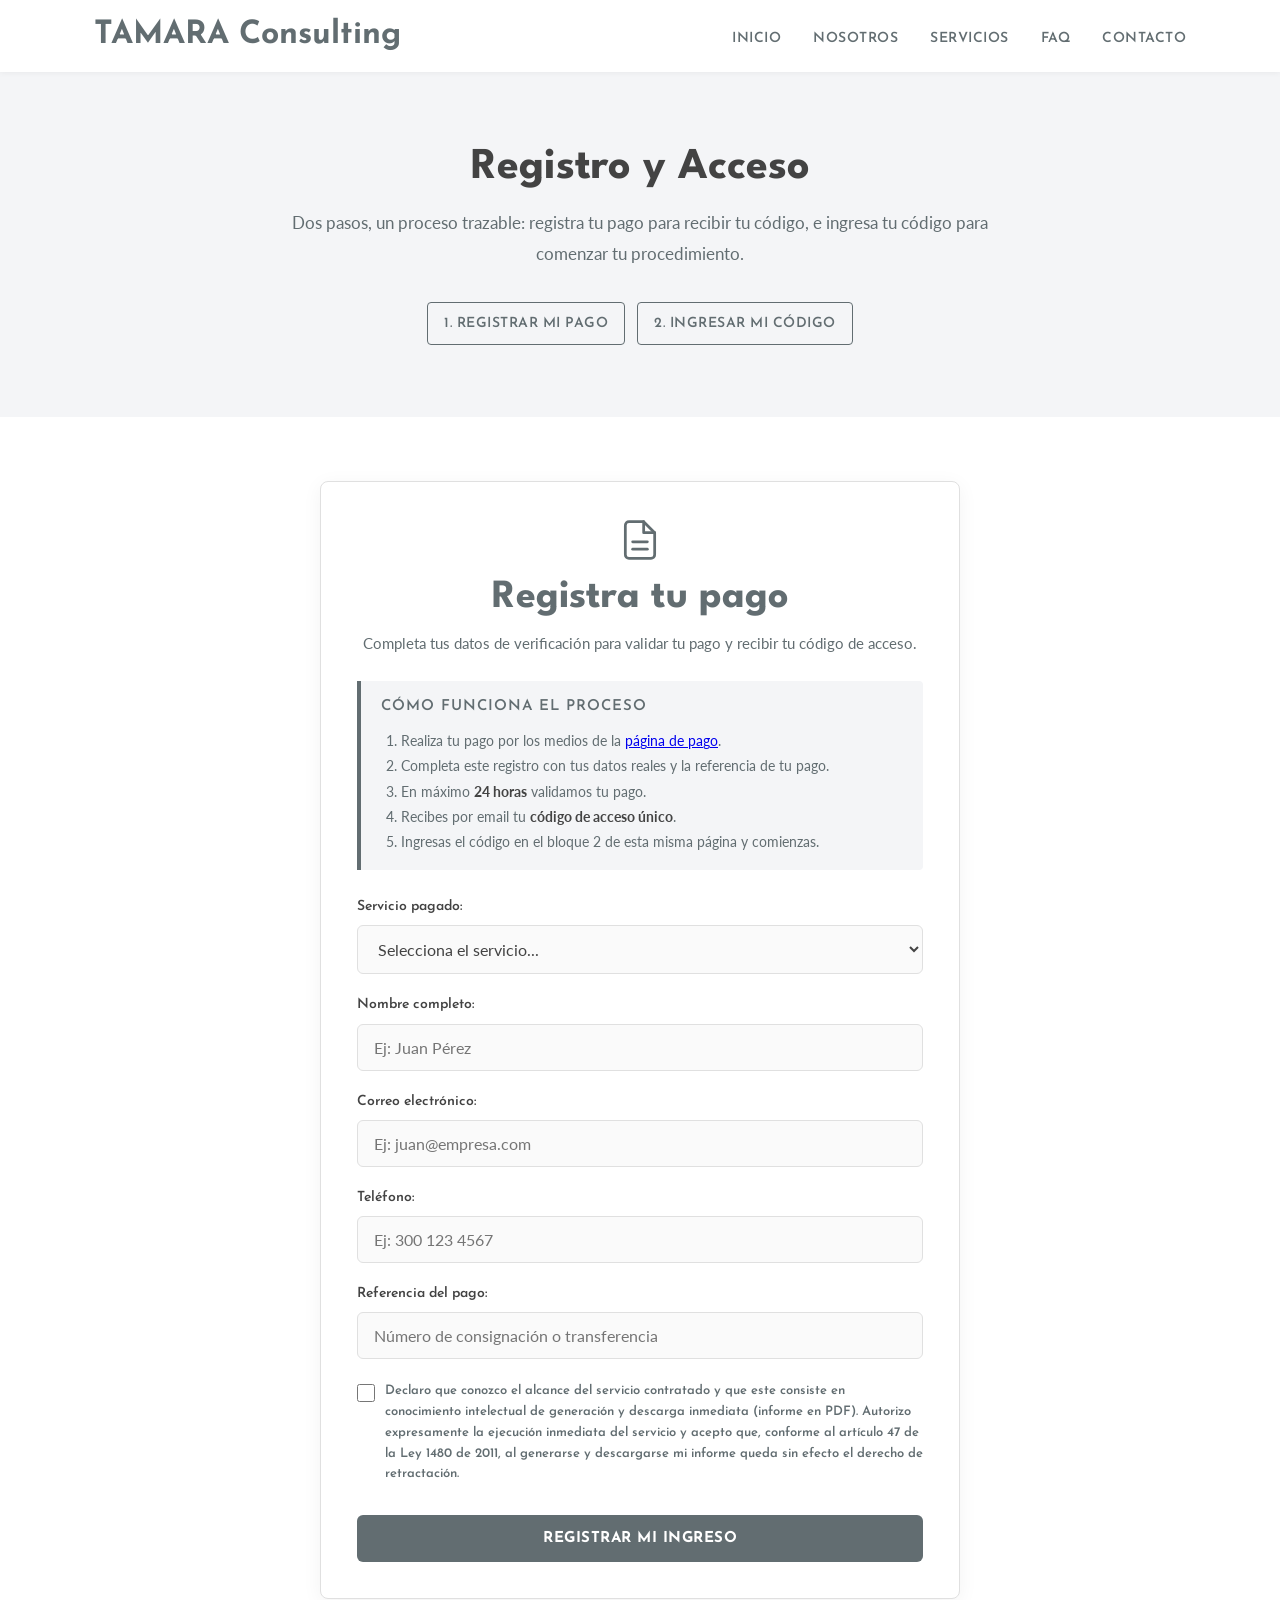
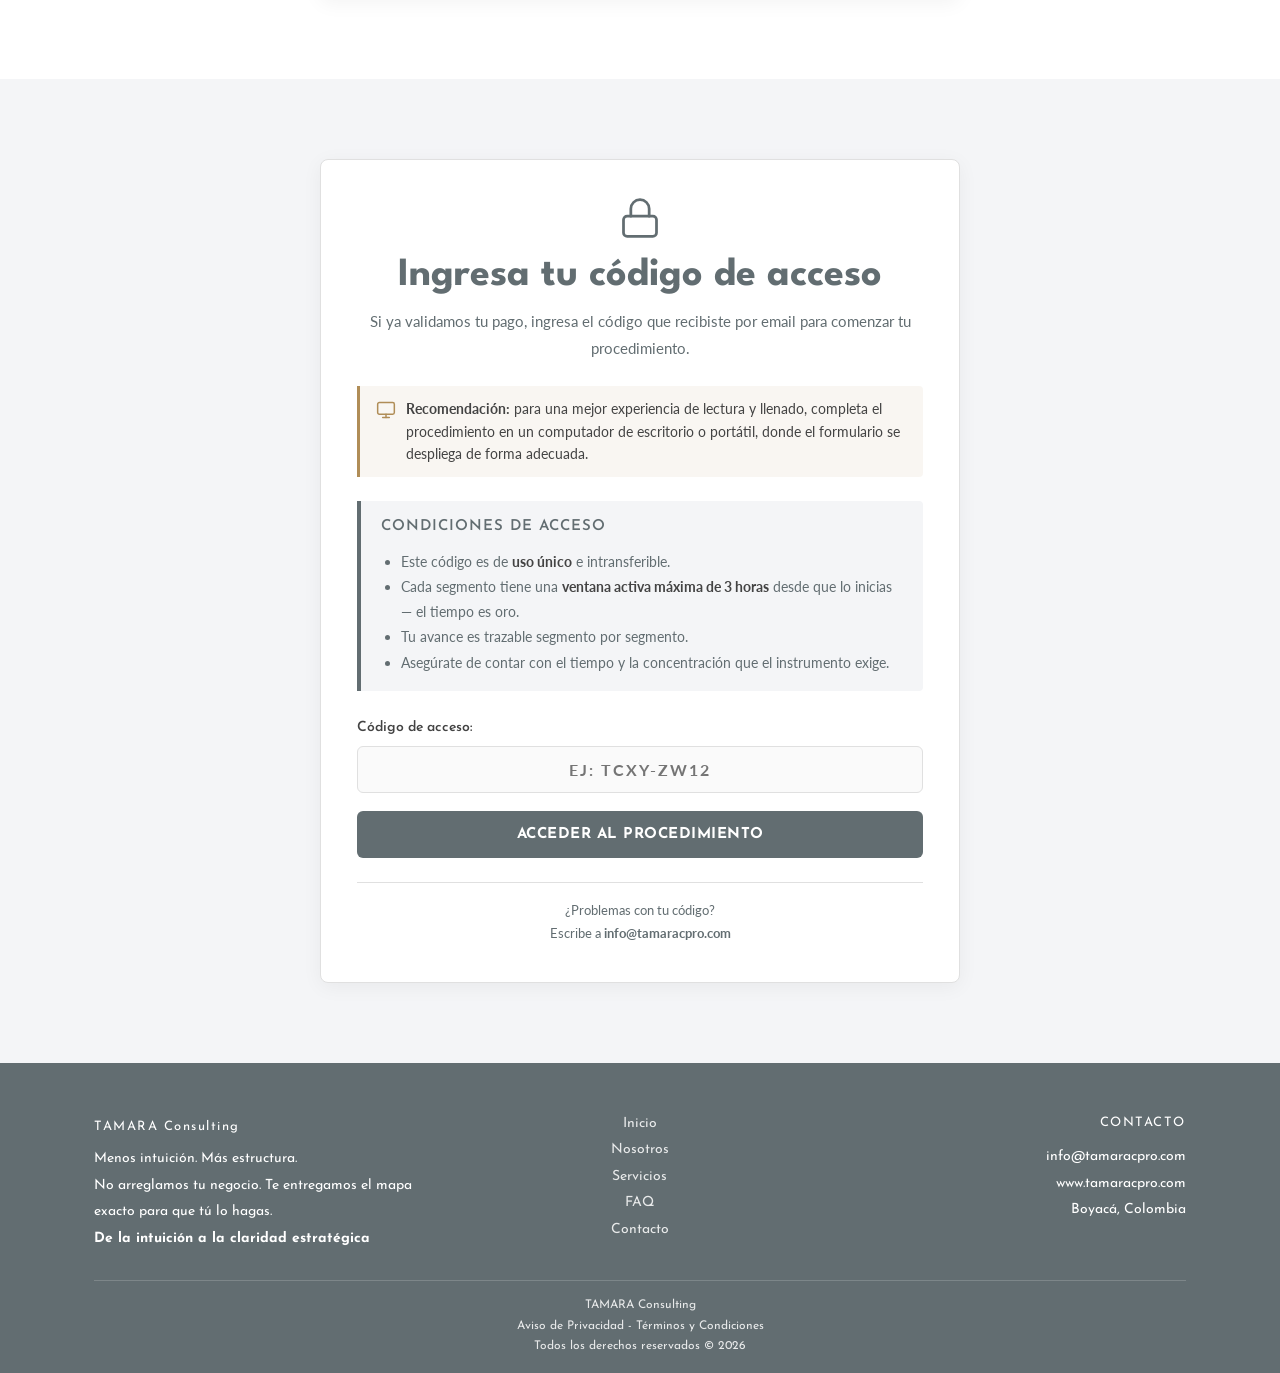
<file: acceso.html>
<!DOCTYPE html>
<html lang="es">
<head>
<meta charset="UTF-8">
<meta name="viewport" content="width=device-width, initial-scale=1.0">
<title>Registro y Acceso | TAMARA Consulting</title>
<meta name="description" content="Registra tu pago para recibir tu código de acceso, o ingresa tu código para acceder a tu procedimiento. Trazabilidad completa, proceso automatizado.">
<link rel="icon" href="data:image/svg+xml,<svg xmlns='http://www.w3.org/2000/svg' viewBox='0 0 32 32'><rect width='32' height='32' rx='6' fill='%23626D71'/><text x='16' y='23' font-family='Arial' font-size='18' font-weight='bold' fill='white' text-anchor='middle'>T</text></svg>">
<link rel="preconnect" href="https://fonts.googleapis.com">
<link rel="preconnect" href="https://fonts.gstatic.com" crossorigin>
<link href="https://fonts.googleapis.com/css2?family=League+Spartan:wght@700&family=Josefin+Sans:wght@400;600;700&family=Lato:wght@400&display=swap" rel="stylesheet">
<link rel="stylesheet" href="styles.css">
<style>
/* ============================================================
   ESTILOS PROPIOS DE ESTA PÁGINA (componente de registro/acceso)
   ============================================================ */
.access-card{background:#fff;border:1px solid var(--border);border-radius:8px;box-shadow:0 4px 20px rgba(0,0,0,.05);max-width:640px;margin:0 auto;padding:36px}
.access-card .access-icon{width:44px;height:44px;stroke:var(--accent);fill:none;stroke-width:1.5;stroke-linecap:round;stroke-linejoin:round;margin:0 auto 12px;display:block}
.access-card h2{text-align:center;margin-bottom:8px}
.access-card .access-sub{text-align:center;font-size:15px;margin-bottom:24px}
.access-card h3{font-size:15px;letter-spacing:1px;text-transform:uppercase;margin-bottom:12px;display:flex;align-items:center;gap:8px;color:var(--accent)}
.info-box{background:var(--bg-alt);border-left:4px solid var(--accent);padding:16px 20px;margin:0 0 24px;border-radius:0 4px 4px 0}
.info-box ol,.info-box ul{margin-left:20px;font-size:14px;line-height:1.8;color:var(--text-2)}
.info-box strong{color:var(--text)}
.note-desktop{display:flex;gap:10px;align-items:flex-start;background:rgba(176,141,87,.08);border-left:3px solid var(--gold);padding:12px 16px;margin:0 0 24px;border-radius:0 4px 4px 0;font-size:14px;line-height:1.6;color:var(--text)}
.note-desktop svg{width:20px;height:20px;stroke:var(--gold);fill:none;stroke-width:1.8;stroke-linecap:round;stroke-linejoin:round;flex-shrink:0;margin-top:2px}
.form-group{margin-bottom:18px}
.form-group label{display:block;font-size:14px;font-weight:600;margin-bottom:6px;color:var(--text)}
.form-group input,.form-group select{width:100%;max-width:100%;padding:13px 16px;font-size:16px;border:1.5px solid var(--border);border-radius:6px;transition:border-color .3s,box-shadow .3s;background:#fafafa;color:var(--text);font-family:'Lato',sans-serif}
.form-group input:focus,.form-group select:focus{outline:none;border-color:var(--accent);background:#fff;box-shadow:0 0 0 4px rgba(98,109,113,.1)}
.form-check{display:flex;gap:10px;align-items:flex-start;margin:22px 0}
.form-check input{width:18px;height:18px;margin-top:3px;flex-shrink:0;accent-color:var(--accent)}
.form-check label{font-size:13px;line-height:1.6;color:var(--text-2)}
.btn-access{background:var(--accent);color:#fff;border:none;padding:16px 30px;font-size:15px;font-weight:700;border-radius:6px;cursor:pointer;transition:background .3s,transform .2s;width:100%;letter-spacing:.5px;text-transform:uppercase;font-family:'Josefin Sans',sans-serif}
.btn-access:hover{background:var(--accent-hover);transform:translateY(-2px)}
.btn-access:disabled{opacity:.6;cursor:not-allowed;transform:none}
.access-msg{margin-top:20px;padding:16px;border-radius:6px;font-size:14px;line-height:1.7;display:none}
.access-msg.error{background:#fef2f2;color:#991b1b;border:1px solid #fecaca}
.access-msg.success{background:#f0fdf4;color:#166534;border:1px solid #bbf7d0}
.access-loading{display:none;margin-top:20px;text-align:center}
.spinner{border:4px solid var(--bg-alt);border-top-color:var(--accent);border-radius:50%;width:35px;height:35px;animation:spin 1s linear infinite;margin:0 auto}
@keyframes spin{to{transform:rotate(360deg)}}
.access-contact{margin-top:24px;padding-top:16px;border-top:1px solid var(--border);color:var(--text-2);font-size:13px;text-align:center}
.access-contact a{color:var(--accent);font-weight:700;text-decoration:none}
.access-contact a:hover{text-decoration:underline}
#tallyContainer{display:none;width:100%;max-width:960px;margin:0 auto;height:90vh;min-height:700px;border:none;border-radius:8px;box-shadow:0 4px 16px rgba(0,0,0,.06)}
@media (max-width:600px){
  .access-card{padding:24px 18px}
  #tallyContainer{height:75vh;min-height:500px}
}
</style>
</head>
<body>

<!-- SECCIÓN: NAVEGACIÓN -->
<nav class="nav" aria-label="Navegación principal">
  <div class="container nav-inner">
    <a href="index.html" class="logo">TAMARA Consulting</a>
    <ul class="nav-links">
      <li><a href="index.html">Inicio</a></li>
      <li><a href="nosotros.html">Nosotros</a></li>
      <li><a href="servicios.html">Servicios</a></li>
      <li><a href="faq.html">FAQ</a></li>
      <li><a href="contacto.html">Contacto</a></li>
    </ul>
    <button class="hamburger" id="hamburger" aria-label="Abrir menú" aria-expanded="false">
      <span></span><span></span><span></span>
    </button>
  </div>
</nav>

<div class="mobile-menu" id="mobileMenu">
  <a href="index.html">Inicio</a>
  <a href="servicios.html">Servicios</a>
  <a href="nosotros.html">Nosotros</a>
  <a href="faq.html">FAQ</a>
  <a href="contacto.html">Contacto</a>
</div>

<!-- SECCIÓN: ENCABEZADO -->
<section class="page-hero">
  <div class="container">
    <h1>Registro y Acceso</h1>
    <p style="max-width:720px;margin:16px auto 0">Dos pasos, un proceso trazable: registra tu pago para recibir tu código, e ingresa tu código para comenzar tu procedimiento.</p>
    <nav class="faq-index" aria-label="Índice de la página">
      <a href="#registro">1. Registrar mi pago</a>
      <a href="#codigo">2. Ingresar mi código</a>
    </nav>
  </div>
</section>

<!-- SECCIÓN: BLOQUE 1 — REGISTRO -->
<section id="registro" style="padding-top:64px">
  <div class="container">
    <div class="access-card">
      <svg class="access-icon" viewBox="0 0 24 24" aria-hidden="true"><path d="M14 2H6a2 2 0 0 0-2 2v16a2 2 0 0 0 2 2h12a2 2 0 0 0 2-2V8z"/><polyline points="14 2 14 8 20 8"/><line x1="16" y1="13" x2="8" y2="13"/><line x1="16" y1="17" x2="8" y2="17"/></svg>
      <h2>Registra tu pago</h2>
      <p class="access-sub">Completa tus datos de verificación para validar tu pago y recibir tu código de acceso.</p>

      <div class="info-box">
        <h3>Cómo funciona el proceso</h3>
        <ol>
          <li>Realiza tu pago por los medios de la <a href="pago.html">página de pago</a>.</li>
          <li>Completa este registro con tus datos reales y la referencia de tu pago.</li>
          <li>En máximo <strong>24 horas</strong> validamos tu pago.</li>
          <li>Recibes por email tu <strong>código de acceso único</strong>.</li>
          <li>Ingresas el código en el bloque 2 de esta misma página y comienzas.</li>
        </ol>
      </div>

      <form id="registroForm">
        <div class="form-group">
          <label for="servicio">Servicio pagado:</label>
          <select id="servicio" name="servicio" required>
            <option value="" disabled selected>Selecciona el servicio...</option>
            <option>Diagnóstico — Nivel 1: Intervención Focalizada</option>
            <option>Diagnóstico — Nivel 2: Auditoría Estructural</option>
            <option>Diagnóstico — Nivel 3: Intervención Integral</option>
            <option>Capacitación en Vender Profesionalmente — B2C Retail</option>
            <option>Capacitación en Vender Profesionalmente — B2B Transaccional</option>
            <option>Gestión Profesional del Proceso de Prospección</option>
            <option>Validación de tu Idea de Negocio</option>
          </select>
        </div>

         <div class="form-group" id="grupo-segmento" style="display:none">
          <label for="segmento">Segmento a diagnosticar:</label>
          <select id="segmento" name="segmento">
            <option value="" disabled selected>Selecciona el segmento...</option>
            <optgroup label="Fundamentos Estratégicos">
              <option>1. El Factor Fundacional</option>
              <option>2. Blindaje Patrimonial</option>
              <option>3. El Norte Estratégico</option>
              <option>4. Coherencia de Marca</option>
              <option>5. Inteligencia de Mercado</option>
              <option>6. El Perfil de Alta Conversión</option>
              <option>7. La Propuesta Irrefutable</option>
            </optgroup>
            <optgroup label="Arquitectura Operativa y Rentabilidad">
              <option>8. Arquitectura del Margen</option>
              <option>9. Defensa del Valor</option>
              <option>10. Matriz de Rentabilidad</option>
              <option>11. Ecosistema de Distribución</option>
              <option>12. Liquidez Operativa</option>
              <option>13. Tablero de Control Gerencial</option>
            </optgroup>
            <optgroup label="Ejecución Comercial">
              <option>14. Flujo de Oportunidades</option>
              <option>15. Ruta de Cierre Estandarizada</option>
              <option>16. Alineación del Talento</option>
              <option>17. Ciclo de Fidelización</option>
              <option>18. Ritmo de Gestión</option>
              <option>19. Gobierno de Decisiones</option>
              <option>20. Evolución del Sistema</option>
            </optgroup>
            <optgroup label="Evolución, Innovación y Sostenibilidad">
              <option>21. Horizonte de Crecimiento</option>
              <option>22. Legado y Continuidad</option>
            </optgroup>
          </select>
        </div>

        <div class="form-group" id="grupo-categoria" style="display:none">
          <label for="categoria">Categoría a auditar:</label>
          <select id="categoria" name="categoria">
            <option value="" disabled selected>Selecciona la categoría...</option>
            <option>Categoría A — Fundamentos Estratégicos (Segmentos 1-7)</option>
            <option>Categoría B — Arquitectura Operativa y Rentabilidad (Segmentos 8-13)</option>
            <option>Categoría C — Ejecución Comercial (Segmentos 14-20)</option>
            <option>Categoría D — Evolución, Innovación y Sostenibilidad (Segmentos 21-22)</option>
          </select>
        </div>
         
        <div class="form-group">
          <label for="nombre">Nombre completo:</label>
          <input type="text" id="nombre" name="nombre" placeholder="Ej: Juan Pérez" required>
        </div>
        <div class="form-group">
          <label for="email">Correo electrónico:</label>
          <input type="email" id="email" name="email" placeholder="Ej: juan@empresa.com" required>
        </div>
        <div class="form-group">
          <label for="telefono">Teléfono:</label>
          <input type="tel" id="telefono" name="telefono" placeholder="Ej: 300 123 4567" required>
        </div>
        <div class="form-group">
          <label for="referencia">Referencia del pago:</label>
          <input type="text" id="referencia" name="referencia" placeholder="Número de consignación o transferencia" required>
        </div>

        <div class="form-check">
          <input type="checkbox" id="consentimiento" name="consentimiento" required>
          <label for="consentimiento">Declaro que conozco el alcance del servicio contratado y que este consiste en conocimiento intelectual de generación y descarga inmediata (informe en PDF). Autorizo expresamente la ejecución inmediata del servicio y acepto que, conforme al artículo 47 de la Ley 1480 de 2011, al generarse y descargarse mi informe queda sin efecto el derecho de retractación.</label>
        </div>

        <button type="submit" id="btnRegistrar" class="btn-access">Registrar mi ingreso</button>
      </form>

      <div class="access-loading" id="loadingReg">
        <div class="spinner"></div>
        <p style="margin-top:12px;font-size:14px">Procesando tu registro...</p>
      </div>
      <div class="access-msg" id="messageReg"></div>
    </div>
  </div>
</section>

<!-- SECCIÓN: BLOQUE 2 — INGRESO DE CÓDIGO -->
<section id="codigo" style="background:var(--bg-alt)">
  <div class="container">
    <div class="access-card">
      <svg class="access-icon" viewBox="0 0 24 24" aria-hidden="true"><rect x="3" y="11" width="18" height="11" rx="2"/><path d="M7 11V7a5 5 0 0 1 10 0v4"/></svg>
      <h2>Ingresa tu código de acceso</h2>
      <p class="access-sub">Si ya validamos tu pago, ingresa el código que recibiste por email para comenzar tu procedimiento.</p>

      <div class="note-desktop">
        <svg viewBox="0 0 24 24" aria-hidden="true"><rect x="2" y="3" width="20" height="14" rx="2"/><line x1="8" y1="21" x2="16" y2="21"/><line x1="12" y1="17" x2="12" y2="21"/></svg>
        <span><strong>Recomendación:</strong> para una mejor experiencia de lectura y llenado, completa el procedimiento en un computador de escritorio o portátil, donde el formulario se despliega de forma adecuada.</span>
      </div>

      <div class="info-box">
        <h3>Condiciones de acceso</h3>
        <ul>
          <li>Este código es de <strong>uso único</strong> e intransferible.</li>
          <li>Cada segmento tiene una <strong>ventana activa máxima de 3 horas</strong> desde que lo inicias — el tiempo es oro.</li>
          <li>Tu avance es trazable segmento por segmento.</li>
          <li>Asegúrate de contar con el tiempo y la concentración que el instrumento exige.</li>
        </ul>
      </div>

      <form id="accesoForm">
        <div class="form-group">
          <label for="codigo">Código de acceso:</label>
          <input type="text" id="codigoInput" name="codigo" placeholder="Ej: TCxY-zW12" required autocomplete="off" style="text-transform:uppercase;letter-spacing:2px;font-weight:700;text-align:center">
        </div>
        <button type="submit" id="btnAcceder" class="btn-access">Acceder al procedimiento</button>
      </form>

      <div class="access-loading" id="loadingAcc">
        <div class="spinner"></div>
        <p style="margin-top:12px;font-size:14px">Validando tu código...</p>
      </div>
      <div class="access-msg" id="messageAcc"></div>

      <div class="access-contact">
        ¿Problemas con tu código?<br>
        Escribe a <a href="mailto:info@tamaracpro.com">info@tamaracpro.com</a>
      </div>
    </div>
  </div>
</section>

<!-- Contenedor del formulario (aparece tras validar el código) -->
<section style="padding-top:48px;display:none" id="tallySection">
  <div class="container">
    <iframe id="tallyContainer" title="Formulario del procedimiento" loading="lazy"></iframe>
  </div>
</section>

<!-- SECCIÓN: FOOTER (maestro) -->
<footer>
  <div class="container">
    <div class="footer-grid">
      <div>
        <span class="footer-brand">TAMARA Consulting</span>
        <p>Menos intuición. Más estructura.</p>
        <p>No arreglamos tu negocio. Te entregamos el mapa exacto para que tú lo hagas.</p>
        <p><strong>De la intuición a la claridad estratégica</strong></p>
      </div>
      <div>
        <p>
          <a href="index.html">Inicio</a><br>
          <a href="nosotros.html">Nosotros</a><br>
          <a href="servicios.html">Servicios</a><br>
          <a href="faq.html">FAQ</a><br>
          <a href="contacto.html">Contacto</a>
        </p>
      </div>
      <div>
        <h4>Contacto</h4>
        <p>info@tamaracpro.com<br>www.tamaracpro.com<br>Boyacá, Colombia</p>
      </div>
    </div>
    <div class="footer-bottom">
      <p>TAMARA Consulting</p>
      <p><a href="privacidad.html">Aviso de Privacidad</a> - <a href="terminos.html">Términos y Condiciones</a></p>
      <p>Todos los derechos reservados © <span id="year">2026</span></p>
    </div>
  </div>
</footer>

<script src="script.js"></script>
<script>
// ============================================================
// LÓGICA DE REGISTRO Y ACCESO
// ============================================================

// ⚠️ PEGA AQUÍ TUS DOS URLS REALES (las que copiaste en el Paso 0)
const APPS_SCRIPT_URL = "https://script.google.com/macros/s/AKfycbyxJM6Pw9v7xhWTttrttk5O7zCACsVbF6labgf76n8IIlibEypscaibiubXWpoftVUa/exec";
const TALLY_FORM_URL  = "https://script.google.com/macros/s/AKfycbzIuJGjk9NqivHxAkXlJLIh2x-go6eJovjcCiu2GW2-0oT36sd31lE15VCIfHOkbKNB2Q/exec";

// ---------- BLOQUE 1: REGISTRO ----------
const regForm = document.getElementById('registroForm');
const btnRegistrar = document.getElementById('btnRegistrar');
const loadingReg = document.getElementById('loadingReg');
const messageReg = document.getElementById('messageReg');

// Selectores condicionales: segmento (Nivel 1) y categoría (Nivel 2)
const grupoSegmento = document.getElementById('grupo-segmento');
const grupoCategoria = document.getElementById('grupo-categoria');
if (grupoSegmento && grupoCategoria) {
  document.getElementById('servicio').addEventListener('change', function(){
    const esNivel1 = this.value.indexOf('Nivel 1') !== -1;
    const esNivel2 = this.value.indexOf('Nivel 2') !== -1;
    grupoSegmento.style.display = esNivel1 ? 'block' : 'none';
    grupoCategoria.style.display = esNivel2 ? 'block' : 'none';
  });
}
   
regForm.addEventListener('submit', async function(e){
  e.preventDefault();
  const datos = {
    servicio:   document.getElementById('servicio').value,
    segmento:   (grupoSegmento && grupoSegmento.style.display === 'block') ? document.getElementById('segmento').value : '',
    categoria:  (grupoCategoria && grupoCategoria.style.display === 'block') ? document.getElementById('categoria').value : '',
    nombre:     document.getElementById('nombre').value.trim(),
    email:      document.getElementById('email').value.trim(),
    telefono:   document.getElementById('telefono').value.trim(),
    referencia: document.getElementById('referencia').value.trim()
  };
  if (grupoSegmento && grupoSegmento.style.display === 'block' && datos.segmento === '') {
    messageReg.textContent = 'Selecciona el segmento que deseas diagnosticar (o la opción de detección).';
    messageReg.className = 'access-msg error';
    messageReg.style.display = 'block';
    return;
  }
  if (grupoCategoria && grupoCategoria.style.display === 'block' && datos.categoria === '') {
    messageReg.textContent = 'Selecciona la categoría que deseas auditar.';
    messageReg.className = 'access-msg error';
    messageReg.style.display = 'block';
    return;
  }
   
  btnRegistrar.disabled = true;
  btnRegistrar.textContent = 'Procesando...';
  loadingReg.style.display = 'block';
  messageReg.style.display = 'none';
  try {
    await fetch(APPS_SCRIPT_URL, {
      method: 'POST',
      mode: 'no-cors',
      headers: {'Content-Type': 'text/plain;charset=utf-8'},
      body: JSON.stringify(datos)
    });

    // Evento de conversión para GA4
    if (typeof gtag === 'function') {
      gtag('event', 'registro_pago', {
        servicio: datos.servicio,
        segmento: datos.segmento,
        categoria: datos.categoria
      });
    }

    messageReg.innerHTML =
      '<strong>Registro exitoso.</strong><br><br>' +
      'Tus datos fueron recibidos correctamente.<br><br>' +
      '<strong>Próximos pasos:</strong><br>' +
      '1. Verifica que tu pago esté realizado (página de pago).<br>' +
      '2. Revisa tu correo (incluyendo Spam) en las próximas 24 horas.<br>' +
      '3. Usa el código recibido en el bloque 2 de esta página.';
    messageReg.className = 'access-msg success';
    messageReg.style.display = 'block';
    regForm.reset();
  } catch (err) {
    messageReg.textContent = 'Error de conexión. Por favor, intenta de nuevo.';
    messageReg.className = 'access-msg error';
    messageReg.style.display = 'block';
  }
  btnRegistrar.disabled = false;
  btnRegistrar.textContent = 'Registrar mi ingreso';
  loadingReg.style.display = 'none';
});

// ---------- BLOQUE 2: INGRESO DE CÓDIGO ----------
const accForm = document.getElementById('accesoForm');
const btnAcceder = document.getElementById('btnAcceder');
const loadingAcc = document.getElementById('loadingAcc');
const messageAcc = document.getElementById('messageAcc');
const tallySection = document.getElementById('tallySection');
const tallyContainer = document.getElementById('tallyContainer');

accForm.addEventListener('submit', async function(e){
  e.preventDefault();
  const codigo = document.getElementById('codigoInput').value.trim();
  if (!codigo) {
    messageAcc.textContent = 'Por favor, ingresa tu código de acceso.';
    messageAcc.className = 'access-msg error';
    messageAcc.style.display = 'block';
    return;
  }
  btnAcceder.disabled = true;
  btnAcceder.textContent = 'Validando...';
  loadingAcc.style.display = 'block';
  messageAcc.style.display = 'none';
  try {
    const url = APPS_SCRIPT_URL + '?codigo=' + encodeURIComponent(codigo);
    const response = await fetch(url);
    const resultado = await response.json();
    if (resultado.success) {
      // MODO PROCEDIMIENTO: solo el formulario, ocultando todo lo demás
      document.querySelector('nav.nav').style.display = 'none';
      document.getElementById('mobileMenu').style.display = 'none';
      document.querySelector('.page-hero').style.display = 'none';
      document.getElementById('registro').style.display = 'none';
      document.getElementById('codigo').style.display = 'none';
      document.querySelector('footer').style.display = 'none';

      // Apaga el spinner y limpia mensajes
      loadingAcc.style.display = 'none';
      messageAcc.style.display = 'none';

      // Muestra el formulario del procedimiento (carga directa en el iframe)
      tallySection.style.display = 'block';
      // 🔥 NUEVO: Pasamos el código como parámetro en la URL
      tallyContainer.src = TALLY_FORM_URL + '?codigo=' + encodeURIComponent(codigo);
      tallyContainer.style.display = 'block';
      window.scrollTo({top: 0, behavior: 'smooth'});
    } else {
      messageAcc.textContent = resultado.message || 'Código no válido.';
      messageAcc.className = 'access-msg error';
      messageAcc.style.display = 'block';
      btnAcceder.disabled = false;
      btnAcceder.textContent = 'Acceder al procedimiento';
      loadingAcc.style.display = 'none';
    }
  } catch (err) {
    messageAcc.textContent = 'Error de conexión. Verifica tu internet e intenta de nuevo.';
    messageAcc.className = 'access-msg error';
    messageAcc.style.display = 'block';
    btnAcceder.disabled = false;
    btnAcceder.textContent = 'Acceder al procedimiento';
    loadingAcc.style.display = 'none';
  }
});
</script>
</body>
</html>
</file>
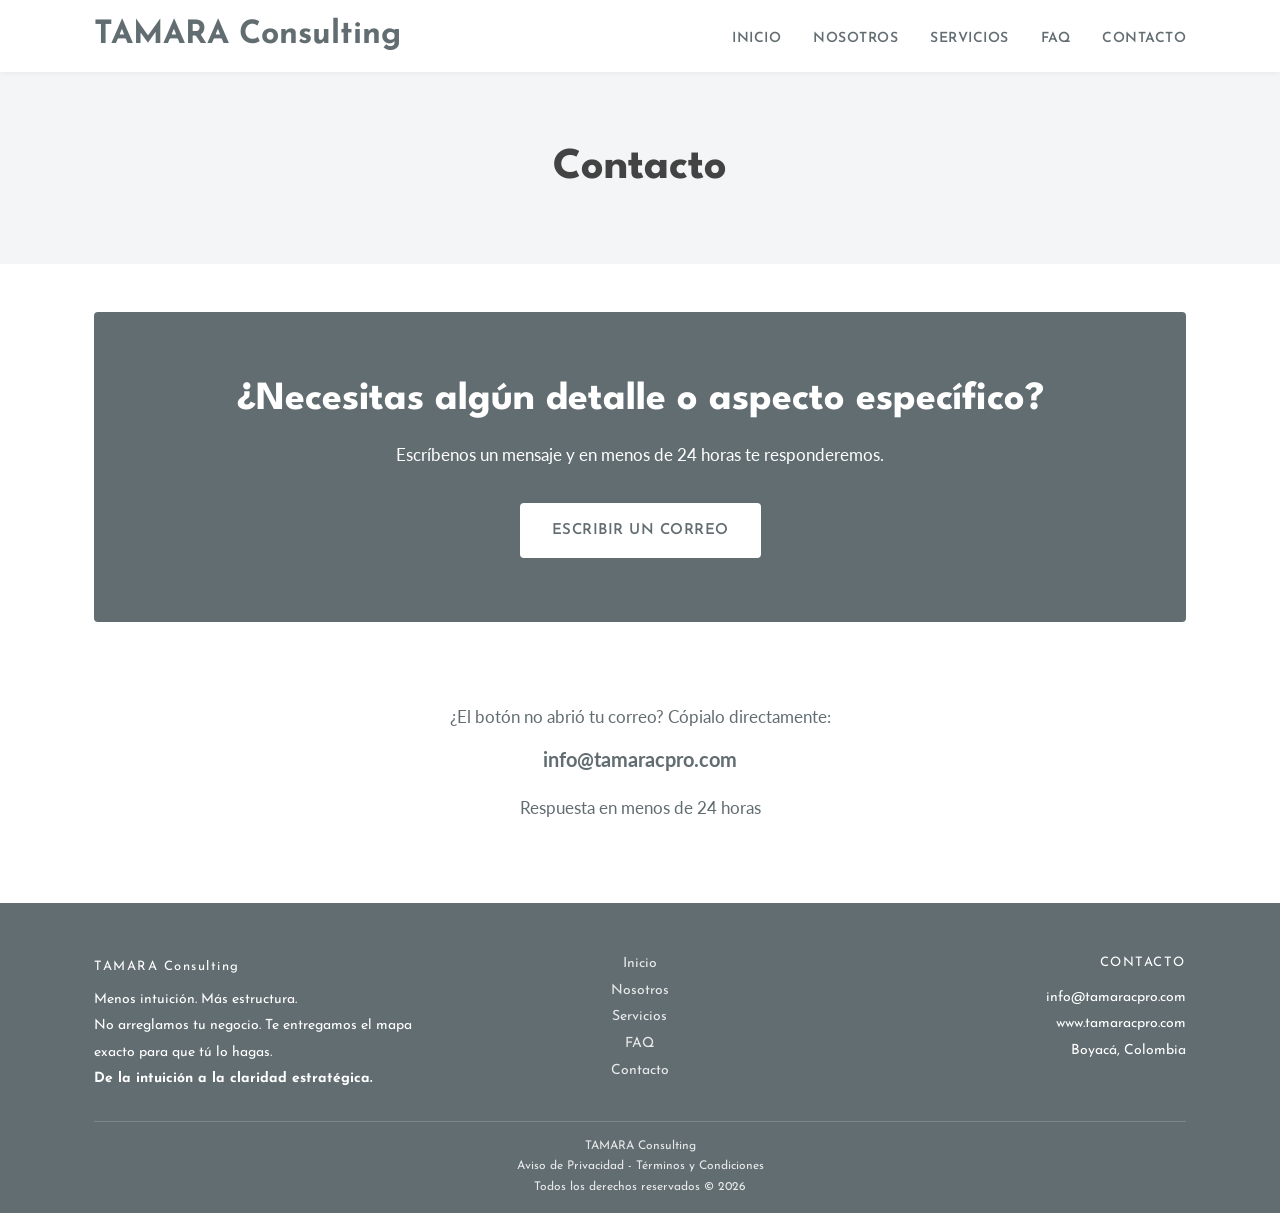
<file: contacto.html>
<!DOCTYPE html>
<html lang="es">
<head>
<meta charset="UTF-8">
<meta name="viewport" content="width=device-width, initial-scale=1.0">
<title>Contacto | TAMARA Consulting</title>
<meta name="description" content="Escríbenos: respondemos en menos de 24 horas. TAMARA Consulting — Diagnóstico de Estructura Comercial para PyMEs.">
<meta property="og:title" content="Contacto | TAMARA Consulting">
<meta property="og:description" content="¿Necesitas algún detalle o aspecto específico? Escríbenos y en menos de 24 horas te responderemos.">
<link rel="icon" href="data:image/svg+xml,<svg xmlns='http://www.w3.org/2000/svg' viewBox='0 0 32 32'><rect width='32' height='32' rx='6' fill='%23626D71'/><text x='16' y='23' font-family='Arial' font-size='18' font-weight='bold' fill='white' text-anchor='middle'>T</text></svg>">
<link rel="preconnect" href="https://fonts.googleapis.com">
<link rel="preconnect" href="https://fonts.gstatic.com" crossorigin>
<link href="https://fonts.googleapis.com/css2?family=League+Spartan:wght@700&family=Josefin+Sans:wght@400;600;700&family=Lato:wght@400&display=swap" rel="stylesheet">
<link rel="stylesheet" href="styles.css">
</head>
<body>

<!-- SECCIÓN: NAVEGACIÓN -->
<nav class="nav" aria-label="Navegación principal">
  <div class="container nav-inner">
    <a href="index.html" class="logo">TAMARA Consulting</a>
    <ul class="nav-links">
      <li><a href="index.html">Inicio</a></li>
      <li><a href="nosotros.html">Nosotros</a></li>
      <li><a href="servicios.html">Servicios</a></li>
      <li><a href="faq.html">FAQ</a></li>
      <li><a href="contacto.html" class="active">Contacto</a></li>
    </ul>
    <button class="hamburger" id="hamburger" aria-label="Abrir menú" aria-expanded="false">
      <span></span><span></span><span></span>
    </button>
  </div>
</nav>

<div class="mobile-menu" id="mobileMenu">
  <a href="index.html">Inicio</a>
  <a href="nosotros.html">Nosotros</a>
  <a href="servicios.html">Servicios</a>
  <a href="faq.html">FAQ</a>
  <a href="contacto.html">Contacto</a>
</div>

<!-- SECCIÓN: ENCABEZADO -->
<section class="page-hero">
  <div class="container">
    <h1>Contacto</h1>
  </div>
</section>

<!-- SECCIÓN: CTA PRINCIPAL -->
<section style="padding-top:48px">
  <div class="container">
    <div class="cta-box fade-in">
      <h2>¿Necesitas algún detalle o aspecto específico?</h2>
      <p>Escríbenos un mensaje y en menos de 24 horas te responderemos.</p>
      <a href="mailto:info@tamaracpro.com?subject=Consulta%20desde%20la%20web" class="btn">Escribir un correo</a>
    </div>
  </div>
</section>

<!-- SECCIÓN: DATOS DIRECTOS -->
<section style="padding-top:0">
  <div class="container" style="max-width:720px;text-align:center">
    <p style="margin-bottom:8px">¿El botón no abrió tu correo? Cópialo directamente:</p>
    <p style="font-size:20px"><a href="mailto:info@tamaracpro.com" style="color:var(--accent);font-weight:700;text-decoration:none">info@tamaracpro.com</a></p>
    <p style="margin-top:16px;color:var(--text-2)">Respuesta en menos de 24 horas</p>
  </div>
</section>

<!-- SECCIÓN: FOOTER (maestro) -->
<footer>
  <div class="container">
    <div class="footer-grid">
      <div>
        <span class="footer-brand">TAMARA Consulting</span>
        <p>Menos intuición. Más estructura.</p>
        <p>No arreglamos tu negocio. Te entregamos el mapa exacto para que tú lo hagas.</p>
        <p><strong>De la intuición a la claridad estratégica.</strong></p>
      </div>
      <div>
        <p>
          <a href="index.html">Inicio</a><br>
          <a href="nosotros.html">Nosotros</a><br>
          <a href="servicios.html">Servicios</a><br>
          <a href="faq.html">FAQ</a><br>
          <a href="contacto.html">Contacto</a>
        </p>
      </div>
      <div>
        <h4>Contacto</h4>
        <p>info@tamaracpro.com<br>www.tamaracpro.com<br>Boyacá, Colombia</p>
      </div>
    </div>
    <div class="footer-bottom">
      <p>TAMARA Consulting</p>
      <p><a href="privacidad.html">Aviso de Privacidad</a> - <a href="terminos.html">Términos y Condiciones</a></p>
      <p>Todos los derechos reservados © <span id="year">2026</span></p>
    </div>
  </div>
</footer>

<script src="script.js"></script>
</body>
</html>
</file>
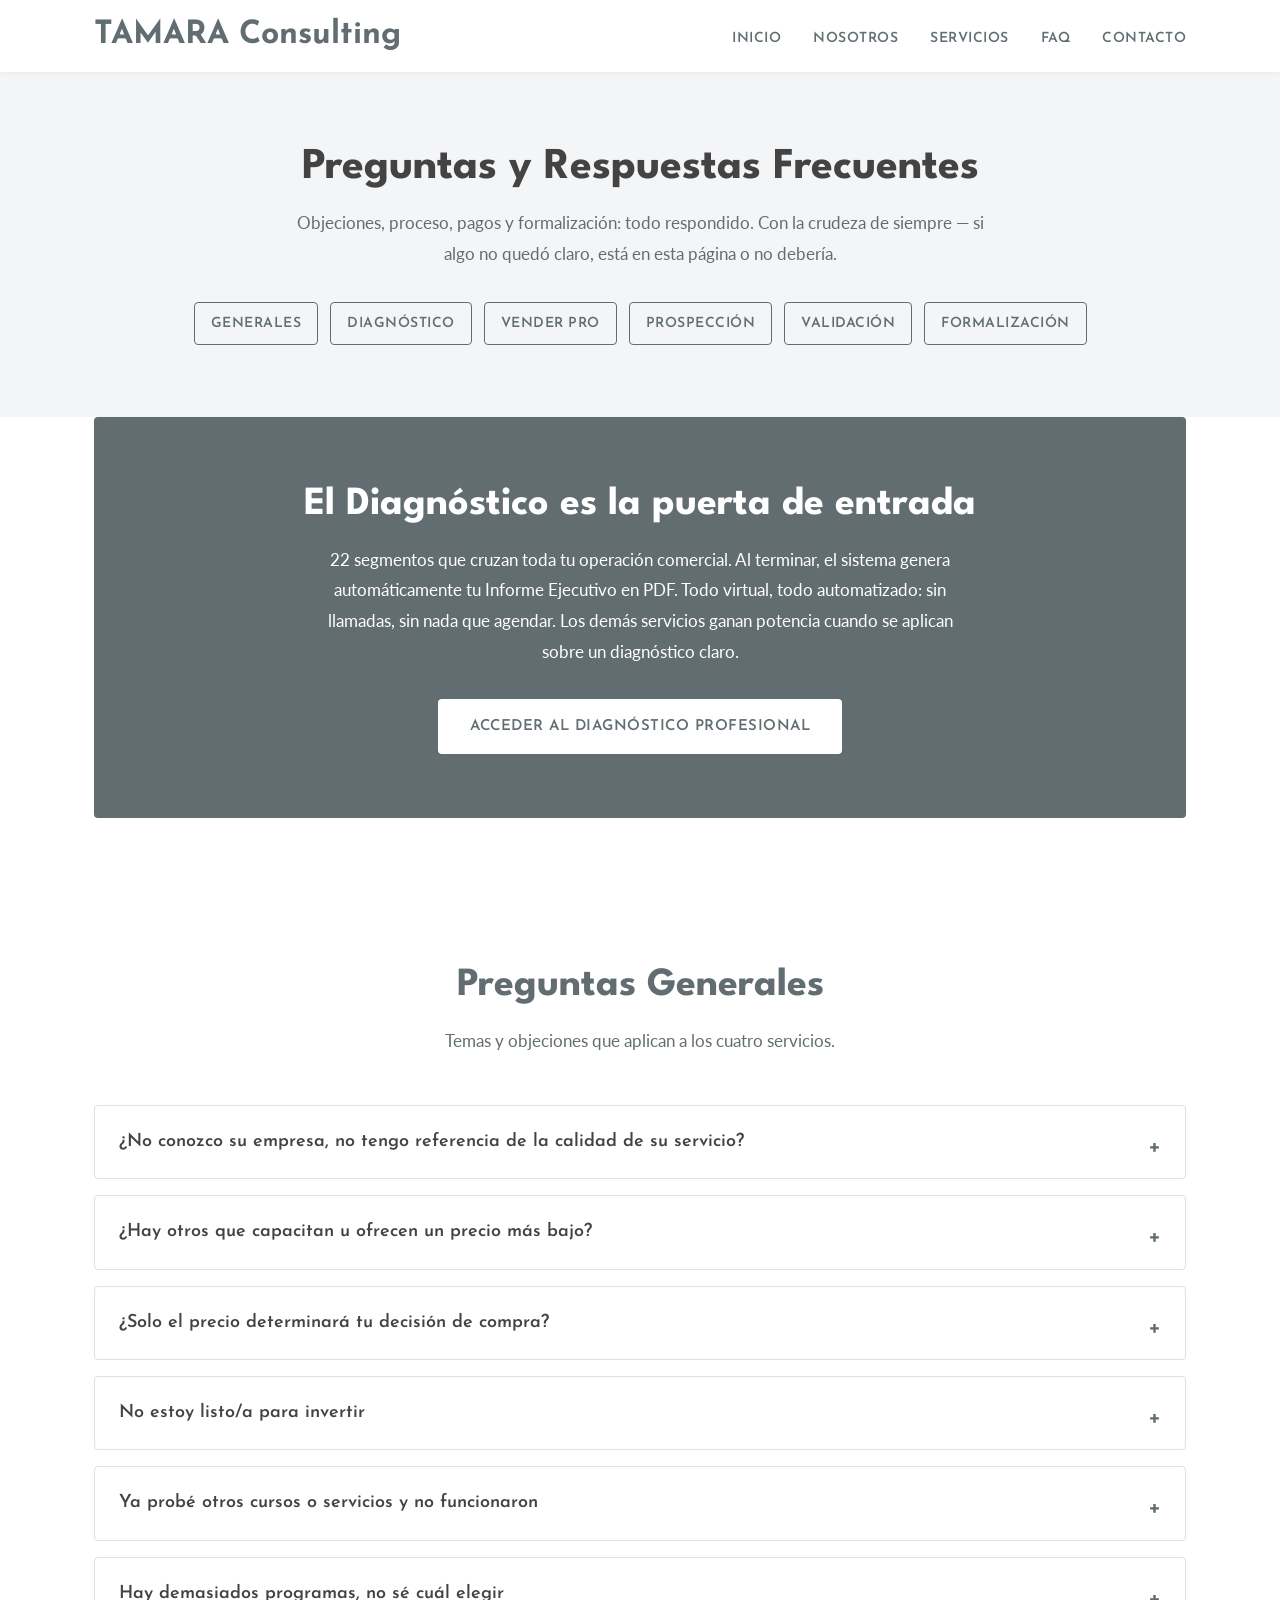
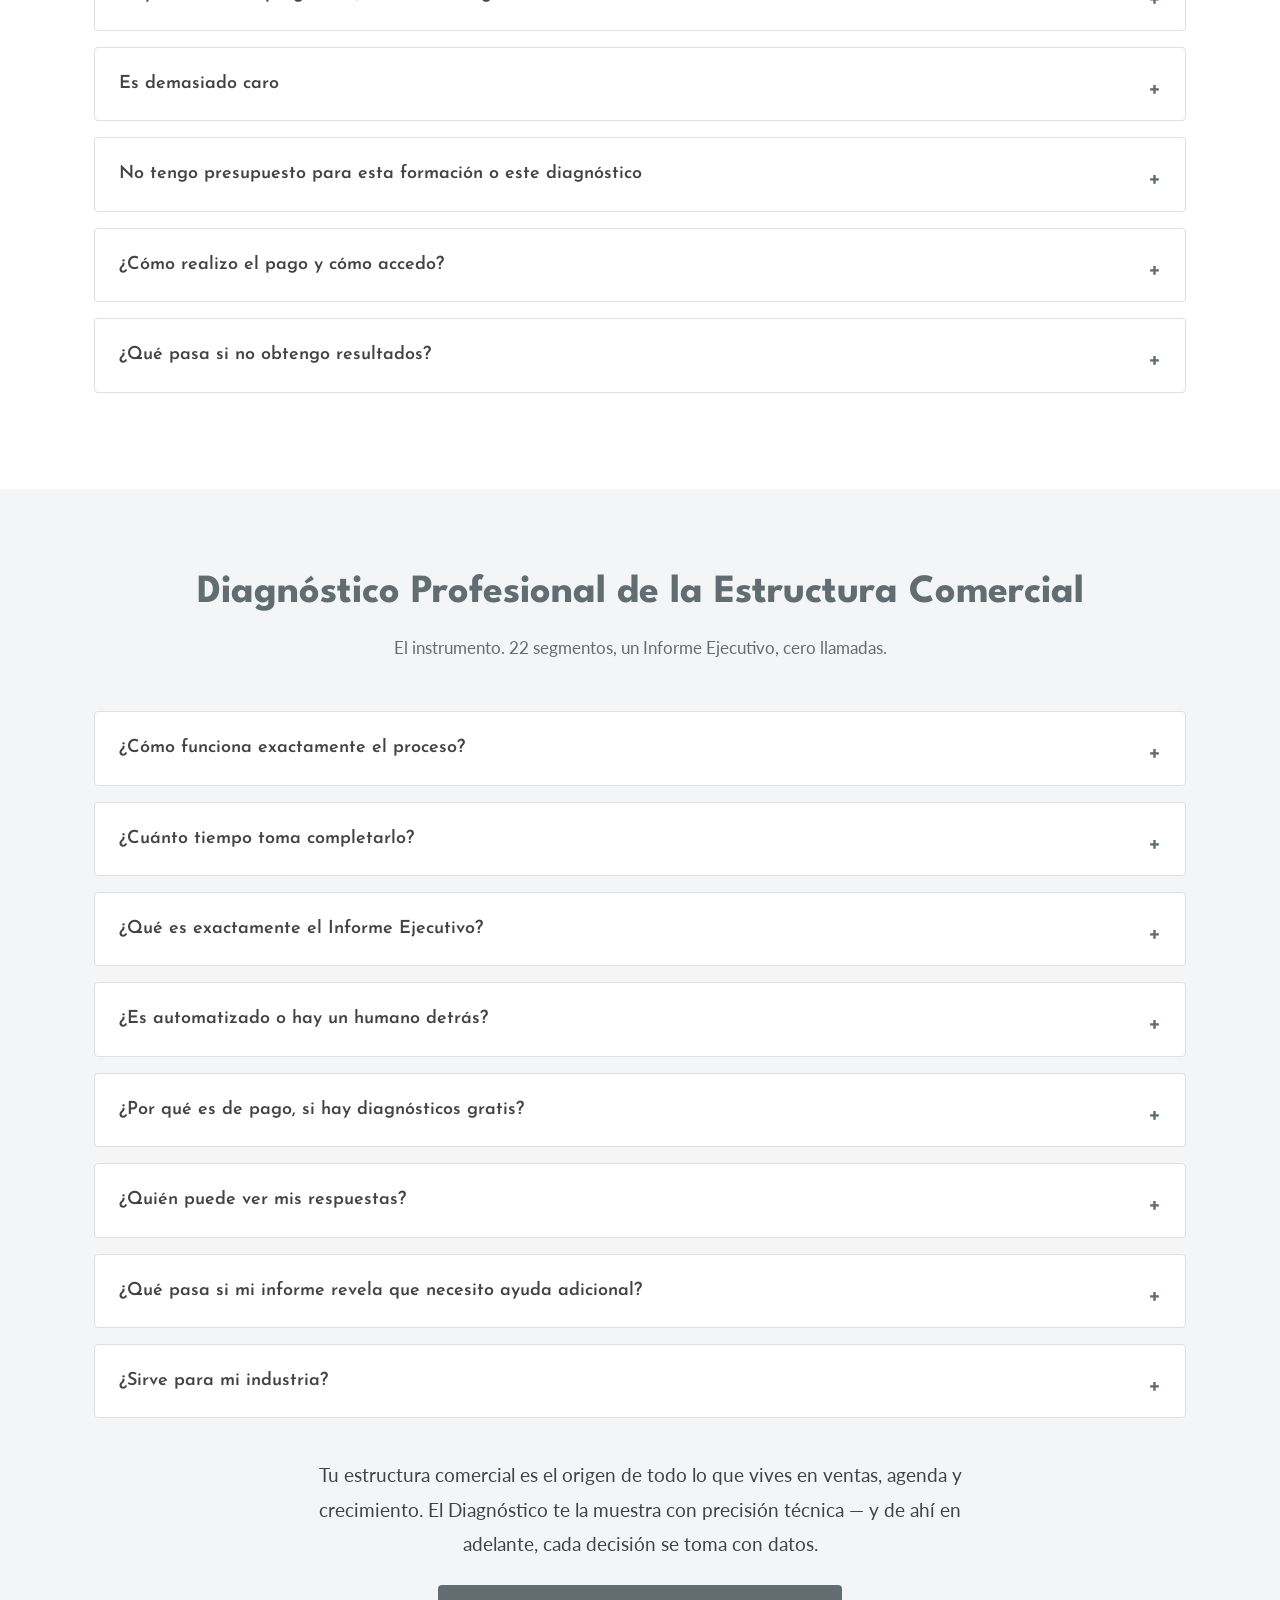
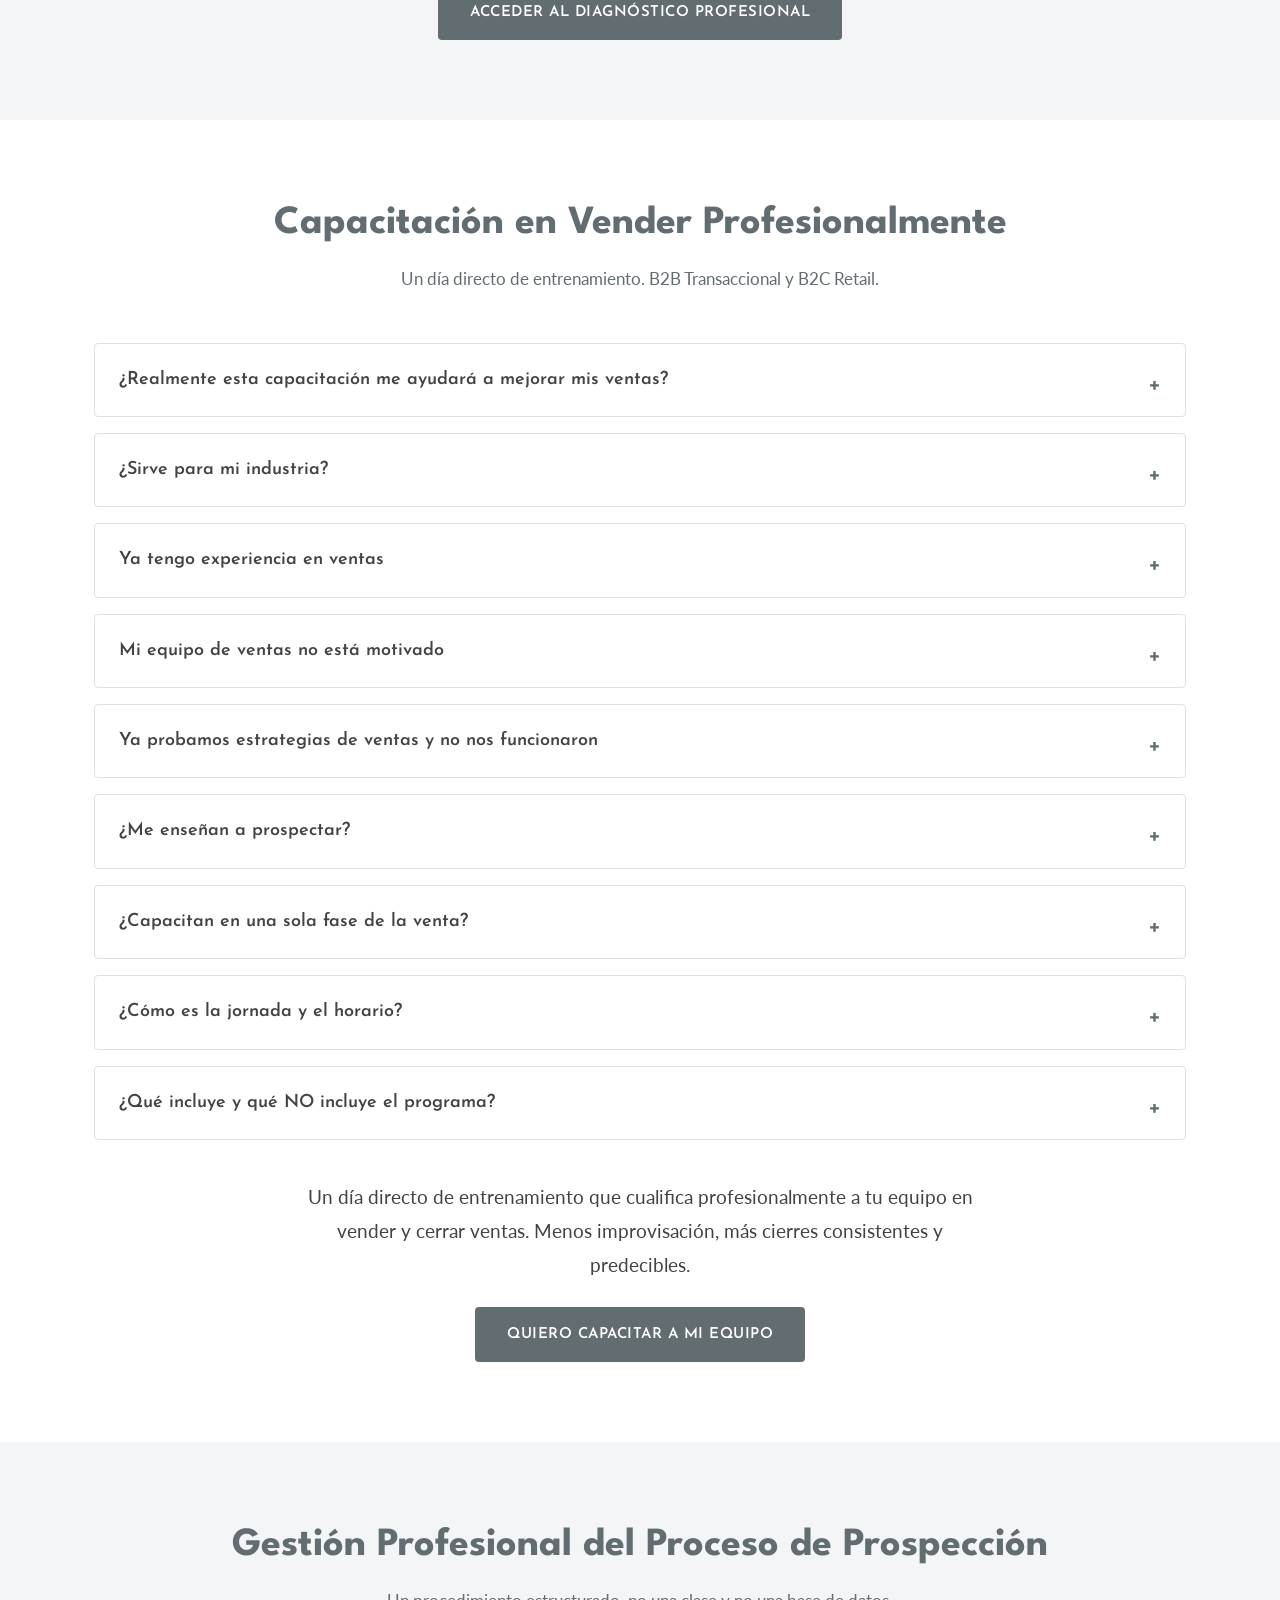
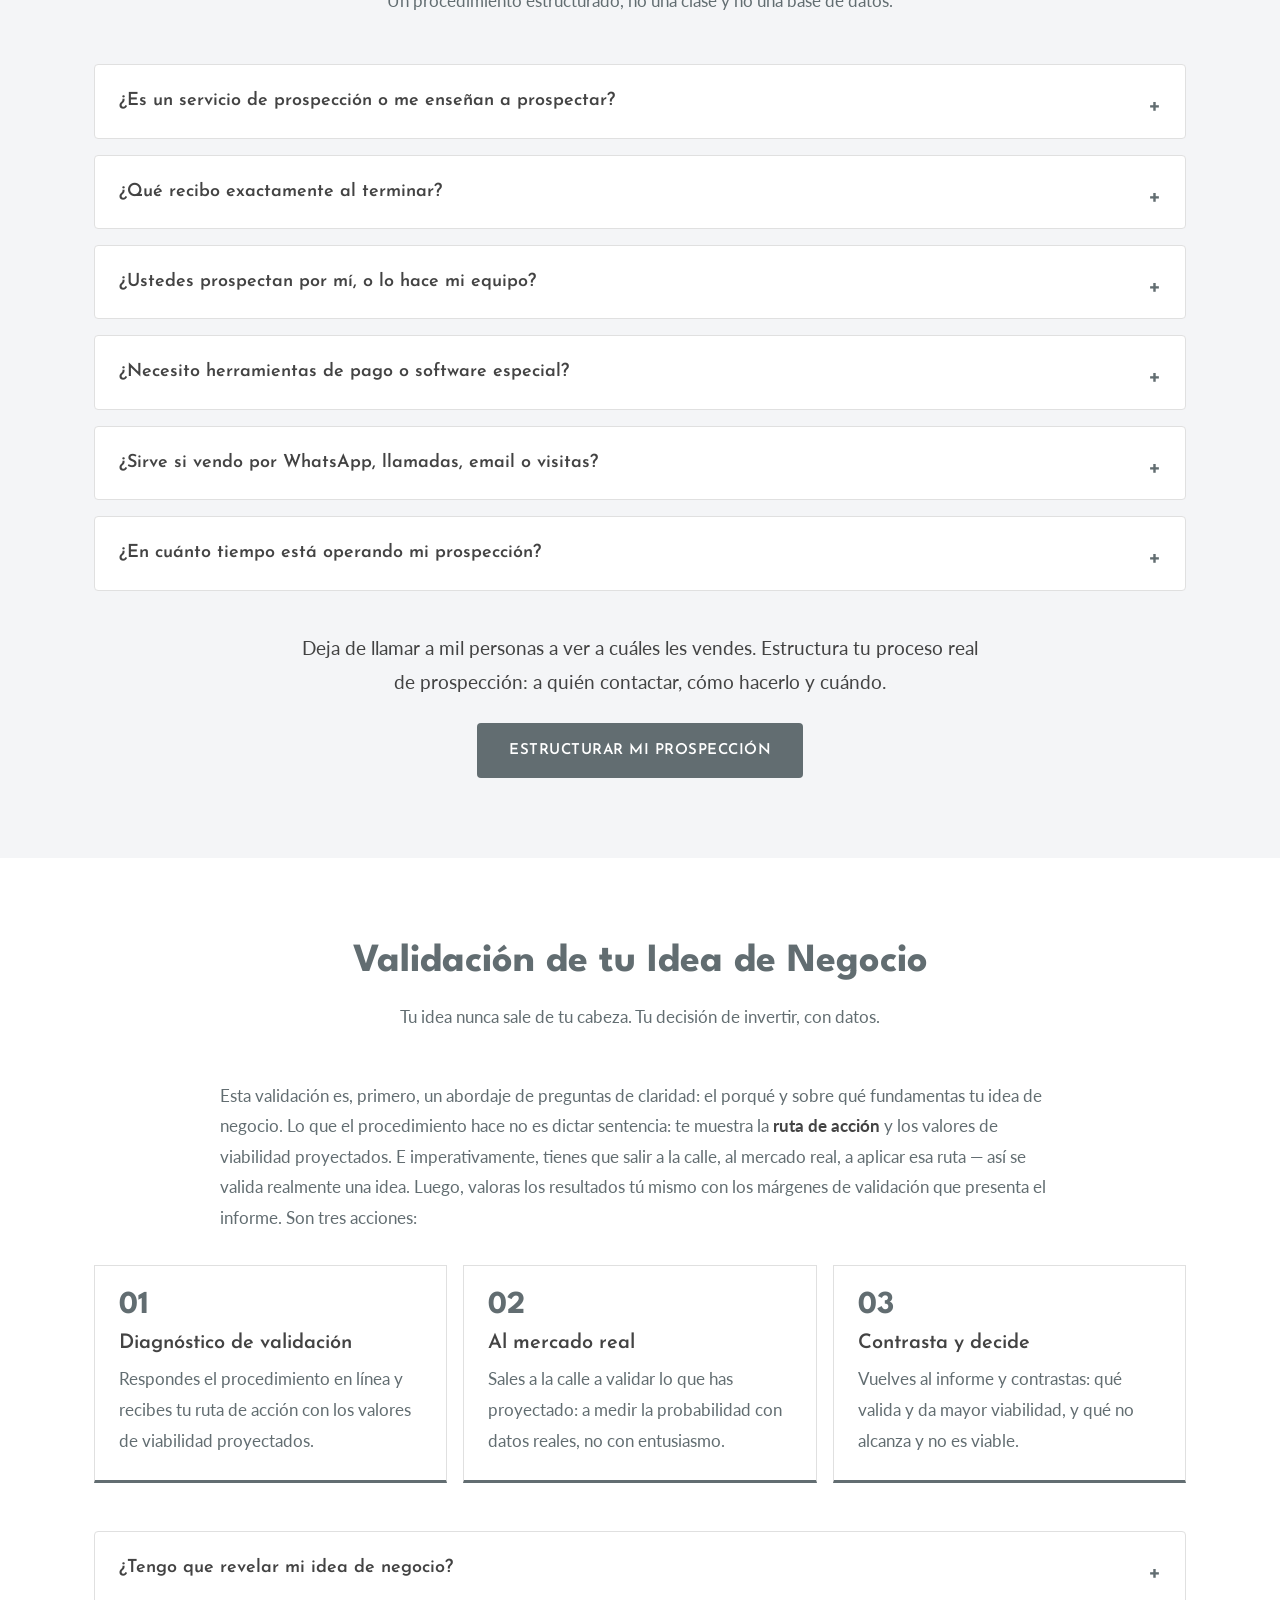
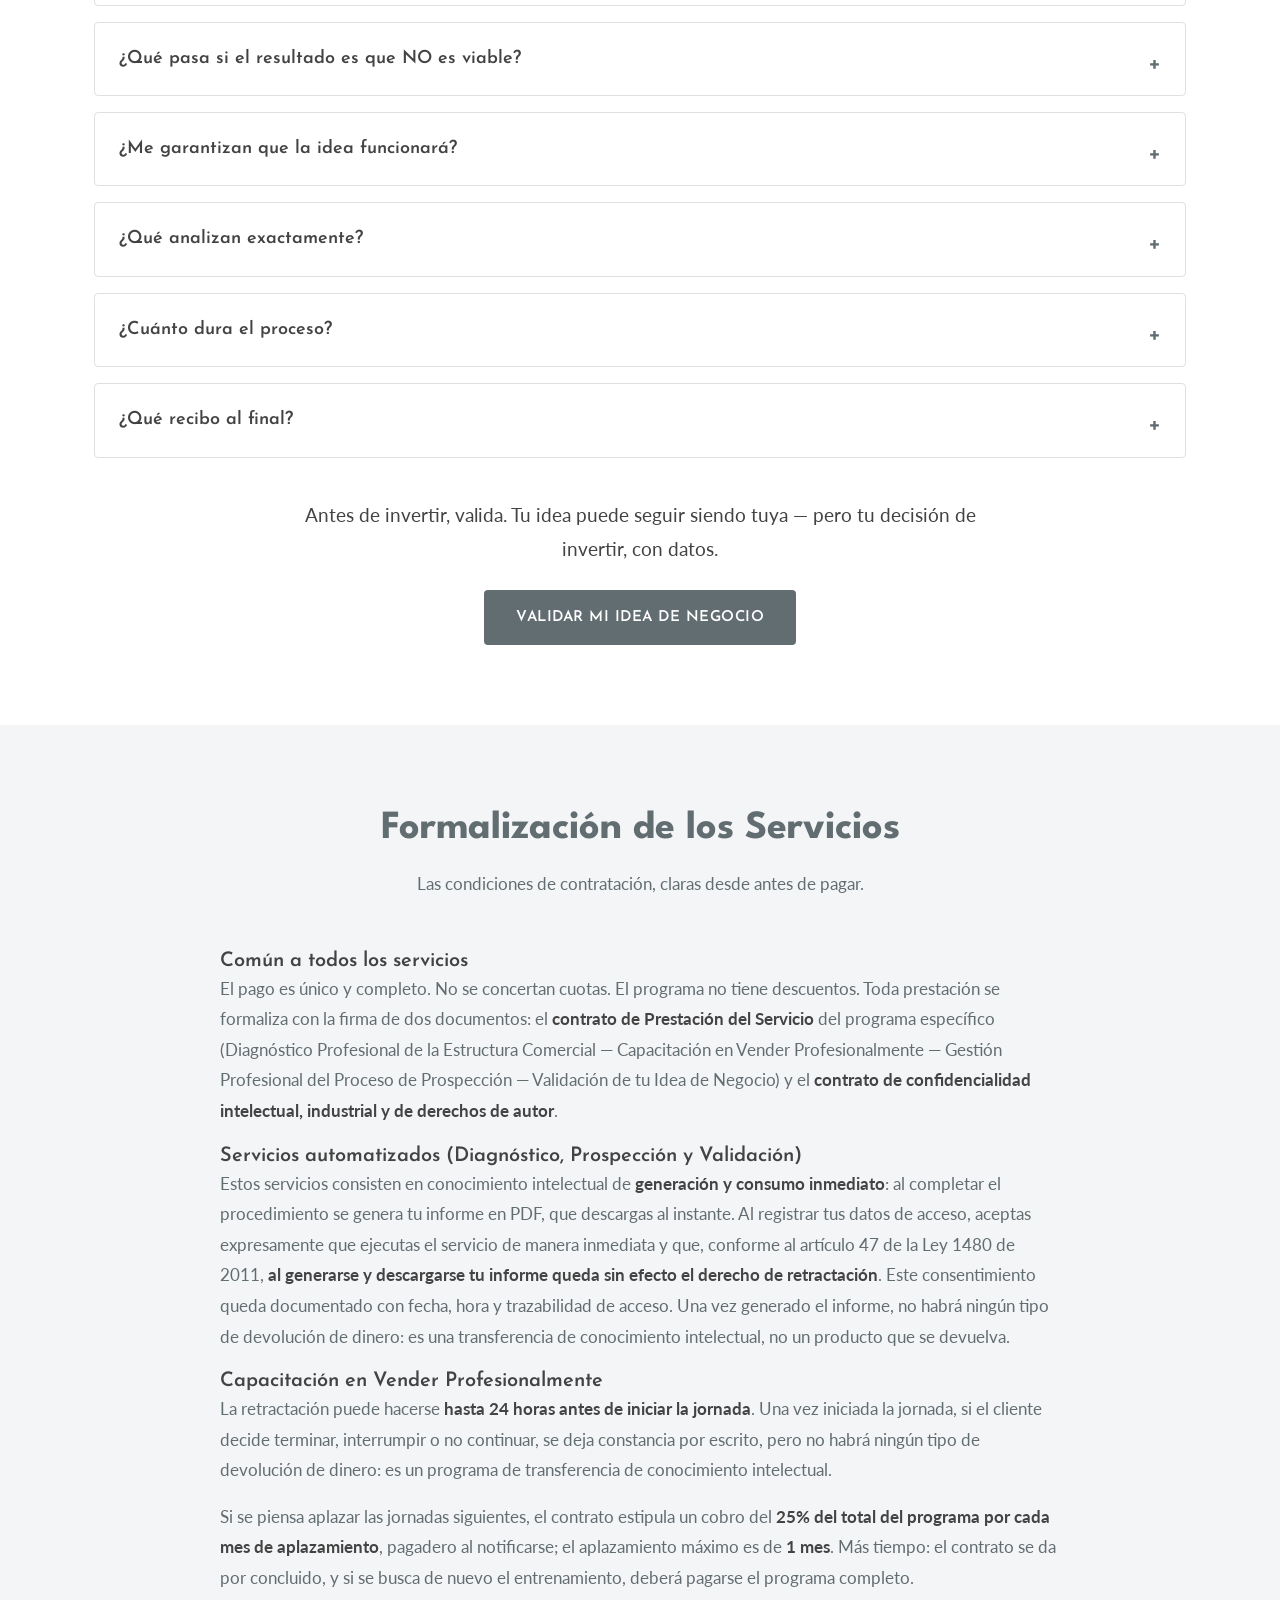
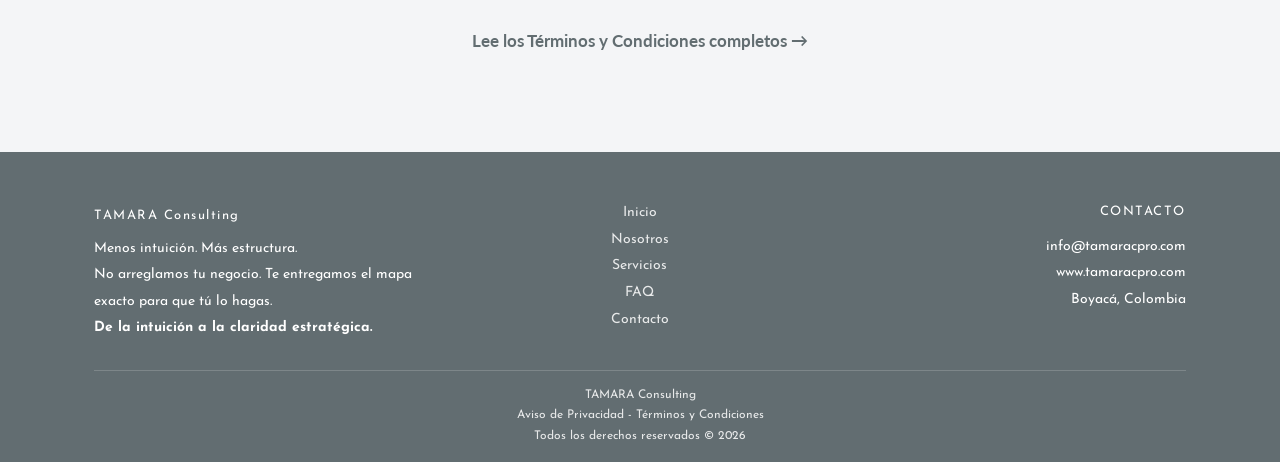
<file: faq.html>
<!DOCTYPE html>
<html lang="es">
<head>
<meta charset="UTF-8">
<meta name="viewport" content="width=device-width, initial-scale=1.0">
<title>Preguntas Frecuentes | TAMARA Consulting</title>
<meta name="description" content="Respuestas directas sobre el Diagnóstico de Estructura Comercial, la Capacitación en Vender Profesionalmente, la Gestión de la Prospección y la Validación de Ideas. Sin marañas.">
<meta property="og:title" content="Preguntas Frecuentes | TAMARA Consulting">
<meta property="og:description" content="Objeciones, proceso, pagos y formalización: todo respondido con la crudeza de siempre.">
<link rel="icon" href="data:image/svg+xml,<svg xmlns='http://www.w3.org/2000/svg' viewBox='0 0 32 32'><rect width='32' height='32' rx='6' fill='%23626D71'/><text x='16' y='23' font-family='Arial' font-size='18' font-weight='bold' fill='white' text-anchor='middle'>T</text></svg>">
<link rel="preconnect" href="https://fonts.googleapis.com">
<link rel="preconnect" href="https://fonts.gstatic.com" crossorigin>
<link href="https://fonts.googleapis.com/css2?family=League+Spartan:wght@700&family=Josefin+Sans:wght@400;600;700&family=Lato:wght@400&display=swap" rel="stylesheet">
<link rel="stylesheet" href="styles.css">
</head>
<body>

<!-- SECCIÓN: NAVEGACIÓN -->
<nav class="nav" aria-label="Navegación principal">
  <div class="container nav-inner">
    <a href="index.html" class="logo">TAMARA Consulting</a>
    <ul class="nav-links">
      <li><a href="index.html">Inicio</a></li>
      <li><a href="nosotros.html">Nosotros</a></li>
      <li><a href="servicios.html">Servicios</a></li>
      <li><a href="faq.html" class="active">FAQ</a></li>
      <li><a href="contacto.html">Contacto</a></li>
    </ul>
    <button class="hamburger" id="hamburger" aria-label="Abrir menú" aria-expanded="false">
      <span></span><span></span><span></span>
    </button>
  </div>
</nav>

<div class="mobile-menu" id="mobileMenu">
  <a href="index.html">Inicio</a>
  <a href="nosotros.html">Nosotros</a>
  <a href="servicios.html">Servicios</a>
  <a href="faq.html">FAQ</a>
  <a href="contacto.html">Contacto</a>
</div>

<!-- SECCIÓN: ENCABEZADO -->
<section class="page-hero">
  <div class="container">
    <h1>Preguntas y Respuestas Frecuentes</h1>
    <p style="max-width:720px;margin:16px auto 0">Objeciones, proceso, pagos y formalización: todo respondido. Con la crudeza de siempre — si algo no quedó claro, está en esta página o no debería.</p>
    <nav class="faq-index" aria-label="Índice de bloques de preguntas">
      <a href="#generales">Generales</a>
      <a href="#diagnostico">Diagnóstico</a>
      <a href="#vender-pro">Vender Pro</a>
      <a href="#prospeccion">Prospección</a>
      <a href="#validacion">Validación</a>
      <a href="#formalizacion">Formalización</a>
    </nav>
  </div>
</section>

<!-- SECCIÓN: BANNER DIAGNÓSTICO (puerta de entrada) -->
<section style="padding-top:0">
  <div class="container">
    <div class="cta-box fade-in">
      <h2>El Diagnóstico es la puerta de entrada</h2>
      <p>22 segmentos que cruzan toda tu operación comercial. Al terminar, el sistema genera automáticamente tu Informe Ejecutivo en PDF. Todo virtual, todo automatizado: sin llamadas, sin nada que agendar. Los demás servicios ganan potencia cuando se aplican sobre un diagnóstico claro.</p>
      <!-- CAMBIAR: apuntar a diagnostico.html cuando exista -->
      <a href="diagnostico.html" class="btn">Acceder al Diagnóstico Profesional</a>
    </div>
  </div>
</section>

<!-- SECCIÓN: GENERALES -->
<section id="generales" style="padding-top:64px">
  <div class="container">
    <h2 class="text-center fade-in">Preguntas Generales</h2>
    <p class="section-sub fade-in">Temas y objeciones que aplican a los cuatro servicios.</p>
    <div class="faq fade-in">

      <details>
        <summary>¿No conozco su empresa, no tengo referencia de la calidad de su servicio?</summary>
        <p>Es lógico, y no voy a inventarme testimonios falsos para darte "confianza". La única forma real de conocer nuestro nivel es ponernos a prueba: lee esta página completa, revisa cómo respondemos cada pregunta, mira la crudeza con la que hablamos. La honestidad no se declara: se demuestra. Si después de esto no tienes claro que dominamos el tema, no insistas: no somos para ti. Pero si lo que buscas es honestidad y método, probablemente sí. Una cosa más: no perseguimos clientes. Si decides no seguir, cero presión. Así funciona una relación profesional sana.</p>
        <p class="pensar">¿Qué necesitas escuchar de nosotros para sentir confianza?</p>
      </details>

      <details>
        <summary>¿Hay otros que capacitan u ofrecen un precio más bajo?</summary>
        <p>Entre más ofertas, mayores oportunidades para todos. Tómate el tiempo necesario para indagar y comparar las propuestas del mercado, para que tomes la mejor decisión con toda la información sobre la mesa. Nuestra recomendación: compara con criterios reales — metodología, dominio del tema, claridad del proceso — no solo con el número final. Y ten la tranquilidad: de NINGUNA manera perseguimos clientes.</p>
        <p class="pensar">¿Cuál es tu condición y objetivo más importante al elegir quién interviene tu operación comercial?</p>
      </details>

      <details>
        <summary>¿Solo el precio determinará tu decisión de compra?</summary>
        <p>Si solo tomas la decisión por el valor monetario, estarías dejando de lado aspectos que pesan más en el resultado: el dominio del tema, la claridad del método, la honestidad del proceso. Cualquiera de esos puede hacer la diferencia entre una propuesta y otra. Tómate el tiempo de identificar qué es lo más importante que quieres obtener de un servicio profesional.</p>
        <p class="pensar">¿Cuál es la razón más importante para elegir quién estructura tu operación comercial?</p>
      </details>

      <details>
        <summary>No estoy listo/a para invertir</summary>
        <p>Respetamos tu momento. Invertir cuando no se está listo es error seguro. Pero hagamos una distinción honesta: ¿No tienes el dinero? Es una realidad, lo entendemos. ¿Tienes el dinero pero no le das prioridad a los ingresos que te generarían? Eso es otra cosa. La inversión en estructura y competitividad comercial es directamente proporcional a los resultados que obtienes. Si hoy no es el momento, perfecto: cuando lo sea, aquí estamos.</p>
        <p class="pensar">¿El freno es realmente el dinero, o no tener claro el retorno?</p>
      </details>

      <details>
        <summary>Ya probé otros cursos o servicios y no funcionaron</summary>
        <p>Las razones por las que un curso o servicio "no funciona" son tres:</p>
        <ul>
          <li>El servicio era malo (te vendieron teoría o tips, no método).</li>
          <li>No aplicaste lo aprendido (asistir no es entrenarse).</li>
          <li>Tu negocio no tiene estructura comercial (y ningún vendedor puede arreglar eso).</li>
        </ul>
        <p>Nosotros resolvemos el punto 1 con método. El punto 2 depende 100% de ti. El punto 3 es exactamente lo que interviene el <a href="#diagnostico">Diagnóstico</a>. Si esperas que un servicio mágico arregle una empresa desordenada, vas por mal camino. Si estás claro en que tú también pones de tu parte, estamos hablando el mismo idioma.</p>
        <p class="pensar">¿Cuál de estas 3 razones crees que fue tu caso antes?</p>
      </details>

      <details>
        <summary>Hay demasiados programas, no sé cuál elegir</summary>
        <p>Elige el que consideres que mejor te puede ayudar. Considera la metodología, la calidad y el dominio del tema: de eso depende la asertividad de tu decisión. Y si no sabes por dónde empezar, la lógica es una sola: el Diagnóstico es la puerta de entrada — te muestra qué necesita tu empresa primero. Los demás servicios ganan potencia cuando se aplican sobre un diagnóstico y una estructura clara.</p>
        <p class="pensar">¿Cuáles son los aspectos clave para elegir la mejor opción para tu proceso?</p>
      </details>

      <details>
        <summary>Es demasiado caro</summary>
        <p>¿Demasiado caro comparado con qué? ¿Con lo que pierdes por decidir a ciegas: descuentos innecesarios, precios mal calculados, canales que no funcionan, tiempo quemado en procesos que no cierran? Nuestro valor refleja tres cosas: un método estructurado, no tips. Procesos claros, no promesas. Honestidad brutal, no riqueza fácil. Si lo que buscas es más económico, hay muchas opciones, y te deseamos suerte con ellas. Si lo que buscas es efectivo, esta es una conversación distinta.</p>
        <p class="pensar">¿Cuál es tu percepción de valor en un servicio que te devuelve claridad?</p>
      </details>

      <details>
        <summary>No tengo presupuesto para esta formación o este diagnóstico</summary>
        <p>La inversión en competitividad comercial es directamente proporcional a los resultados empresariales. En un negocio hay actividades clave necesarias para consolidarlo: tener una estructura comercial sólida y saber vender profesionalmente son dos de ellas. Si no se invierte en procesos estratégicos que eleven los ingresos, el negocio no obtendrá resultados, no será rentable y no logrará consolidarse. Considera estos servicios como una inversión que protege y aumenta tus ingresos. Finalmente: una empresa subsiste, es rentable y sostenible por un único aspecto — las ventas. Si esto no sucede, no hay empresa. Respetamos todas las decisiones empresariales: no intervenimos en acciones netamente empresariales.</p>
        <p class="pensar">Cuando te hablan de invertir en tu negocio, ¿qué disposición tienes para hacerlo?</p>
      </details>

      <details>
        <summary>¿Cómo realizo el pago y cómo accedo?</summary>
        <p>El proceso es directo y automatizado. Realizas el pago: por transferencia bancaria o llave Bre-B. Los datos están en la página de pago.</p>
        <p><strong>Servicios automatizados (Diagnóstico, Gestión de la Prospección y Validación de Idea de Negocio):</strong></p>
        <ul>
          <li>Registras tus datos de verificación: nombre, email, teléfono y referencia del pago.</li>
          <li>Validamos tu pago y recibes por email tu código de acceso.</li>
          <li>Ingresas el código, completas el procedimiento y recibes tu entrega.</li>
        </ul>
        <p><strong>Para el programa de Capacitación en Vender Profesionalmente:</strong></p>
        <ul>
          <li>Registras tus datos de verificación: nombre, email, teléfono y referencia del pago.</li>
          <li>Validamos tu pago y recibes por email un formulario de Calendly, donde eliges el horario para desarrollar la capacitación, bien sea presencial o virtual.</li>
          <li>Para esta tienes que dedicar 6 horas de una jornada completa: 4 en la mañana y 2 en la tarde, con pausas pero seguidas. No se conciertan horas en diferentes días o jornadas alternas. Un día directo de capacitación: el día en que tu empresa se cualifica profesionalmente en vender.</li>
        </ul>
        <p>Pago único y completo. No se concertan cuotas. El programa no tiene descuentos.</p>
        <p class="pensar">¿Este procedimiento se ajusta al método de pago que utilizas?</p>
      </details>

      <details>
        <summary>¿Qué pasa si no obtengo resultados?</summary>
        <p>Es una pregunta justa. Vamos directo: si no obtienes resultados, solo puede ser por dos razones.</p>
        <p>1) No hubo compromiso real de tu parte: no aplicaste el procedimiento, no ejecutaste las acciones.</p>
        <p>2) Tu estructura comercial era tan débil que el servicio elegido no podía sostenerla — y en ese caso, el diagnóstico te lo habría mostrado antes.</p>
        <p>Nosotros ponemos el método, la estructura y la claridad. El resultado lo construimos juntos. Si esperas resultados sin mover un dedo, este servicio no es para ti.</p>
        <p class="pensar">¿Tienes toda la decisión y disposición para hacer lo que tengas que hacer — emocional e intelectualmente — para obtener resultados significativos?</p>
      </details>

    </div>
  </div>
</section>

<!-- SECCIÓN: DIAGNÓSTICO -->
<section id="diagnostico" style="background:var(--bg-alt)">
  <div class="container">
    <h2 class="text-center fade-in">Diagnóstico Profesional de la Estructura Comercial</h2>
    <p class="section-sub fade-in">El instrumento. 22 segmentos, un Informe Ejecutivo, cero llamadas.</p>
    <div class="faq fade-in">

      <details>
        <summary>¿Cómo funciona exactamente el proceso?</summary>
        <p>El Diagnóstico Profesional de la Estructura Comercial es un formulario estructurado en 22 segmentos. Cada segmento analiza una parte específica de toda tu operación comercial: canal de venta, precios, costos, competencia, proceso comercial, propuesta de valor, entre otros. Lo respondes en línea, a tu ritmo. Al terminar, el sistema genera automáticamente tu Informe Ejecutivo en PDF con los informes técnicos de hallazgos de cada segmento. Todo virtual, todo automatizado: sin llamadas, sin intermediarios, sin nada que "agendar".</p>
      </details>

      <details>
        <summary>¿Cuánto tiempo toma completarlo?</summary>
        <p>Es una inversión de tiempo seria, y te lo decimos claro desde aquí. Son 22 segmentos; cada uno toma entre 1 y 1.5 horas de lectura consciente y respuesta honesta — la media con la que la mayoría trabaja con tranquilidad y proactividad.</p>
        <p>Los segmentos se abordan <strong>uno por uno</strong>: al ingresar tu código y abrir un segmento, el formulario queda activo por <strong>máximo 3 horas</strong> para completarlo. ¿Por qué el límite? Dos razones. Primera: el tiempo en una empresa es oro — quien realmente quiere mejorar su negocio hace en una hora lo que el procrastinador deja para "cuando tenga tiempo". Si tu negocio falla, no será porque te faltó tiempo: será porque no fuiste eficiente haciendo algo que toma 1 hora. Segunda: la protección del trabajo intelectual — el acceso es personal, con trazabilidad de avance, segmento por segmento.</p>
        <p>El diagnóstico completo se resuelve <strong>por sesiones</strong>: planifícalo como la inversión de tiempo que es. No es un quiz de 10 minutos. Es un instrumento profesional, y su profundidad ES su valor.</p>
        <p class="pensar">¿Cuánto tiempo llevas operando sin conocer tu estructura con este nivel de detalle?</p>
      </details>

      <details>
        <summary>¿Qué es exactamente el Informe Ejecutivo?</summary>
        <p>Es tu radiografía comercial. Un documento en PDF generado al terminar tu formulario, con informes técnicos de hallazgos por segmento: qué está funcionando, dónde están las fugas de dinero y cuáles son tus oportunidades de crecimiento. No es un resumen genérico ni una felicitación automática: es la lectura técnica de lo que tú mismo respondiste sobre tu operación real. Saber exactamente qué te pasa es el 50% de la solución. El informe te entrega eso y la dirección del otro 50%.</p>
      </details>

      <details>
        <summary>¿Es automatizado o hay un humano detrás?</summary>
        <p>Ambos, cada uno donde aporta valor. La generación del informe es automatizada: respondes, el sistema cruza tus respuestas contra criterios técnicos de estructura comercial y genera tu PDF en minutos. No hay un "asesor" reescribiendo tu informe ni vendiéndote algo al final. La verificación de tu pago es humana: eso garantiza trazabilidad y que tu código llegue correcto. Y la metodología, por supuesto, es trabajo humano de años: la automatización ejecuta el criterio; no lo reemplaza.</p>
      </details>

      <details>
        <summary>¿Por qué es de pago, si hay diagnósticos gratis?</summary>
        <p>Porque no son lo mismo. Los diagnósticos "gratis" son formularios de captura de datos: unas preguntas genéricas, un puntaje de juguete y — casi siempre — una llamada de ventas al día siguiente. Este es un instrumento profesional: 22 segmentos, criterios técnicos y un Informe Ejecutivo accionable. Nadie te llamará para venderte nada: el producto es el informe, y el informe es tuyo. La pregunta real es otra: ¿cuánto te cuesta seguir operando sin saber dónde estás perdiendo?</p>
        <p class="pensar">¿Prefieres pagar por conocer la verdad, o "pagar" gratis con tu tiempo y tus datos?</p>
      </details>

      <details>
        <summary>¿Quién puede ver mis respuestas?</summary>
        <p>Solo el sistema que genera tu informe. Tus respuestas no se publican, no se comparten y no se usan para venderte nada. El tratamiento de tus datos está regulado por nuestro <a href="privacidad.html">Aviso de Privacidad</a>, conforme a la Ley 1581 de 2012 y el Decreto 1377 de 2013. Y algo importante: el diagnóstico evalúa tu estructura comercial — no tu contabilidad privada ni información sensible de terceros.</p>
      </details>

      <details>
        <summary>¿Qué pasa si mi informe revela que necesito ayuda adicional?</summary>
        <p>Entonces hablamos — una sola vez, y solo si tu caso lo requiere. El informe te muestra qué está fugando y dónde está la oportunidad. Si tu caso necesita intervención directa (capacitación, prospección o validación), es de entera elección escribirnos y agendar una llamada técnica. Recuerda: el informe te sitúa realmente donde estás, y de ti depende tomar las decisiones estratégicas; nosotros estamos listos si en alguna de estas podemos intervenir para alcanzar tus resultados. La decisión, como siempre, es tuya: no perseguimos clientes.</p>
      </details>

      <details>
        <summary>¿Sirve para mi industria?</summary>
        <p>El Diagnóstico evalúa la estructura comercial de tu negocio — y toda empresa que vende algo tiene: un canal de venta, precios, costos, competencia, proceso comercial, propuesta de valor. No importa si vendes productos o servicios, si eres B2B o B2C, si estás empezando o llevas años: la estructura comercial es el origen común de lo que vives en ventas, agenda y crecimiento. Lo que sí te decimos con honestidad: el diagnóstico no administra tu empresa ni ejecuta por ti — te entrega el mapa exacto; recorrerlo es tu decisión.</p>
      </details>

    </div>
    <div class="block-close fade-in">
      <p>Tu estructura comercial es el origen de todo lo que vives en ventas, agenda y crecimiento. El Diagnóstico te la muestra con precisión técnica — y de ahí en adelante, cada decisión se toma con datos.</p>
      <!-- CAMBIAR: apuntar a diagnostico.html cuando exista -->
      <a href="diagnostico.html" class="btn">Acceder al Diagnóstico Profesional</a>
    </div>
  </div>
</section>

<!-- SECCIÓN: CAPACITACIÓN EN VENDER PROFESIONALMENTE -->
<section id="vender-pro">
  <div class="container">
    <h2 class="text-center fade-in">Capacitación en Vender Profesionalmente</h2>
    <p class="section-sub fade-in">Un día directo de entrenamiento. B2B Transaccional y B2C Retail.</p>
    <div class="faq fade-in">

      <details>
        <summary>¿Realmente esta capacitación me ayudará a mejorar mis ventas?</summary>
        <p>Depende — y no es evasiva, es honestidad técnica. Aquí está la diferencia clave:</p>
        <p><strong>🏭 B2B Transaccional:</strong> depende de que tu negocio tenga una estructura comercial mínima (márgenes definidos, política de plazos clara). Nuestro método entrena a tu equipo para defender esos márgenes y gestionar plazos sin destruir tu flujo de caja. Si tu estructura es débil, el impacto será limitado — y el Diagnóstico te lo habría mostrado antes.</p>
        <p><strong>🛍️ B2C Retail:</strong> depende de que tu tienda tenga tráfico constante. El método entrena a tu equipo para convertir visitas en ventas, identificar al comprador real en segundos y responder objeciones como "lo veo más barato online" sin regalar descuentos. Si no tienes visitas, la capacitación no genera magia. Y si tu estructura es débil, el impacto será limitado — el Diagnóstico te lo habría mostrado antes.</p>
        <p class="pensar">¿Estás listo/a para dar tu 100% para aprender, practicar y aplicar el proceso profesional de la venta?</p>
      </details>

      <details>
        <summary>¿Sirve para mi industria?</summary>
        <p>Nuestro programa está diseñado para dos modelos de negocio muy concretos. Por eso no es "para todos".</p>
        <p><strong>🏭 B2B Transaccional:</strong> distribuidoras, empresas de alimentos, insumos o productos con ciclos de venta cortos pero negociaciones recurrentes. La estructura de objeciones (precio, plazos) y el cierre son universales en este modelo.</p>
        <p><strong>🛍️ B2C Retail:</strong> tiendas físicas de ropa, calzado, accesorios u hogar. El enfoque: la atención en punto de venta, la lectura del cliente en segundos y el manejo de objeciones emocionales.</p>
        <p class="pensar">¿Realmente conoces la industria o el sector en el que buscas tener ventas?</p>
      </details>

      <details>
        <summary>Ya tengo experiencia en ventas</summary>
        <p>El programa está dirigido a personas, empresas y negocios que están teniendo dificultades, bajos o nulos resultados en sus actividades de ventas.</p>
        <p>Si ya tienes experiencia y — más que experiencia — resultados contundentes, este programa NO es para ti. Este programa es para negocios con dificultades o resultados bajos, independientemente del modelo.</p>
        <p class="pensar">¿Tienes experiencia, pero NO resultados en ventas?</p>
      </details>

      <details>
        <summary>Mi equipo de ventas no está motivado</summary>
        <p>No podemos ayudarte.</p>
        <p>En este aspecto tenemos muy claro: una persona, un equipo de ventas o un empresario que no tiene interés real de invertir en capacitación para sí mismo o para su equipo — y si se suma que el equipo no tiene interés ni motivación para elevar su nivel de competitividad profesional en vender — NO podemos ayudarles.</p>
        <p class="pensar">¿Realmente tienes un equipo de ventas con estas características?</p>
      </details>

      <details>
        <summary>Ya probamos estrategias de ventas y no nos funcionaron</summary>
        <p>No diseñamos estrategias de ventas. Prestamos un Servicio de Capacitación Profesional en Vender y Cerrar Ventas.</p>
      </details>

      <details>
        <summary>¿Me enseñan a prospectar?</summary>
        <p>NO. Prestamos un Servicio de Capacitación Profesional en Vender y Cerrar Ventas.</p>
        <p>Y esta además de ser una de las principales confusiones; es uno de los principales problemas en el proceso de venta.</p>
        <p>La prospección es una actividad estratégica y clave del empresario: él debe haber realizado el estudio y análisis para elegir el canal más óptimo y rentable para conseguir clientes, además de contar con el especialista específico para esta actividad (SDR, BDR, Setter o un trafficker de publicidad paga).</p>
        <p>Y si tu proceso de prospección necesita estructura, tenemos un servicio específico para eso: <a href="#prospeccion">la Gestión Profesional del Proceso de Prospección</a>.</p>
        <p class="pensar">¿Cómo eliges el canal y el profesional para prospectar en tu negocio, si es efectivo?</p>
      </details>

      <details>
        <summary>¿Capacitan en una sola fase de la venta?</summary>
        <p>NO.</p>
        <p>No capacitamos en una sola fase del proceso de venta, porque no podemos garantizar generar resultados: las fases de la venta, si se realizan de forma desarticulada, no generan resultados — siguen teniendo fallas. Si alguien quisiera capacitarse solo en una fase, primero dejamos claro que no garantizamos resultados; no por la capacitación, sino por el desarticulamiento de las otras fases. Y además, esa sola fase tendría un valor igual al total del programa.</p>
      </details>

      <details>
        <summary>¿Cómo es la jornada y el horario?</summary>
        <p>La capacitación se realiza en <strong>un solo día</strong>: una jornada completa de <strong>6 horas con pausas — 4 en la mañana y 2 en la tarde</strong>. Presencial o virtual, según lo que elijas al agendar. No se fragmentan las horas en días diferentes: la cualificación profesional de tu equipo se construye en un día directo de entrenamiento.</p>
        <p>Tras validar tu pago, recibes por email el enlace de Calendly para elegir la fecha de tu jornada, según disponibilidad.</p>
      </details>

      <details>
        <summary>¿Qué incluye y qué NO incluye el programa?</summary>
        <p>Para que no haya malentendidos: la capacitación entrena a tu equipo en <strong>ejecución táctica</strong>. La estrategia estructural es otro servicio — y el Diagnóstico te dice cuál necesitas primero.</p>
        <p>Esto NO cubrimos aquí, porque es tu responsabilidad como dueño:</p>
        <ul>
          <li><strong>🚫 No definimos tu cliente ideal.</strong> En la capacitación, enseñamos a tu equipo a venderle a ese cliente que tú ya definiste.</li>
          <li><strong>🚫 No diseñamos tu propuesta de valor.</strong> Entrenamos a tu equipo para comunicarla con potencia y convicción.</li>
          <li><strong>🚫 No estructuramos tu presentación de venta.</strong> En B2C Retail, la presentación es un proceso conversacional adaptado al perfil del cliente. En B2B Transaccional, la empresa ya debe tenerla estructurada — es una acción estratégica de su estructura comercial.</li>
          <li><strong>🚫 No fijamos tus precios ni tu estrategia de pricing.</strong> Preparamos a tu equipo para defender ese precio con argumentos de valor, no para bajarlo.</li>
          <li><strong>🚫 No elegimos tus canales de venta.</strong> Formamos a tu equipo para ejecutar en los canales que tú determines.</li>
          <li><strong>🚫 No definimos tus métricas comerciales.</strong> Enseñamos a tu equipo a trabajar con ellas y a reportar lo que realmente importa.</li>
        </ul>
        <p>¿Ves? La capacitación es el motor, pero el motor necesita un vehículo bien construido para llegar a destino. Si tu negocio necesita primero ese vehículo, <a href="#diagnostico">empieza por el Diagnóstico</a>.</p>
      </details>

    </div>
    <div class="block-close fade-in">
      <p>Un día directo de entrenamiento que cualifica profesionalmente a tu equipo en vender y cerrar ventas. Menos improvisación, más cierres consistentes y predecibles.</p>
      <!-- CAMBIAR: apuntar a venta-pro.html o diagnostico.html cuando exista -->
      <a href="venta-pro.html" class="btn">Quiero capacitar a mi equipo</a>
    </div>
  </div>
</section>

<!-- SECCIÓN: ESTRUCTURA Y GESTIÓN DE LA PROSPECCIÓN -->
<section id="prospeccion" style="background:var(--bg-alt)">
  <div class="container">
    <h2 class="text-center fade-in">Gestión Profesional del Proceso de Prospección</h2>
    <p class="section-sub fade-in">Un procedimiento estructurado, no una clase y no una base de datos.</p>
    <div class="faq fade-in">

      <details>
        <summary>¿Es un servicio de prospección o me enseñan a prospectar?</summary>
        <p>Ninguna de las dos, y la distinción importa. No te vendemos bases de datos ni hacemos llamadas por ti. No dictamos una clase sobre prospección. Te entregamos un <strong>procedimiento estructurado</strong> — formulario y flujo guiado — para que TÚ estructures tu proceso real: quién contacta; a quién contactar, por qué a él, con qué secuencia, con qué criterios de calificación y con qué métricas de conversión. Al terminar, tienes tu proceso de prospección diseñado. No una teoría sobre él.</p>
        <p class="pensar">¿Tu prospección actual es un sistema, o es "llamar a mil personas a ver a cuáles le vendes"?</p>
      </details>

      <details>
        <summary>¿Qué recibo exactamente al terminar?</summary>
        <p>Tu proceso de prospección estructurado, en un documento generado automáticamente: quién debe prospectar, segmentación de prospectos, criterios de calificación, secuencia de contacto y métricas de conversión. Tu equipo sabe exactamente a quién contactar, cómo hacerlo y cuándo. Es el <strong>"Documento — Procedimiento de la Estructura de Prospección"</strong>.</p>
      </details>

      <details>
        <summary>¿Ustedes prospectan por mí, o lo hace mi equipo?</summary>
        <p>Ni nosotros ni tu equipo ejecutamos en este servicio — tú estructuras. La prospección ejecutada pertenece a tu operación: tú la diriges, tu equipo la ejecuta (o la herramienta que uses). Lo que este servicio resuelve es lo que viene antes: el diseño del proceso. Porque un equipo ejecutando un proceso mal diseñado solo quema prospectos con más eficiencia.</p>
      </details>

      <details>
        <summary>¿Necesito herramientas de pago o software especial?</summary>
        <p>No. El procedimiento se completa en línea, con formulario y flujo guiado, y la entrega es un documento PDF. Después, operas tu prospección con lo que necesites, dispongas o elijas: WhatsApp, hoja de cálculo, el CRM gratuito o el que ya pagas. El método primero; las herramientas después.</p>
      </details>

      <details>
        <summary>¿Sirve si vendo por WhatsApp, llamadas, email o visitas?</summary>
        <p>Sí. El procedimiento no depende de un canal: lo estructura a partir de tu canal real. Segmentación, calificación y secuencia de contacto aplican igual en WhatsApp, llamada, correo o puerta a puerta. Lo que cambia es la táctica; lo que este servicio entrega es la estructura. Y si tu canal aún no está claro, ese es justamente uno de los puntos que el procedimiento te obliga a definir.</p>
      </details>

      <details>
        <summary>¿En cuánto tiempo está operando mi prospección?</summary>
        <p>El procedimiento lo completas en una sesión: en <strong>1 hora y 30 minutos</strong> realizas el proceso completo. La operación depende de ti: al terminar tienes el diseño; aplicarlo es ejecución, y ahí el ritmo lo marca tu operación. Honestidad completa: un proceso diseñado sin ejecución es un documento. Si tu problema no es el diseño sino la ejecución del equipo, ese es tema de entrenamiento — mira la <a href="#vender-pro">Capacitación en Vender Profesionalmente</a>.</p>
      </details>

    </div>
    <div class="block-close fade-in">
      <p>Deja de llamar a mil personas a ver a cuáles les vendes. Estructura tu proceso real de prospección: a quién contactar, cómo hacerlo y cuándo.</p>
      <!-- CAMBIAR: apuntar a prospeccion.html o diagnostico.html cuando exista -->
      <a href="prospeccion.html" class="btn">Estructurar mi prospección</a>
    </div>
  </div>
</section>

<!-- SECCIÓN: VALIDACIÓN DE TU IDEA DE NEGOCIO -->
<section id="validacion">
  <div class="container">
    <h2 class="text-center fade-in">Validación de tu Idea de Negocio</h2>
    <p class="section-sub fade-in">Tu idea nunca sale de tu cabeza. Tu decisión de invertir, con datos.</p>

    <div class="legal-content fade-in" style="max-width:840px;margin:0 auto">
      <p>Esta validación es, primero, un abordaje de preguntas de claridad: el porqué y sobre qué fundamentas tu idea de negocio. Lo que el procedimiento hace no es dictar sentencia: te muestra la <strong>ruta de acción</strong> y los valores de viabilidad proyectados. E imperativamente, tienes que salir a la calle, al mercado real, a aplicar esa ruta — así se valida realmente una idea. Luego, valoras los resultados tú mismo con los márgenes de validación que presenta el informe. Son tres acciones:</p>
    </div>

    <div class="mini-steps fade-in">
      <div>
        <span class="num">01</span>
        <h3>Diagnóstico de validación</h3>
        <p>Respondes el procedimiento en línea y recibes tu ruta de acción con los valores de viabilidad proyectados.</p>
      </div>
      <div>
        <span class="num">02</span>
        <h3>Al mercado real</h3>
        <p>Sales a la calle a validar lo que has proyectado: a medir la probabilidad con datos reales, no con entusiasmo.</p>
      </div>
      <div>
        <span class="num">03</span>
        <h3>Contrasta y decide</h3>
        <p>Vuelves al informe y contrastas: qué valida y da mayor viabilidad, y qué no alcanza y no es viable.</p>
      </div>
    </div>

    <div class="faq fade-in" style="margin-top:48px">

      <details>
        <summary>¿Tengo que revelar mi idea de negocio?</summary>
        <p><strong>No.</strong> Y esta es la razón por la que este procedimiento existe así. No tienes que describirla, nombrarlas, subirla ni compartirla con nadie — ni con nosotros. El procedimiento evalúa las condiciones de viabilidad de tu idea a través de segmentos de análisis y plantillas que TÚ completas y aplicas: mercado, demanda, competencia, modelo de ingresos, viabilidad operativa. Tu idea nunca sale de tu cabeza y de tus plantillas. La confidencialidad no es una promesa: es el diseño del proceso.</p>
      </details>

      <details>
        <summary>¿Qué pasa si el resultado es que NO es viable?</summary>
        <p>Entonces este fue el mejor dinero que invertiste en tu idea. En serio. Descubrir que una idea no es viable — ya sea en tu informe o al contrastar tu ruta en el mercado real — ANTES de comprometer recursos es la validación funcionando perfectamente. No es un fracaso del proceso: es una protección de tu capital. La mayoría de negocios que quiebran no falla por falta de esfuerzo: fallan por construir sobre una idea que nunca se validó. Y si el resultado es "no viable, ajusta esto", sales con la dirección exacta de qué ajustar antes de volver a intentarlo.</p>
        <p class="pensar">¿Qué prefieres descubrir primero: la no viabilidad en un informe, o en la caja de tu negocio?</p>
      </details>

      <details>
        <summary>¿Me garantizan que la idea funcionará?</summary>
        <p><strong>No.</strong> Y desconfía de quien te diga que sí. Nadie puede garantizar el futuro de un negocio — ni consultores, ni bancos, ni gurús. Lo que este procedimiento sí hace es reducir la incertidumbre: analizas mercado, demanda real, competencia, modelo de ingresos y viabilidad operativa con criterios técnicos, y tomas tu decisión con datos, no con entusiasmo. Validar no es adivinar: es medir el riesgo antes de pagar su precio completo.</p>
      </details>

      <details>
        <summary>¿Qué analizan exactamente?</summary>
        <p>Las condiciones reales de viabilidad de tu idea, a través de segmentos extraídos del Diagnóstico Profesional de la Estructura Comercial: mercado y demanda, competencia, modelo de ingresos, costos y viabilidad operativa. Tú completas las plantillas con la información de tu idea; el procedimiento te guía por las preguntas correctas y entrega un informe de hallazgos que te muestra dónde está el riesgo y qué ajustar.</p>
      </details>

      <details>
        <summary>¿Cuánto dura el proceso?</summary>
        <p>Lo completas en línea, a tu ritmo: en <strong>1 hora y 30 minutos</strong> puedes obtener tu mapa de validación. No hay sesiones ni llamadas: es un formulario guiado con plantillas de acción. Al terminar recibes tu informe, generado automáticamente.</p>
      </details>

      <details>
        <summary>¿Qué recibo al final?</summary>
        <p>Tu <strong>Informe de Validación en PDF</strong>, generado automáticamente: hallazgos por cada segmento evaluado, el nivel de riesgo por área y las acciones estratégicas sugeridas. No es un "sí/no" simplista: es la lectura técnica de las condiciones de tu idea, con la dirección de qué hacer — continuar, ajustar o descartar, con argumentos.</p>
      </details>

    </div>
    <div class="block-close fade-in">
      <p>Antes de invertir, valida. Tu idea puede seguir siendo tuya — pero tu decisión de invertir, con datos.</p>
      <!-- CAMBIAR: apuntar a validacion.html o diagnostico.html cuando exista -->
      <a href="validacion.html" class="btn">Validar mi idea de negocio</a>
    </div>
  </div>
</section>

<!-- SECCIÓN: FORMALIZACIÓN -->
<section id="formalizacion" style="background:var(--bg-alt)">
  <div class="container">
    <h2 class="text-center fade-in">Formalización de los Servicios</h2>
    <p class="section-sub fade-in">Las condiciones de contratación, claras desde antes de pagar.</p>
    <div class="legal-content fade-in" style="max-width:840px;margin:0 auto">

      <h3>Común a todos los servicios</h3>
      <p>El pago es único y completo. No se concertan cuotas. El programa no tiene descuentos. Toda prestación se formaliza con la firma de dos documentos: el <strong>contrato de Prestación del Servicio</strong> del programa específico (Diagnóstico Profesional de la Estructura Comercial — Capacitación en Vender Profesionalmente — Gestión Profesional del Proceso de Prospección — Validación de tu Idea de Negocio) y el <strong>contrato de confidencialidad intelectual, industrial y de derechos de autor</strong>.</p>

      <h3>Servicios automatizados (Diagnóstico, Prospección y Validación)</h3>
      <p>Estos servicios consisten en conocimiento intelectual de <strong>generación y consumo inmediato</strong>: al completar el procedimiento se genera tu informe en PDF, que descargas al instante. Al registrar tus datos de acceso, aceptas expresamente que ejecutas el servicio de manera inmediata y que, conforme al artículo 47 de la Ley 1480 de 2011, <strong>al generarse y descargarse tu informe queda sin efecto el derecho de retractación</strong>. Este consentimiento queda documentado con fecha, hora y trazabilidad de acceso. Una vez generado el informe, no habrá ningún tipo de devolución de dinero: es una transferencia de conocimiento intelectual, no un producto que se devuelva.</p>

      <h3>Capacitación en Vender Profesionalmente</h3>
      <p>La retractación puede hacerse <strong>hasta 24 horas antes de iniciar la jornada</strong>. Una vez iniciada la jornada, si el cliente decide terminar, interrumpir o no continuar, se deja constancia por escrito, pero no habrá ningún tipo de devolución de dinero: es un programa de transferencia de conocimiento intelectual.</p>
      <p>Si se piensa aplazar las jornadas siguientes, el contrato estipula un cobro del <strong>25% del total del programa por cada mes de aplazamiento</strong>, pagadero al notificarse; el aplazamiento máximo es de <strong>1 mes</strong>. Más tiempo: el contrato se da por concluido, y si se busca de nuevo el entrenamiento, deberá pagarse el programa completo.</p>

      <p style="margin-top:32px;text-align:center"><a href="terminos.html">Lee los Términos y Condiciones completos →</a></p>

    </div>
  </div>
</section>

<!-- SECCIÓN: FOOTER (maestro) -->
<footer>
  <div class="container">
    <div class="footer-grid">
      <div>
        <span class="footer-brand">TAMARA Consulting</span>
        <p>Menos intuición. Más estructura.</p>
        <p>No arreglamos tu negocio. Te entregamos el mapa exacto para que tú lo hagas.</p>
        <p><strong>De la intuición a la claridad estratégica.</strong></p>
      </div>
      <div>
        <p>
          <a href="index.html">Inicio</a><br>
          <a href="nosotros.html">Nosotros</a><br>
          <a href="servicios.html">Servicios</a><br>
          <a href="faq.html">FAQ</a><br>
          <a href="contacto.html">Contacto</a>
        </p>
      </div>
      <div>
        <h4>Contacto</h4>
        <p>info@tamaracpro.com<br>www.tamaracpro.com<br>Boyacá, Colombia</p>
      </div>
    </div>
    <div class="footer-bottom">
      <p>TAMARA Consulting</p>
      <p><a href="privacidad.html">Aviso de Privacidad</a> - <a href="terminos.html">Términos y Condiciones</a></p>
      <p>Todos los derechos reservados © <span id="year">2026</span></p>
    </div>
  </div>
</footer>

<script src="script.js"></script>
</body>
</html>
</file>
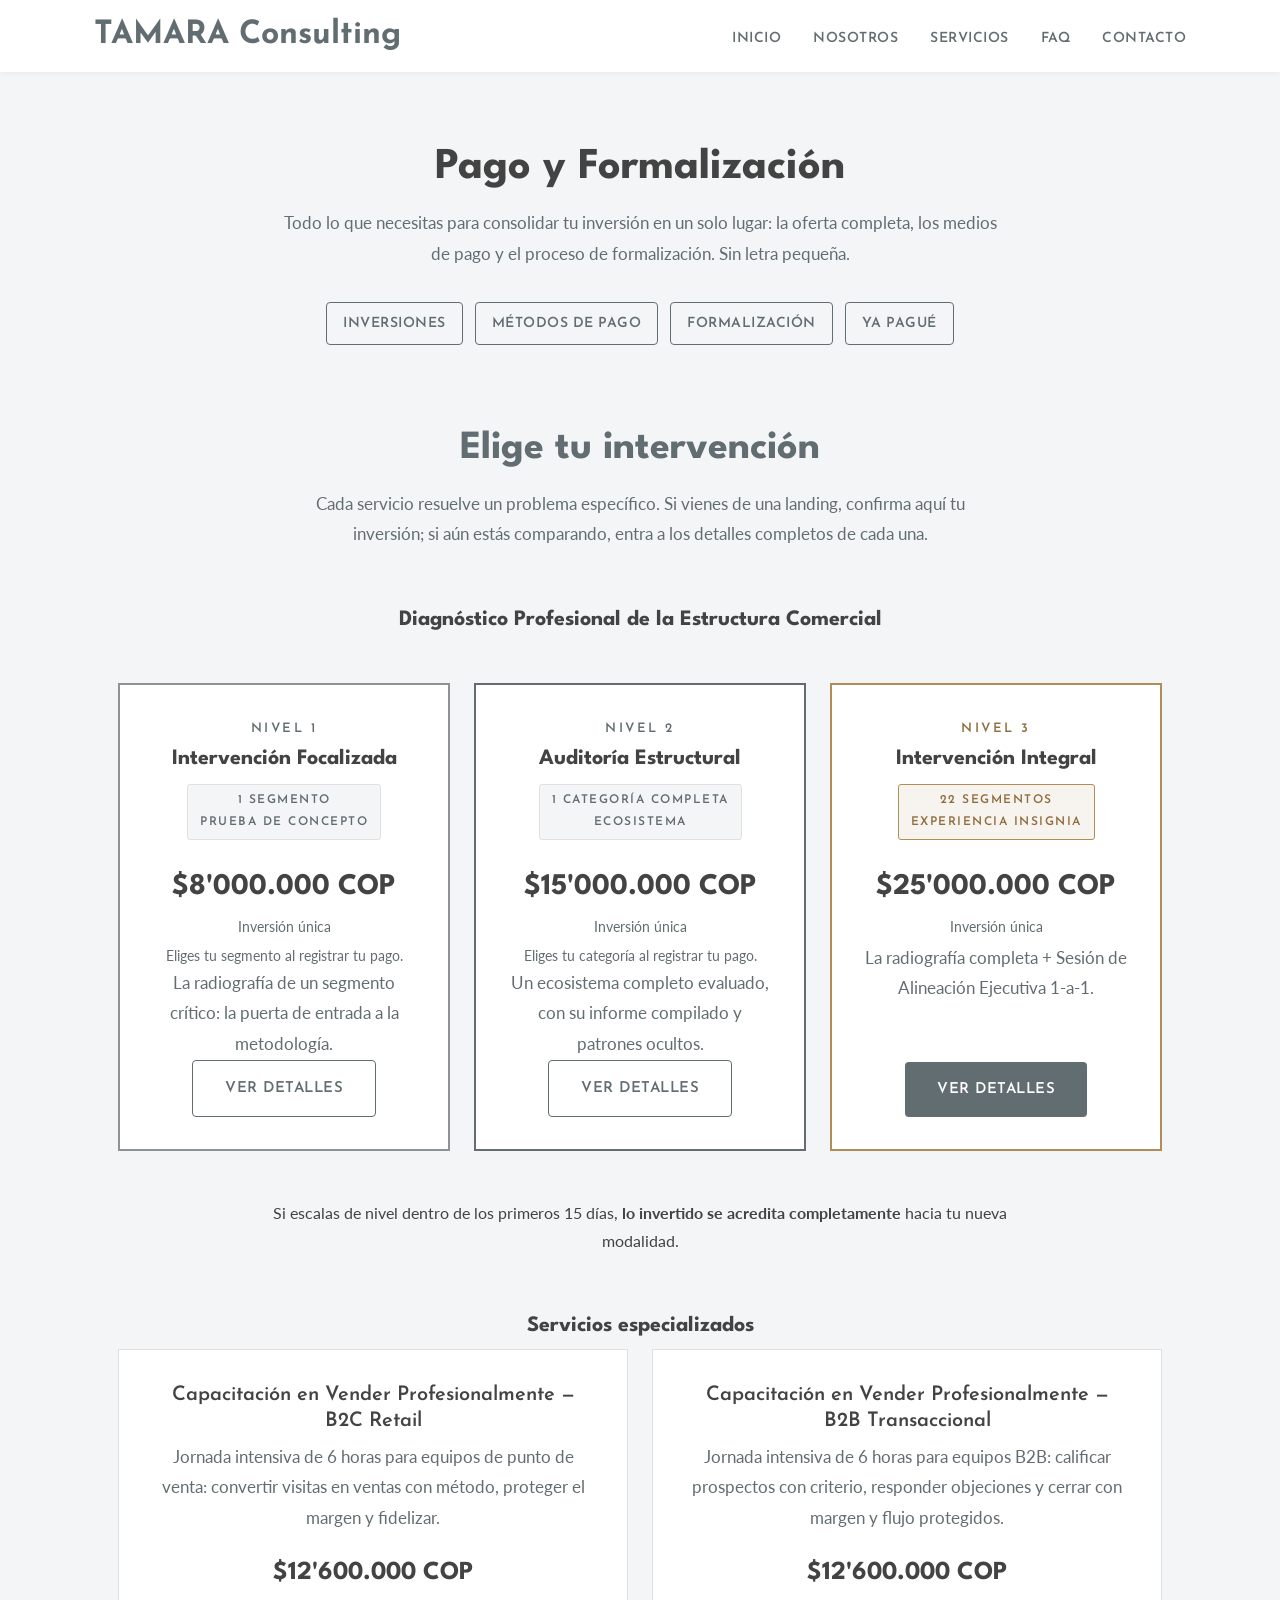
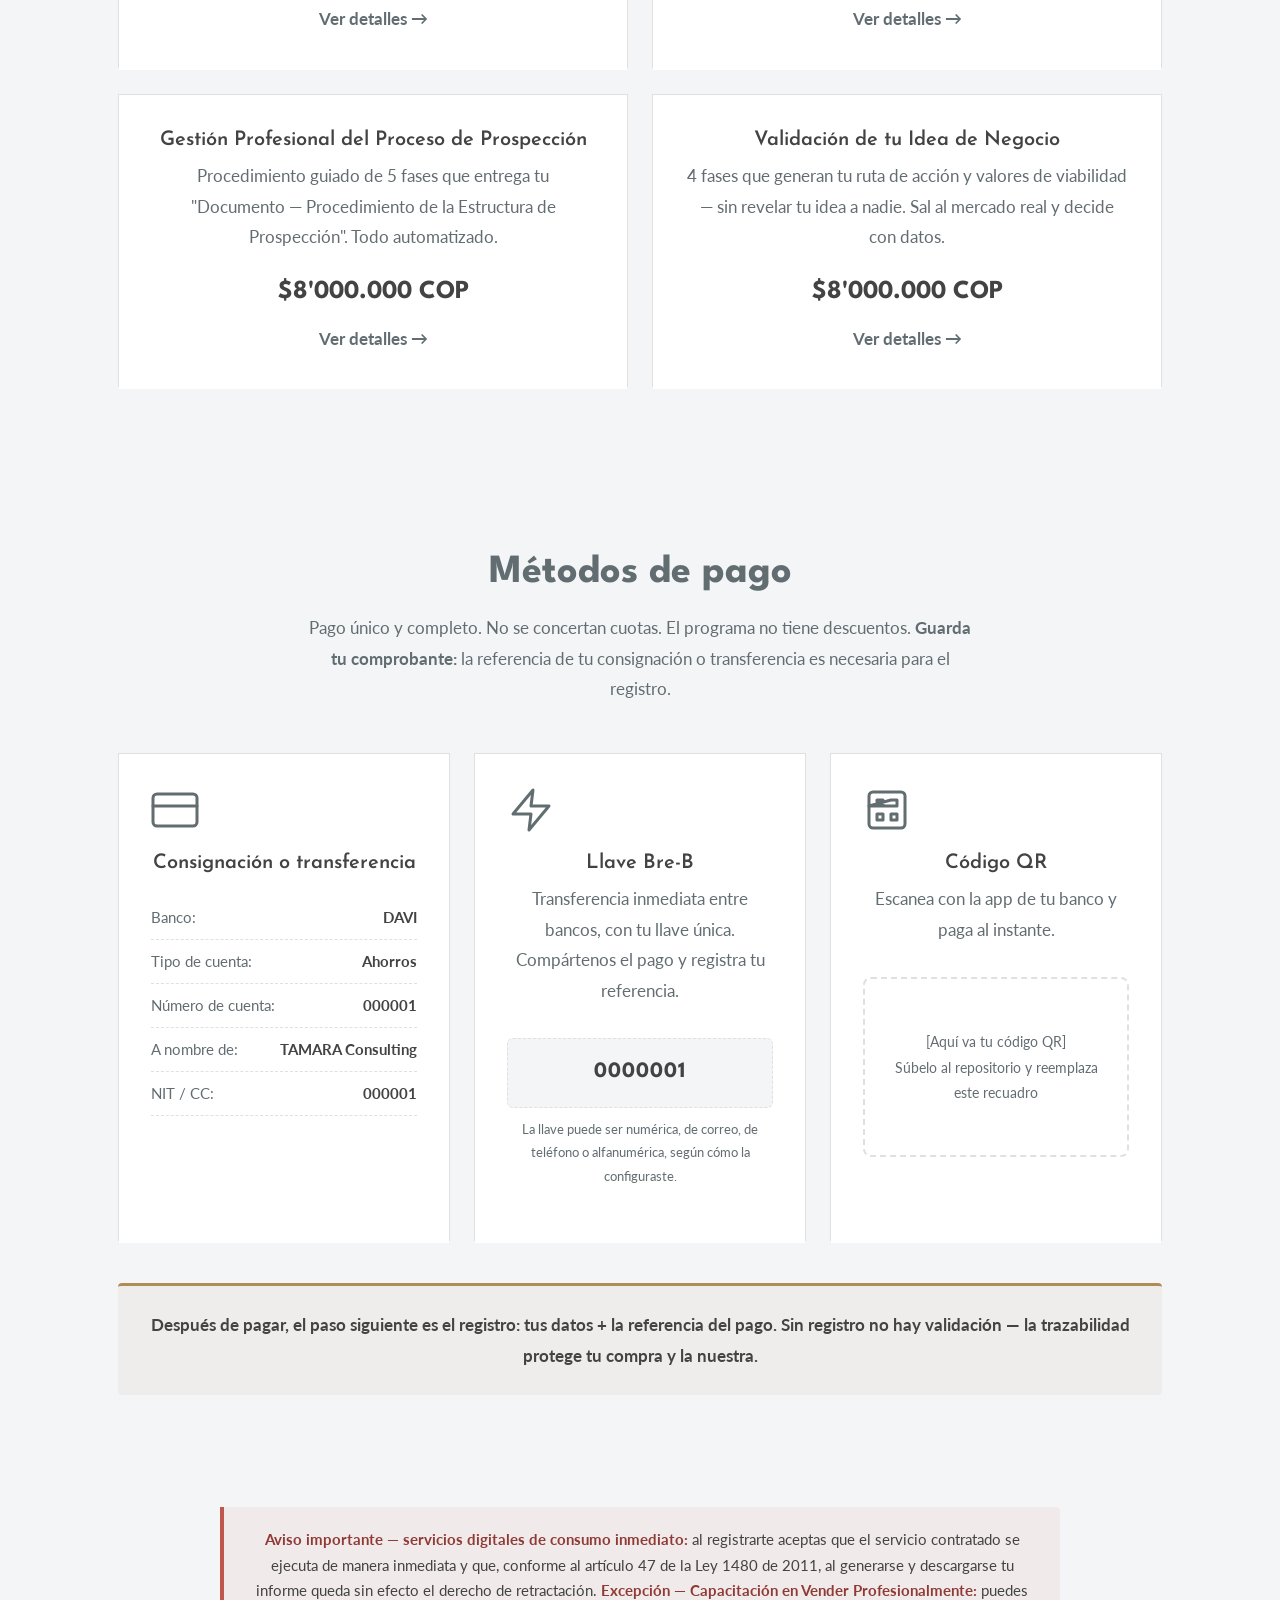
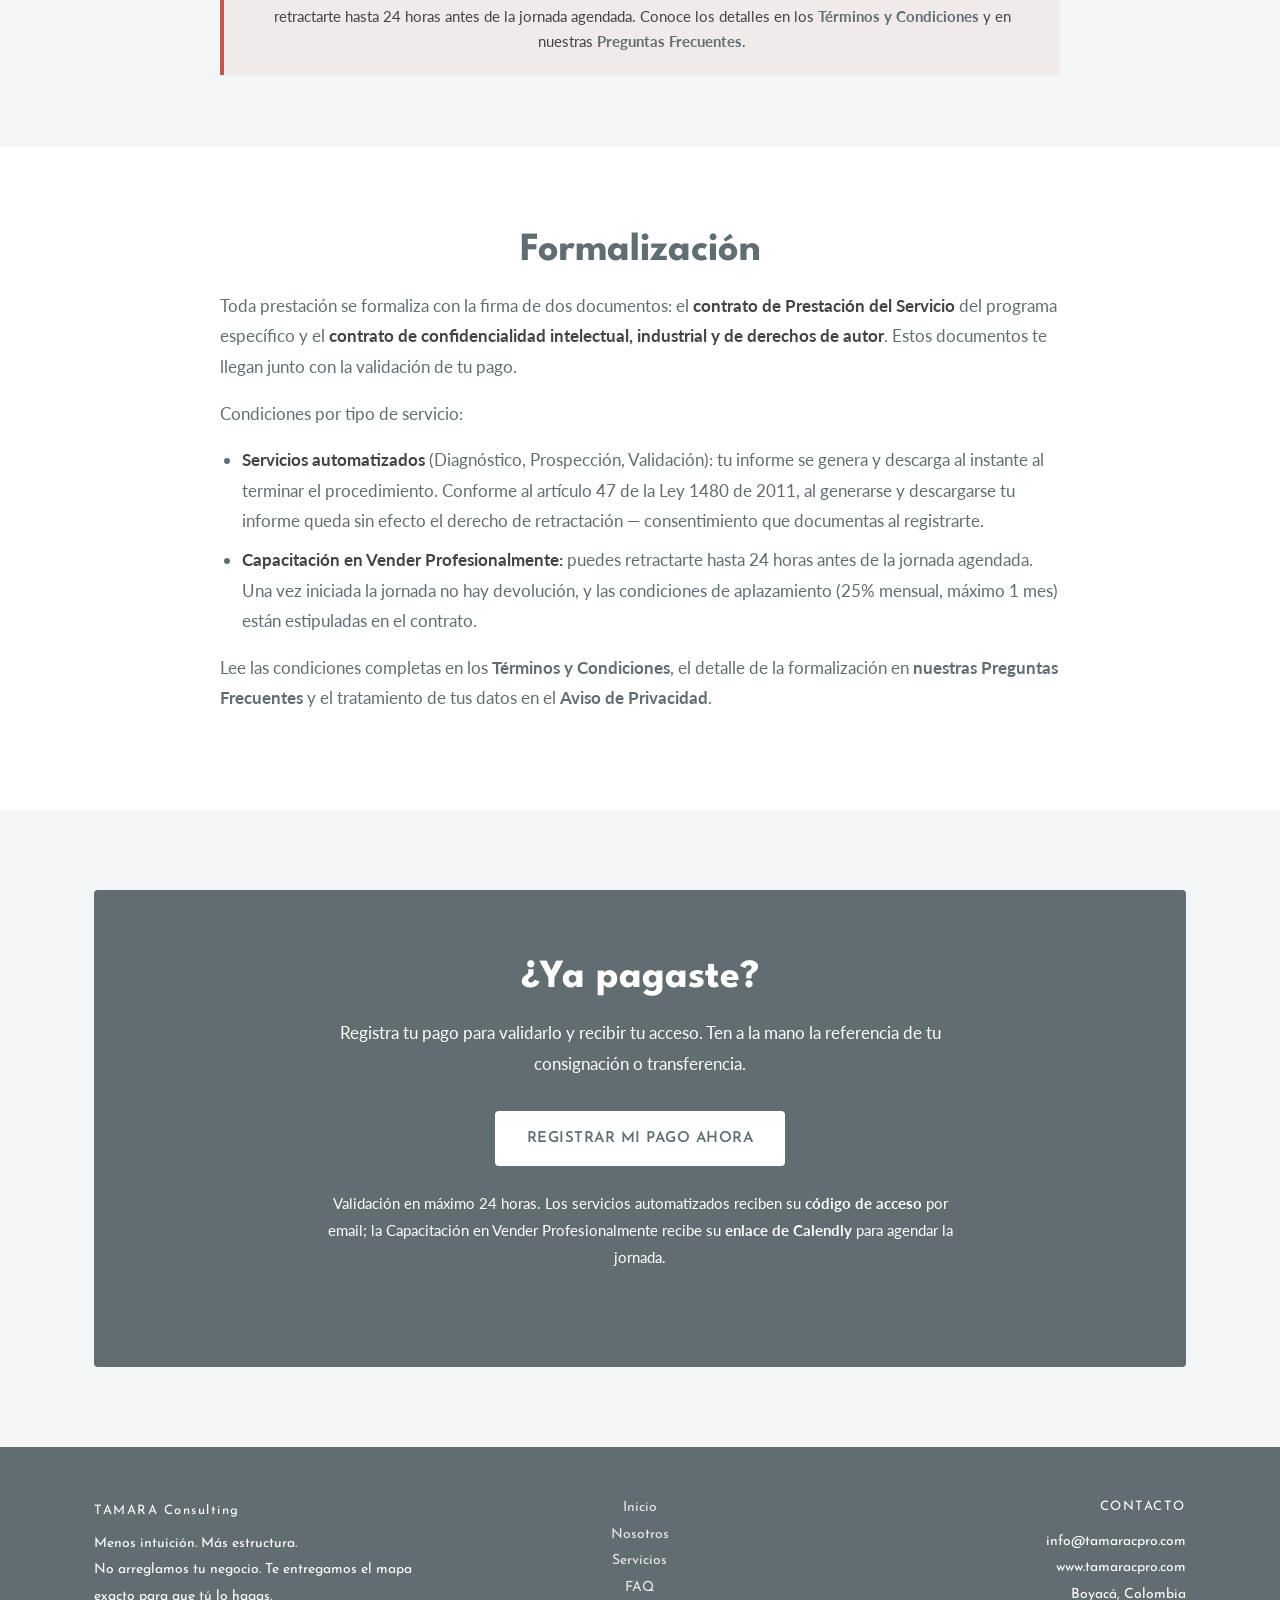
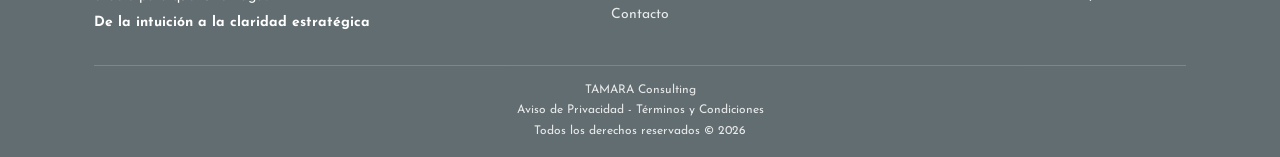
<file: pago.html>
<!DOCTYPE html>
<html lang="es">
<head>
<meta charset="UTF-8">
<meta name="viewport" content="width=device-width, initial-scale=1.0">
<title>Pago y Formalización | TAMARA Consulting</title>
<meta name="description" content="Formaliza tu inversión con consignación, transferencia o llave Bre-B. Validación en máximo 24 horas y acceso trazable a tu procedimiento.">
<meta property="og:title" content="Pago y Formalización | TAMARA Consulting">
<meta property="og:description" content="Consolidación de inversiones, métodos de pago y formalización. Menos intuición. Más estructura.">
<meta property="og:image" content="https://tamaracpro.com/og-image.jpg">
<link rel="icon" href="data:image/svg+xml,<svg xmlns='http://www.w3.org/2000/svg' viewBox='0 0 32 32'><rect width='32' height='32' rx='6' fill='%23626D71'/><text x='16' y='23' font-family='Arial' font-size='18' font-weight='bold' fill='white' text-anchor='middle'>T</text></svg>">
<link rel="preconnect" href="https://fonts.googleapis.com">
<link rel="preconnect" href="https://fonts.gstatic.com" crossorigin>
<link href="https://fonts.googleapis.com/css2?family=League+Spartan:wght@700&family=Josefin+Sans:wght@400;600;700&family=Lato:wght@400&display=swap" rel="stylesheet">
<link rel="stylesheet" href="styles.css">
<style>
/* ============================================================
   PAGO — estilos propios de esta página
   ============================================================ */
.pay-notice{background:rgba(192,87,79,.07);border-left:4px solid var(--coral);border-radius:0 4px 4px 0;padding:20px 24px;margin:32px auto 0;max-width:840px;font-size:15px;line-height:1.7;color:var(--text)}
.pay-notice strong{color:#8F3A34}
.pay-notice a{color:var(--accent);font-weight:700;text-decoration:none}
.pay-notice a:hover{text-decoration:underline}
.group-label{font-family:'League Spartan',sans-serif;font-weight:700;font-size:22px;color:var(--text);text-align:center;margin:56px 0 8px}
.pay-price{font-family:'League Spartan',sans-serif;font-weight:700;font-size:26px;color:var(--text);margin:16px 0 8px;text-align:center}
.bank-list{list-style:none;padding:0;margin:12px 0 0}
.bank-list li{display:flex;justify-content:space-between;gap:12px;padding:8px 0;border-bottom:1px dashed var(--border);font-size:15px;flex-wrap:wrap}
.bank-list li span:first-child{color:var(--text-2)}
.bank-list li strong{color:var(--text)}
.bre-key{font-family:'League Spartan',sans-serif;font-weight:700;font-size:22px;letter-spacing:1px;background:var(--bg-alt);border:1px dashed var(--border);border-radius:6px;padding:14px;text-align:center;margin-top:12px;color:var(--text)}
.qr-placeholder{border:2px dashed var(--border);border-radius:8px;min-height:180px;display:flex;align-items:center;justify-content:center;text-align:center;color:var(--text-2);font-size:14px;padding:16px;margin-top:12px}
</style>
</head>
<body>

<!-- SECCIÓN: NAVEGACIÓN -->
<nav class="nav" aria-label="Navegación principal">
  <div class="container nav-inner">
    <a href="index.html" class="logo">TAMARA Consulting</a>
    <ul class="nav-links">
      <li><a href="index.html">Inicio</a></li>
      <li><a href="nosotros.html">Nosotros</a></li>
      <li><a href="servicios.html">Servicios</a></li>
      <li><a href="faq.html">FAQ</a></li>
      <li><a href="contacto.html">Contacto</a></li>
    </ul>
    <button class="hamburger" id="hamburger" aria-label="Abrir menú" aria-expanded="false">
      <span></span><span></span><span></span>
    </button>
  </div>
</nav>

<div class="mobile-menu" id="mobileMenu">
  <a href="index.html">Inicio</a>
  <a href="servicios.html">Servicios</a>
  <a href="nosotros.html">Nosotros</a>
  <a href="faq.html">FAQ</a>
  <a href="contacto.html">Contacto</a>
</div>

<!-- SECCIÓN: ENCABEZADO -->
<section class="page-hero">
  <div class="container">
    <h1>Pago y Formalización</h1>
    <p style="max-width:720px;margin:16px auto 0">Todo lo que necesitas para consolidar tu inversión en un solo lugar: la oferta completa, los medios de pago y el proceso de formalización. Sin letra pequeña.</p>
    <nav class="faq-index" aria-label="Índice de la página">
      <a href="#inversiones">Inversiones</a>
      <a href="#metodos">Métodos de pago</a>
      <a href="#formalizacion">Formalización</a>
      <a href="#ya-pague">Ya pagué</a>
    </nav>

<!-- SECCIÓN: INVERSIONES -->
<section id="inversiones">
  <div class="container">
    <h2 class="text-center fade-in">Elige tu intervención</h2>
    <p class="section-sub fade-in">Cada servicio resuelve un problema específico. Si vienes de una landing, confirma aquí tu inversión; si aún estás comparando, entra a los detalles completos de cada una.</p>

    <h3 class="group-label">Diagnóstico Profesional de la Estructura Comercial</h3>

    <div class="tier-grid">
      <div class="tier gray-line fade-in">
        <div class="tier-title"><span class="lvl">Nivel 1</span><span class="name">Intervención Focalizada</span></div>
        <span class="tag tag-line">1 Segmento<br>Prueba de Concepto</span>
        <p class="price">$8'000.000 COP<small>Inversión única</small></p>
        <p style="text-align:center;font-size:14px;color:var(--text-2)">Eliges tu segmento al registrar tu pago.</p>
        <p style="text-align:center">La radiografía de un segmento crítico: la puerta de entrada a la metodología.</p>
        <a href="diagnostico.html" class="btn btn-outline">Ver detalles</a>
      </div>
      <div class="tier green-line fade-in">
        <div class="tier-title"><span class="lvl">Nivel 2</span><span class="name">Auditoría Estructural</span></div>
        <span class="tag tag-line">1 Categoría Completa<br>Ecosistema</span>
        <p class="price">$15'000.000 COP<small>Inversión única</small></p>
        <p style="text-align:center;font-size:14px;color:var(--text-2)">Eliges tu categoría al registrar tu pago.</p>
        <p style="text-align:center">Un ecosistema completo evaluado, con su informe compilado y patrones ocultos.</p>
        <a href="diagnostico.html" class="btn btn-outline">Ver detalles</a>
      </div>
      <div class="tier featured fade-in">
        <div class="tier-title"><span class="lvl">Nivel 3</span><span class="name">Intervención Integral</span></div>
        <span class="tag tag-gold">22 Segmentos<br>Experiencia Insignia</span>
        <p class="price">$25'000.000 COP<small>Inversión única</small></p>
        <p style="text-align:center">La radiografía completa + Sesión de Alineación Ejecutiva 1-a-1.</p>
        <a href="diagnostico.html" class="btn">Ver detalles</a>
      </div>
    </div>
    <p class="problem-closing" style="font-size:16px">Si escalas de nivel dentro de los primeros 15 días, <strong>lo invertido se acredita completamente</strong> hacia tu nueva modalidad.</p>

    <h3 class="group-label">Servicios especializados</h3>

    <div class="cards-2x2 fade-in">
      <div class="card">
        <h3>Capacitación en Vender Profesionalmente — B2C Retail</h3>
        <p>Jornada intensiva de 6 horas para equipos de punto de venta: convertir visitas en ventas con método, proteger el margen y fidelizar.</p>
        <p class="pay-price">$12'600.000 COP</p>
        <a href="venta-pro-b2c.html" class="link-more" aria-label="Ver detalles de la Capacitación en Vender Profesionalmente B2C Retail">Ver detalles →</a>
      </div>
      <div class="card">
        <h3>Capacitación en Vender Profesionalmente — B2B Transaccional</h3>
        <p>Jornada intensiva de 6 horas para equipos B2B: calificar prospectos con criterio, responder objeciones y cerrar con margen y flujo protegidos.</p>
        <p class="pay-price">$12'600.000 COP</p>
        <a href="venta-pro-b2b.html" class="link-more" aria-label="Ver detalles de la Capacitación en Vender Profesionalmente B2B Transaccional">Ver detalles →</a>
      </div>
      <div class="card">
        <h3>Gestión Profesional del Proceso de Prospección</h3>
        <p>Procedimiento guiado de 5 fases que entrega tu "Documento — Procedimiento de la Estructura de Prospección". Todo automatizado.</p>
        <p class="pay-price">$8'000.000 COP</p>
        <a href="prospeccion.html" class="link-more" aria-label="Ver detalles de la Gestión Profesional del Proceso de Prospección">Ver detalles →</a>
      </div>
      <div class="card">
        <h3>Validación de tu Idea de Negocio</h3>
        <p>4 fases que generan tu ruta de acción y valores de viabilidad — sin revelar tu idea a nadie. Sal al mercado real y decide con datos.</p>
        <p class="pay-price">$8'000.000 COP</p>
        <a href="validacion.html" class="link-more" aria-label="Ver detalles de la Validación de tu Idea de Negocio">Ver detalles →</a>
      </div>
    </div>
  </div>
</section>

<!-- SECCIÓN: MÉTODOS DE PAGO -->
<section id="metodos" style="background:var(--bg-alt)">
  <div class="container">
    <h2 class="text-center fade-in">Métodos de pago</h2>
    <p class="section-sub fade-in">Pago único y completo. No se concertan cuotas. El programa no tiene descuentos. <strong>Guarda tu comprobante:</strong> la referencia de tu consignación o transferencia es necesaria para el registro.</p>
    <div class="cards-3">

      <div class="card fade-in">
        <svg viewBox="0 0 24 24" aria-hidden="true"><rect x="1" y="4" width="22" height="16" rx="2"/><line x1="1" y1="10" x2="23" y2="10"/></svg>
        <h3>Consignación o transferencia</h3>
        <!-- COMPLETAR: datos reales de la cuenta -->
        <ul class="bank-list">
          <li><span>Banco:</span><strong>DAVI</strong></li>
          <li><span>Tipo de cuenta:</span><strong>Ahorros</strong></li>
          <li><span>Número de cuenta:</span><strong>000001</strong></li>
          <li><span>A nombre de:</span><strong>TAMARA Consulting</strong></li>
          <li><span>NIT / CC:</span><strong>000001</strong></li>
        </ul>
      </div>

      <div class="card fade-in">
        <svg viewBox="0 0 24 24" aria-hidden="true"><path d="M13 2 3 14h9l-1 8 10-12h-9l1-8z"/></svg>
        <h3>Llave Bre-B</h3>
        <p>Transferencia inmediata entre bancos, con tu llave única. Compártenos el pago y registra tu referencia.</p>
        <!-- COMPLETAR: tu llave Bre-B -->
        <div class="bre-key">0000001</div>
        <p style="font-size:13px;margin-top:10px;color:var(--text-2)">La llave puede ser numérica, de correo, de teléfono o alfanumérica, según cómo la configuraste.</p>
      </div>

      <div class="card fade-in">
        <svg viewBox="0 0 24 24" aria-hidden="true"><rect x="3" y="3" width="18" height="18" rx="2"/><path d="M7 7h3v3H7zM14 7h3v3h-14z" transform="translate(0,0)"/><path d="M7 14h3v3H7zM14 14h3v3h-3z"/></svg>
        <h3>Código QR</h3>
        <p>Escanea con la app de tu banco y paga al instante.</p>
        <!-- COMPLETAR: sube tu QR al repositorio como qr-pago.jpg y reemplaza este bloque por:
             <img src="qr-pago.jpg" alt="Código QR de pago" style="width:100%;max-width:220px;margin:12px auto 0;display:block;border:1px solid var(--border);border-radius:8px"> -->
        <div class="qr-placeholder">[Aquí va tu código QR]<br>Súbelo al repositorio y reemplaza este recuadro</div>
      </div>
    </div>

    <div class="gold-note fade-in">Después de pagar, el paso siguiente es el registro: tus datos + la referencia del pago. Sin registro no hay validación — la trazabilidad protege tu compra y la nuestra.</div>
  </div>
</section>

   <div class="pay-notice">
      <strong>Aviso importante — servicios digitales de consumo inmediato:</strong>
      al registrarte aceptas que el servicio contratado se ejecuta de manera inmediata y que, conforme al artículo 47 de la Ley 1480 de 2011, al generarse y descargarse tu informe queda sin efecto el derecho de retractación.
      <strong>Excepción — Capacitación en Vender Profesionalmente:</strong> puedes retractarte hasta 24 horas antes de la jornada agendada.
      Conoce los detalles en los <a href="terminos.html">Términos y Condiciones</a> y en nuestras <a href="faq.html#formalizacion">Preguntas Frecuentes</a>.
    </div>
  </div>
</section>
   
<!-- SECCIÓN: FORMALIZACIÓN -->
<section id="formalizacion">
  <div class="container">
    <h2 class="text-center fade-in">Formalización</h2>
    <div class="legal-content fade-in" style="margin:0 auto">
      <p>Toda prestación se formaliza con la firma de dos documentos: el <strong>contrato de Prestación del Servicio</strong> del programa específico y el <strong>contrato de confidencialidad intelectual, industrial y de derechos de autor</strong>. Estos documentos te llegan junto con la validación de tu pago.</p>
      <p>Condiciones por tipo de servicio:</p>
      <ul>
        <li><strong>Servicios automatizados</strong> (Diagnóstico, Prospección, Validación): tu informe se genera y descarga al instante al terminar el procedimiento. Conforme al artículo 47 de la Ley 1480 de 2011, al generarse y descargarse tu informe queda sin efecto el derecho de retractación — consentimiento que documentas al registrarte.</li>
        <li><strong>Capacitación en Vender Profesionalmente:</strong> puedes retractarte hasta 24 horas antes de la jornada agendada. Una vez iniciada la jornada no hay devolución, y las condiciones de aplazamiento (25% mensual, máximo 1 mes) están estipuladas en el contrato.</li>
      </ul>
      <p>Lee las condiciones completas en los <a href="terminos.html">Términos y Condiciones</a>, el detalle de la formalización en <a href="faq.html#formalizacion">nuestras Preguntas Frecuentes</a> y el tratamiento de tus datos en el <a href="privacidad.html">Aviso de Privacidad</a>.</p>
    </div>
  </div>
</section>

<!-- SECCIÓN: YA PAGUÉ -->
<section id="ya-pague" style="background:var(--bg-alt)">
  <div class="container">
    <div class="cta-box fade-in">
      <h2>¿Ya pagaste?</h2>
      <p>Registra tu pago para validarlo y recibir tu acceso. Ten a la mano la referencia de tu consignación o transferencia.</p>
      <a href="acceso.html#registro" class="btn">Registrar mi pago ahora</a>
      <p style="margin-top:24px;font-size:15px">Validación en máximo 24 horas. Los servicios automatizados reciben su <strong>código de acceso</strong> por email; la Capacitación en Vender Profesionalmente recibe su <strong>enlace de Calendly</strong> para agendar la jornada.</p>
    </div>
  </div>
</section>

<!-- SECCIÓN: FOOTER (maestro) -->
<footer>
  <div class="container">
    <div class="footer-grid">
      <div>
        <span class="footer-brand">TAMARA Consulting</span>
        <p>Menos intuición. Más estructura.</p>
        <p>No arreglamos tu negocio. Te entregamos el mapa exacto para que tú lo hagas.</p>
        <p><strong>De la intuición a la claridad estratégica</strong></p>
      </div>
      <div>
        <p>
          <a href="index.html">Inicio</a><br>
          <a href="nosotros.html">Nosotros</a><br>
          <a href="servicios.html">Servicios</a><br>
          <a href="faq.html">FAQ</a><br>
          <a href="contacto.html">Contacto</a>
        </p>
      </div>
      <div>
        <h4>Contacto</h4>
        <p>info@tamaracpro.com<br>www.tamaracpro.com<br>Boyacá, Colombia</p>
      </div>
    </div>
    <div class="footer-bottom">
      <p>TAMARA Consulting</p>
      <p><a href="privacidad.html">Aviso de Privacidad</a> - <a href="terminos.html">Términos y Condiciones</a></p>
      <p>Todos los derechos reservados © <span id="year">2026</span></p>
    </div>
  </div>
</footer>

<script src="script.js"></script>
</body>
</html>
</file>
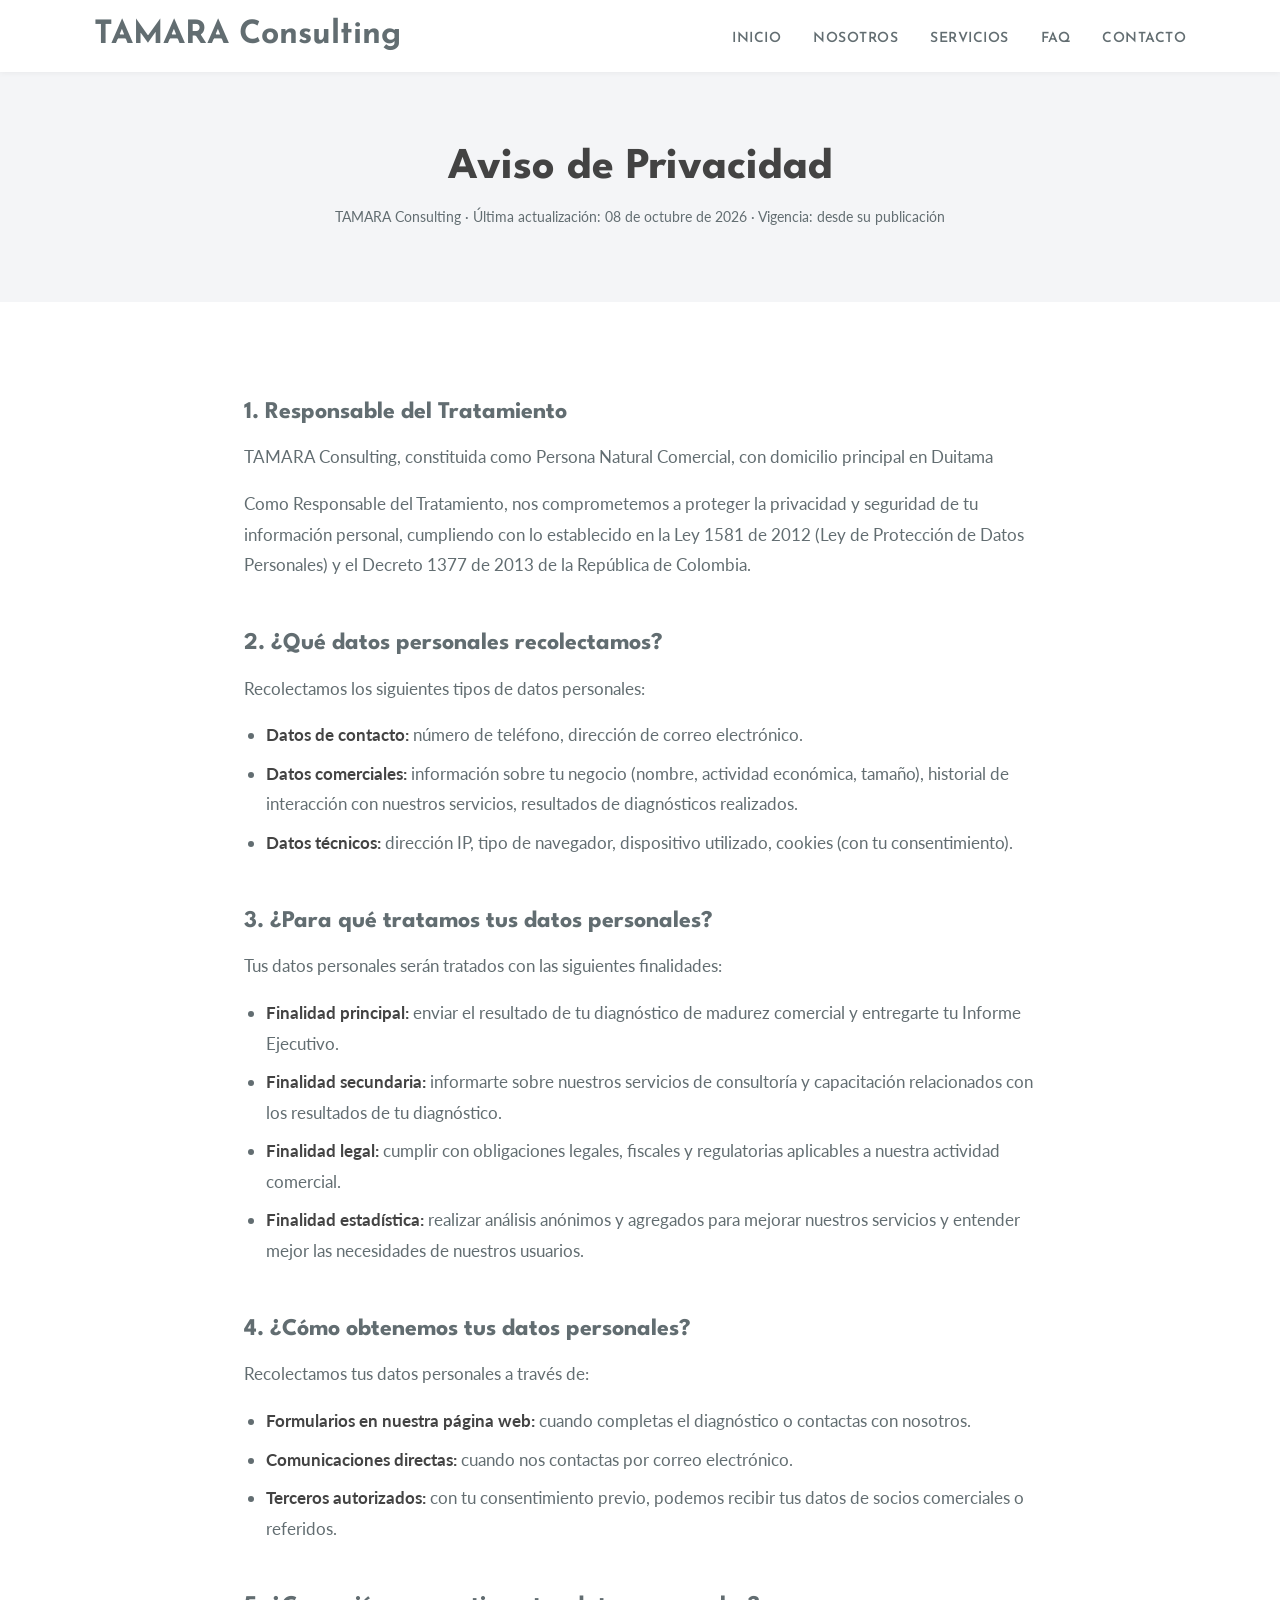
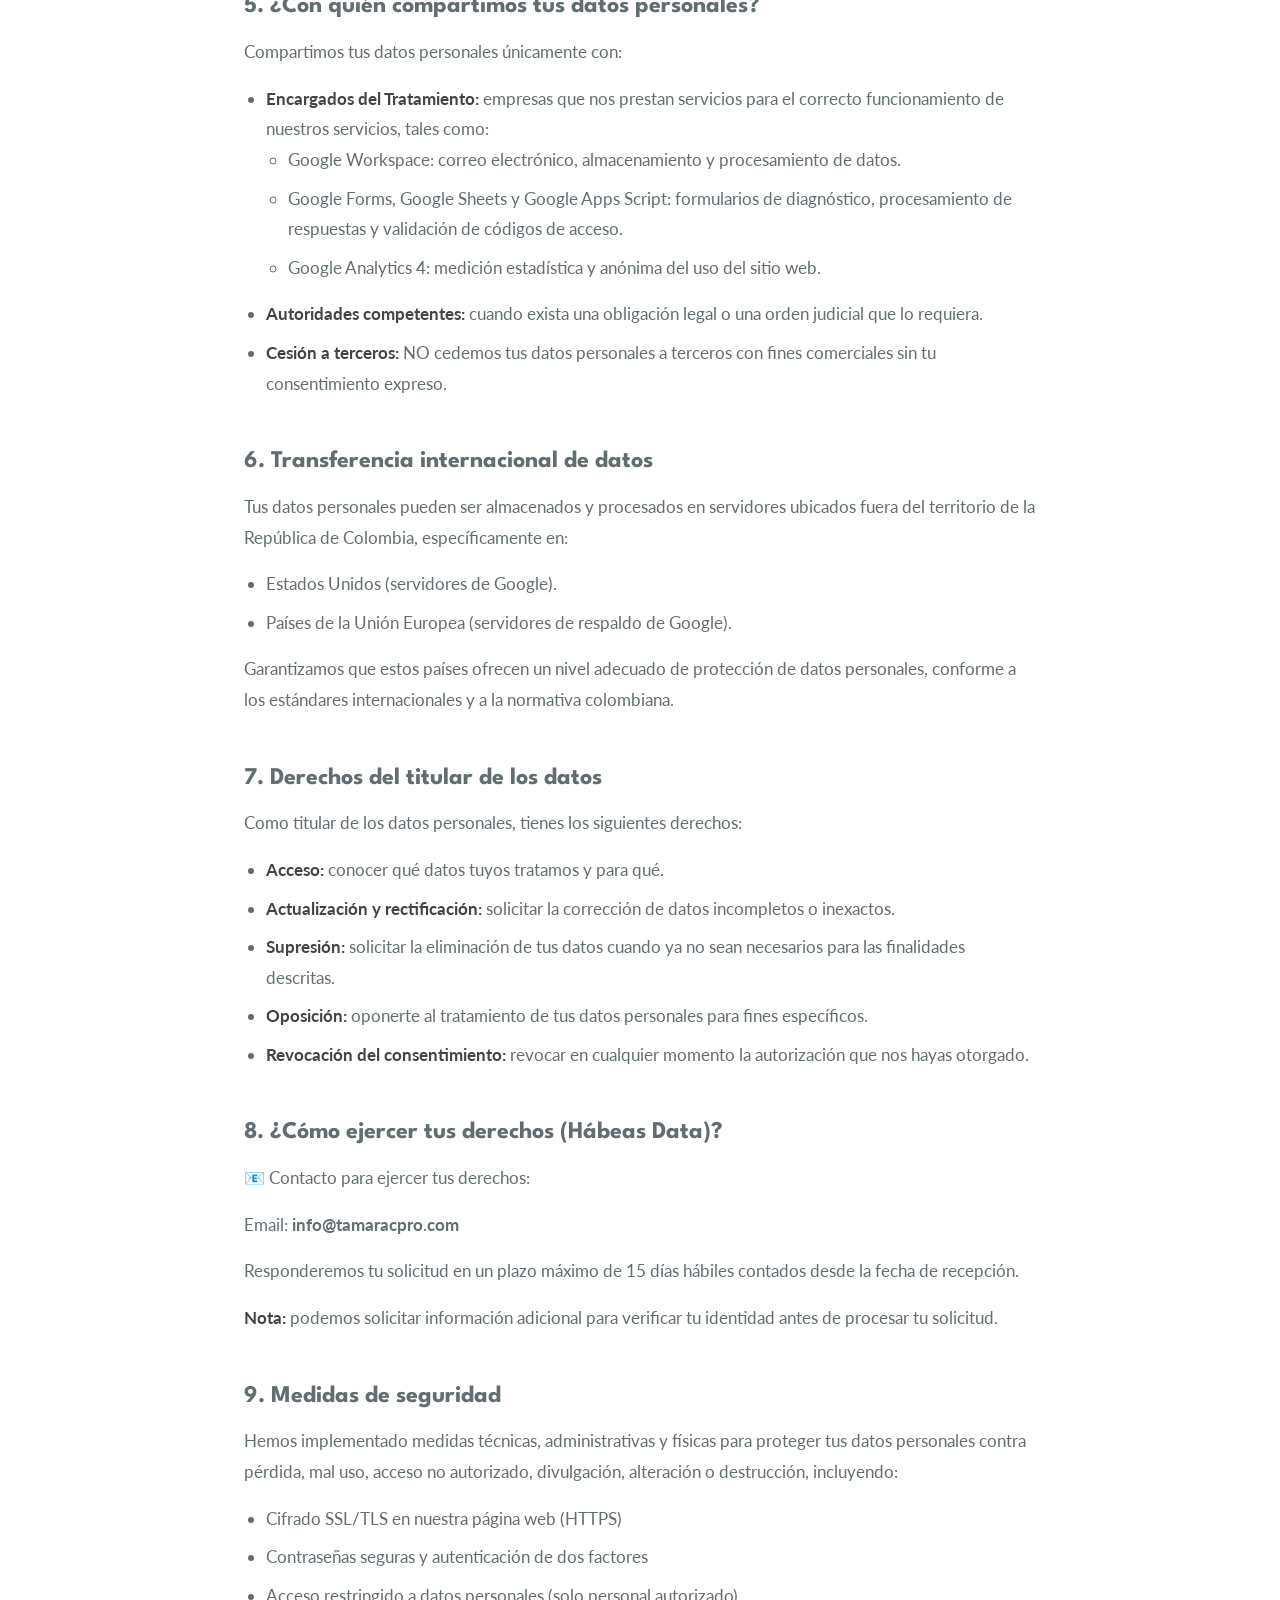
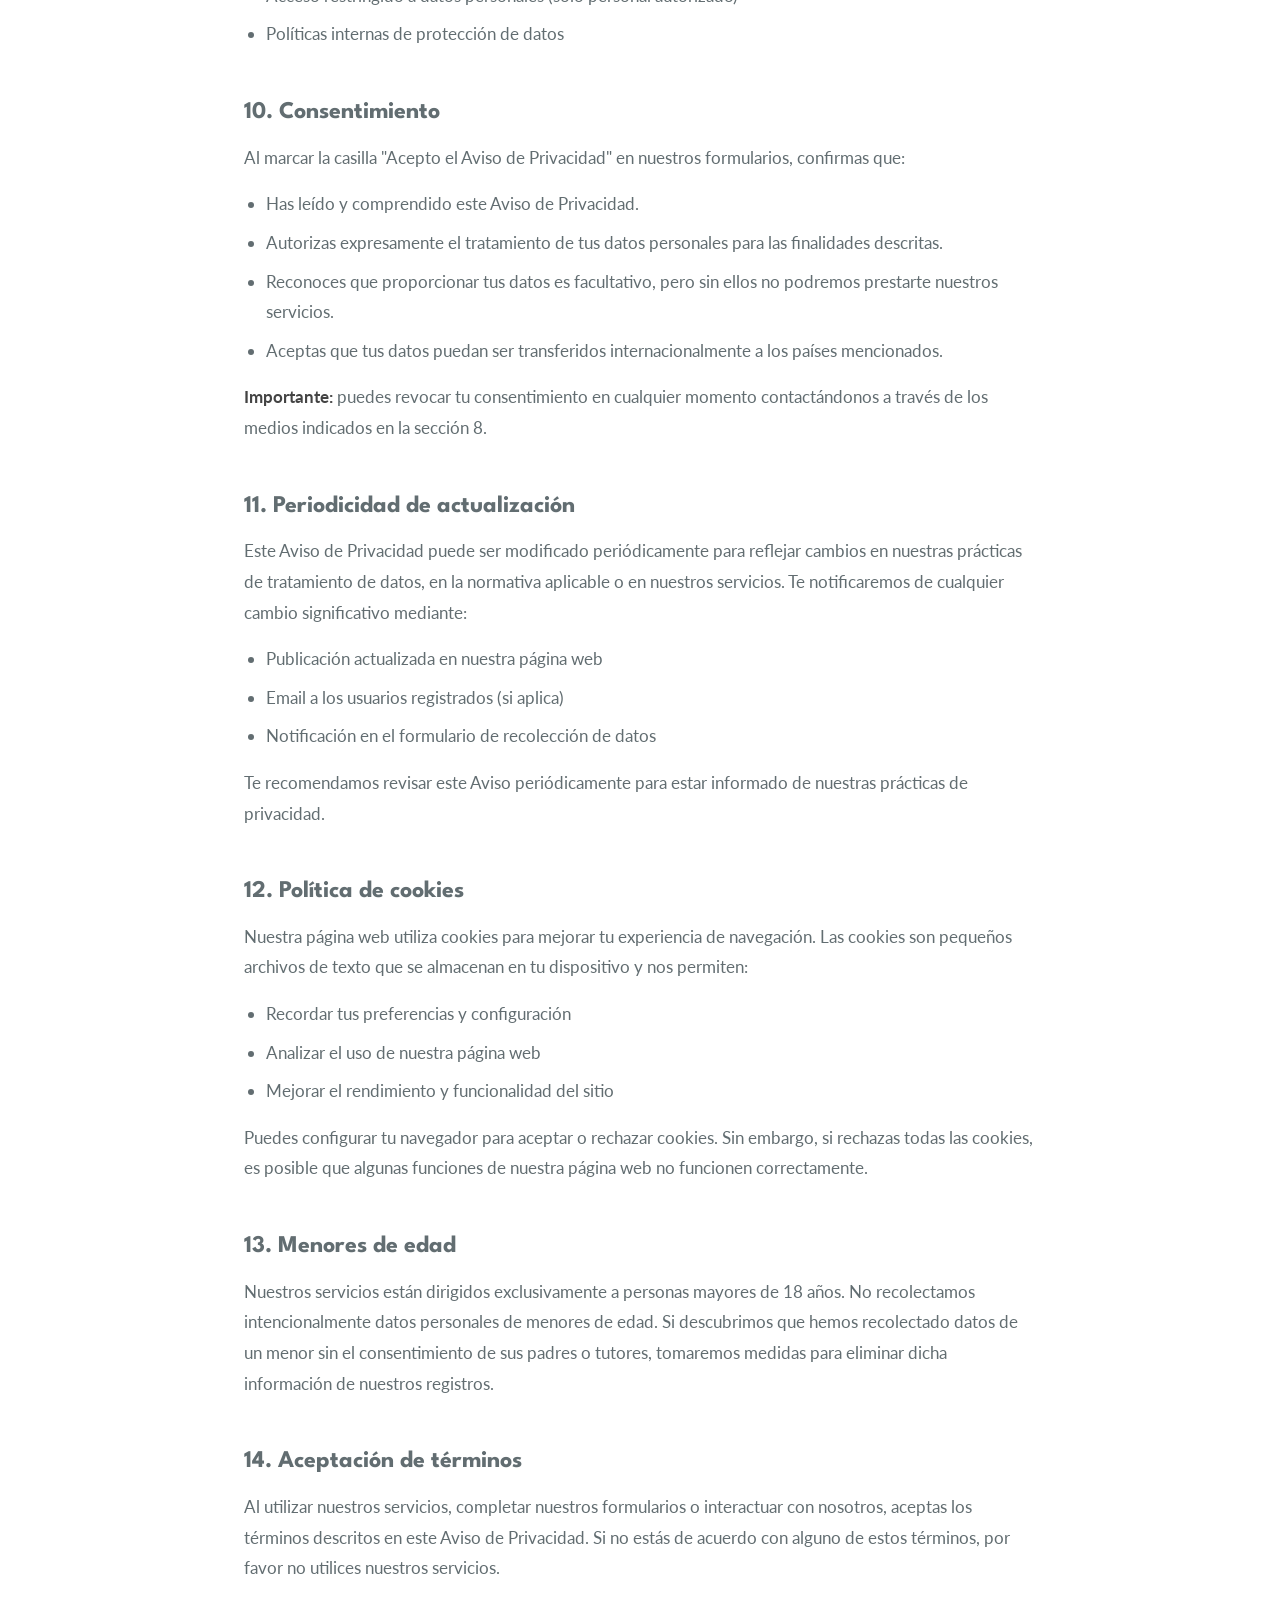
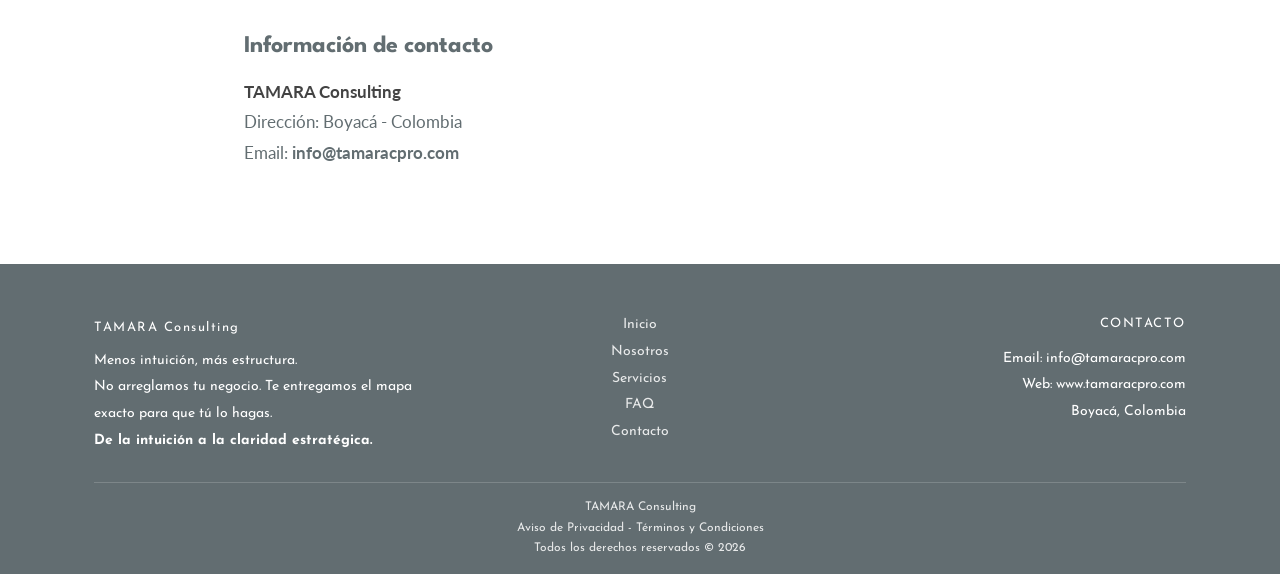
<file: privacidad.html>
<!DOCTYPE html>
<html lang="es">
<head>
<meta charset="UTF-8">
<meta name="viewport" content="width=device-width, initial-scale=1.0">
<title>Aviso de Privacidad | TAMARA Consulting</title>
<meta name="description" content="Aviso de Privacidad de TAMARA Consulting. Tratamiento de datos personales conforme a la Ley 1581 de 2012 y el Decreto 1377 de 2013 de Colombia.">
<link rel="icon" href="data:image/svg+xml,<svg xmlns='http://www.w3.org/2000/svg' viewBox='0 0 32 32'><rect width='32' height='32' rx='6' fill='%23626D71'/><text x='16' y='23' font-family='Arial' font-size='18' font-weight='bold' fill='white' text-anchor='middle'>T</text></svg>">
<link rel="preconnect" href="https://fonts.googleapis.com">
<link rel="preconnect" href="https://fonts.gstatic.com" crossorigin>
<link href="https://fonts.googleapis.com/css2?family=League+Spartan:wght@700&family=Josefin+Sans:wght@400;600;700&family=Lato:wght@400&display=swap" rel="stylesheet">
<link rel="stylesheet" href="styles.css">
</head>
<body>

<!-- SECCIÓN: NAVEGACIÓN -->
<nav class="nav" aria-label="Navegación principal">
  <div class="container nav-inner">
    <a href="index.html" class="logo">TAMARA Consulting</a>
    <ul class="nav-links">
      <li><a href="index.html">Inicio</a></li>
      <li><a href="nosotros.html">Nosotros</a></li>
      <li><a href="servicios.html">Servicios</a></li>
      <li><a href="faq.html">FAQ</a></li>
      <li><a href="contacto.html">Contacto</a></li>
    </ul>
    <button class="hamburger" id="hamburger" aria-label="Abrir menú" aria-expanded="false">
      <span></span><span></span><span></span>
    </button>
  </div>
</nav>

<div class="mobile-menu" id="mobileMenu">
  <a href="index.html">Inicio</a>
  <a href="servicios.html">Servicios</a>
  <a href="nosotros.html">Nosotros</a>
  <a href="faq.html">FAQ</a>
  <a href="contacto.html">Contacto</a>
</div>

<!-- SECCIÓN: ENCABEZADO -->
<section class="page-hero">
  <div class="container">
    <h1>Aviso de Privacidad</h1>
    <p style="margin-top:12px;font-size:14px">TAMARA Consulting · Última actualización: 08 de octubre de 2026 · Vigencia: desde su publicación</p>
  </div>
</section>

<!-- SECCIÓN: CONTENIDO -->
<section style="padding-top:48px">
  <div class="container legal-content">

    <h2>1. Responsable del Tratamiento</h2>
    <p>TAMARA Consulting, constituida como Persona Natural Comercial, con domicilio principal en Duitama</p>
    <p>Como Responsable del Tratamiento, nos comprometemos a proteger la privacidad y seguridad de tu información personal, cumpliendo con lo establecido en la Ley 1581 de 2012 (Ley de Protección de Datos Personales) y el Decreto 1377 de 2013 de la República de Colombia.</p>

    <h2>2. ¿Qué datos personales recolectamos?</h2>
    <p>Recolectamos los siguientes tipos de datos personales:</p>
    <ul>
      <li><strong>Datos de contacto:</strong> número de teléfono, dirección de correo electrónico.</li>
      <li><strong>Datos comerciales:</strong> información sobre tu negocio (nombre, actividad económica, tamaño), historial de interacción con nuestros servicios, resultados de diagnósticos realizados.</li>
      <li><strong>Datos técnicos:</strong> dirección IP, tipo de navegador, dispositivo utilizado, cookies (con tu consentimiento).</li>
    </ul>

    <h2>3. ¿Para qué tratamos tus datos personales?</h2>
    <p>Tus datos personales serán tratados con las siguientes finalidades:</p>
    <ul>
      <li><strong>Finalidad principal:</strong> enviar el resultado de tu diagnóstico de madurez comercial y entregarte tu Informe Ejecutivo.</li>
      <li><strong>Finalidad secundaria:</strong> informarte sobre nuestros servicios de consultoría y capacitación relacionados con los resultados de tu diagnóstico.</li>
      <li><strong>Finalidad legal:</strong> cumplir con obligaciones legales, fiscales y regulatorias aplicables a nuestra actividad comercial.</li>
      <li><strong>Finalidad estadística:</strong> realizar análisis anónimos y agregados para mejorar nuestros servicios y entender mejor las necesidades de nuestros usuarios.</li>
    </ul>

    <h2>4. ¿Cómo obtenemos tus datos personales?</h2>
    <p>Recolectamos tus datos personales a través de:</p>
    <ul>
      <li><strong>Formularios en nuestra página web:</strong> cuando completas el diagnóstico o contactas con nosotros.</li>
      <li><strong>Comunicaciones directas:</strong> cuando nos contactas por correo electrónico.</li>
      <li><strong>Terceros autorizados:</strong> con tu consentimiento previo, podemos recibir tus datos de socios comerciales o referidos.</li>
    </ul>

    <h2>5. ¿Con quién compartimos tus datos personales?</h2>
    <p>Compartimos tus datos personales únicamente con:</p>
    <ul>
      <li><strong>Encargados del Tratamiento:</strong> empresas que nos prestan servicios para el correcto funcionamiento de nuestros servicios, tales como:
        <ul>
          <li>Google Workspace: correo electrónico, almacenamiento y procesamiento de datos.</li>
          <li>Google Forms, Google Sheets y Google Apps Script: formularios de diagnóstico, procesamiento de respuestas y validación de códigos de acceso.</li>
          <li>Google Analytics 4: medición estadística y anónima del uso del sitio web.</li>
        </ul>
      </li>
      <li><strong>Autoridades competentes:</strong> cuando exista una obligación legal o una orden judicial que lo requiera.</li>
      <li><strong>Cesión a terceros:</strong> NO cedemos tus datos personales a terceros con fines comerciales sin tu consentimiento expreso.</li>
    </ul>

    <h2>6. Transferencia internacional de datos</h2>
    <p>Tus datos personales pueden ser almacenados y procesados en servidores ubicados fuera del territorio de la República de Colombia, específicamente en:</p>
    <ul>
      <li>Estados Unidos (servidores de Google).</li>
      <li>Países de la Unión Europea (servidores de respaldo de Google).</li>
    </ul>
    <p>Garantizamos que estos países ofrecen un nivel adecuado de protección de datos personales, conforme a los estándares internacionales y a la normativa colombiana.</p>

    <h2>7. Derechos del titular de los datos</h2>
    <p>Como titular de los datos personales, tienes los siguientes derechos:</p>
    <ul>
      <li><strong>Acceso:</strong> conocer qué datos tuyos tratamos y para qué.</li>
      <li><strong>Actualización y rectificación:</strong> solicitar la corrección de datos incompletos o inexactos.</li>
      <li><strong>Supresión:</strong> solicitar la eliminación de tus datos cuando ya no sean necesarios para las finalidades descritas.</li>
      <li><strong>Oposición:</strong> oponerte al tratamiento de tus datos personales para fines específicos.</li>
      <li><strong>Revocación del consentimiento:</strong> revocar en cualquier momento la autorización que nos hayas otorgado.</li>
    </ul>

    <h2>8. ¿Cómo ejercer tus derechos (Hábeas Data)?</h2>
    <p>📧 Contacto para ejercer tus derechos:</p>
    <p>Email: <a href="mailto:info@tamaracpro.com">info@tamaracpro.com</a></p>
    <p>Responderemos tu solicitud en un plazo máximo de 15 días hábiles contados desde la fecha de recepción.</p>
    <p><strong>Nota:</strong> podemos solicitar información adicional para verificar tu identidad antes de procesar tu solicitud.</p>

    <h2>9. Medidas de seguridad</h2>
    <p>Hemos implementado medidas técnicas, administrativas y físicas para proteger tus datos personales contra pérdida, mal uso, acceso no autorizado, divulgación, alteración o destrucción, incluyendo:</p>
    <ul>
      <li>Cifrado SSL/TLS en nuestra página web (HTTPS)</li>
      <li>Contraseñas seguras y autenticación de dos factores</li>
      <li>Acceso restringido a datos personales (solo personal autorizado)</li>
      <li>Políticas internas de protección de datos</li>
    </ul>

    <h2>10. Consentimiento</h2>
    <p>Al marcar la casilla "Acepto el Aviso de Privacidad" en nuestros formularios, confirmas que:</p>
    <ul>
      <li>Has leído y comprendido este Aviso de Privacidad.</li>
      <li>Autorizas expresamente el tratamiento de tus datos personales para las finalidades descritas.</li>
      <li>Reconoces que proporcionar tus datos es facultativo, pero sin ellos no podremos prestarte nuestros servicios.</li>
      <li>Aceptas que tus datos puedan ser transferidos internacionalmente a los países mencionados.</li>
    </ul>
    <p><strong>Importante:</strong> puedes revocar tu consentimiento en cualquier momento contactándonos a través de los medios indicados en la sección 8.</p>

    <h2>11. Periodicidad de actualización</h2>
    <p>Este Aviso de Privacidad puede ser modificado periódicamente para reflejar cambios en nuestras prácticas de tratamiento de datos, en la normativa aplicable o en nuestros servicios. Te notificaremos de cualquier cambio significativo mediante:</p>
    <ul>
      <li>Publicación actualizada en nuestra página web</li>
      <li>Email a los usuarios registrados (si aplica)</li>
      <li>Notificación en el formulario de recolección de datos</li>
    </ul>
    <p>Te recomendamos revisar este Aviso periódicamente para estar informado de nuestras prácticas de privacidad.</p>

    <h2>12. Política de cookies</h2>
    <p>Nuestra página web utiliza cookies para mejorar tu experiencia de navegación. Las cookies son pequeños archivos de texto que se almacenan en tu dispositivo y nos permiten:</p>
    <ul>
      <li>Recordar tus preferencias y configuración</li>
      <li>Analizar el uso de nuestra página web</li>
      <li>Mejorar el rendimiento y funcionalidad del sitio</li>
    </ul>
    <p>Puedes configurar tu navegador para aceptar o rechazar cookies. Sin embargo, si rechazas todas las cookies, es posible que algunas funciones de nuestra página web no funcionen correctamente.</p>

    <h2>13. Menores de edad</h2>
    <p>Nuestros servicios están dirigidos exclusivamente a personas mayores de 18 años. No recolectamos intencionalmente datos personales de menores de edad. Si descubrimos que hemos recolectado datos de un menor sin el consentimiento de sus padres o tutores, tomaremos medidas para eliminar dicha información de nuestros registros.</p>

    <h2>14. Aceptación de términos</h2>
    <p>Al utilizar nuestros servicios, completar nuestros formularios o interactuar con nosotros, aceptas los términos descritos en este Aviso de Privacidad. Si no estás de acuerdo con alguno de estos términos, por favor no utilices nuestros servicios.</p>

    <h2>Información de contacto</h2>
    <p><strong>TAMARA Consulting</strong><br>
    Dirección: Boyacá - Colombia<br>
    Email: <a href="mailto:info@tamaracpro.com">info@tamaracpro.com</a><br>
    
  </div>
</section>

<!-- SECCIÓN: FOOTER (maestro — usar en TODAS las páginas) -->
<footer>
  <div class="container">
    <div class="footer-grid">
      <div>
        <span class="footer-brand">TAMARA Consulting</span>
        <p>Menos intuición, más estructura.</p>
        <p>No arreglamos tu negocio. Te entregamos el mapa exacto para que tú lo hagas.</p>
        <p><strong>De la intuición a la claridad estratégica.</strong></p>
      </div>
      <div>
        <p>
          <a href="index.html">Inicio</a><br>
          <a href="nosotros.html">Nosotros</a><br>
          <a href="servicios.html">Servicios</a><br>
          <a href="faq.html">FAQ</a><br>
          <a href="contacto.html">Contacto</a>
        </p>
      </div>
      <div>
        <h4>Contacto</h4>
        <p>Email: info@tamaracpro.com<br>Web: www.tamaracpro.com<br>Boyacá, Colombia</p>
      </div>
    </div>
    <div class="footer-bottom">
      <p>TAMARA Consulting</p>
      <p><a href="privacidad.html">Aviso de Privacidad</a> - <a href="terminos.html">Términos y Condiciones</a></p>
      <p>Todos los derechos reservados © <span id="year">2026</span></p>
    </div>
  </div>
</footer>

<script src="script.js"></script>
</body>
</html>
</file>
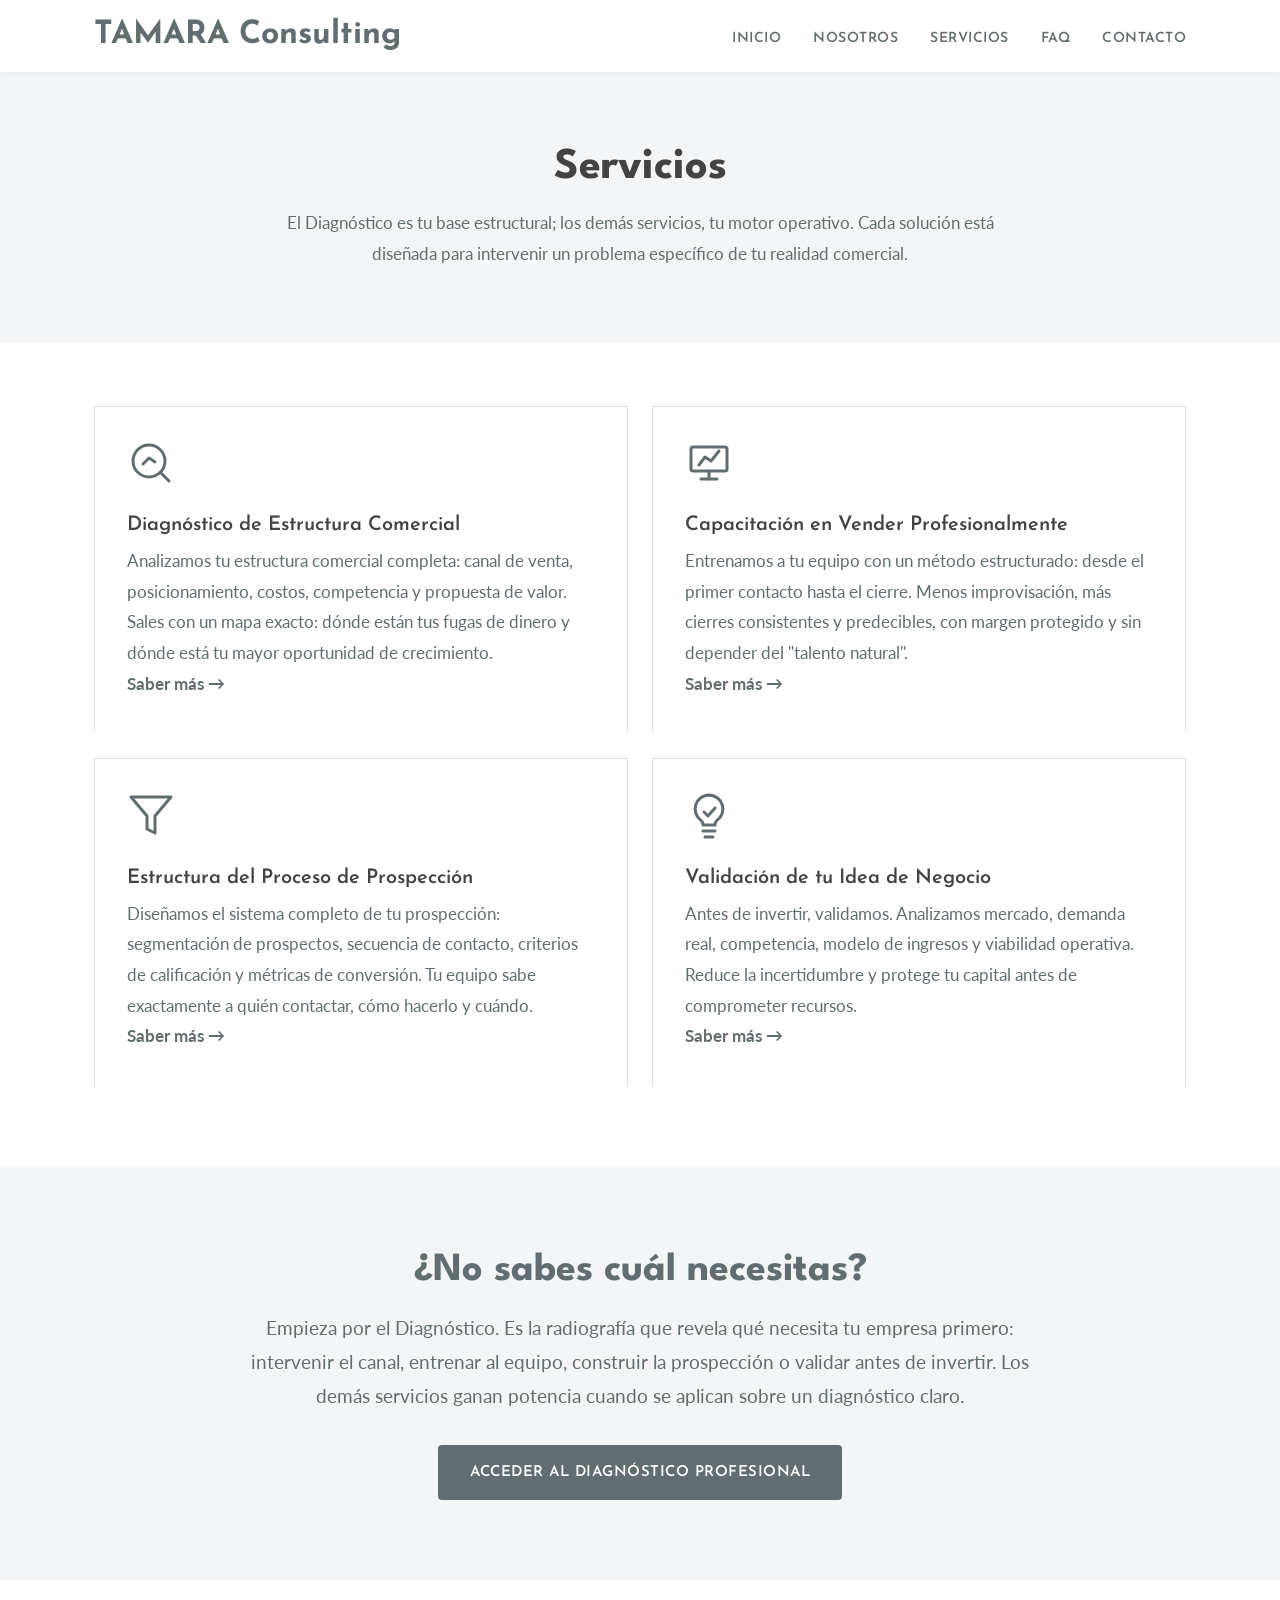
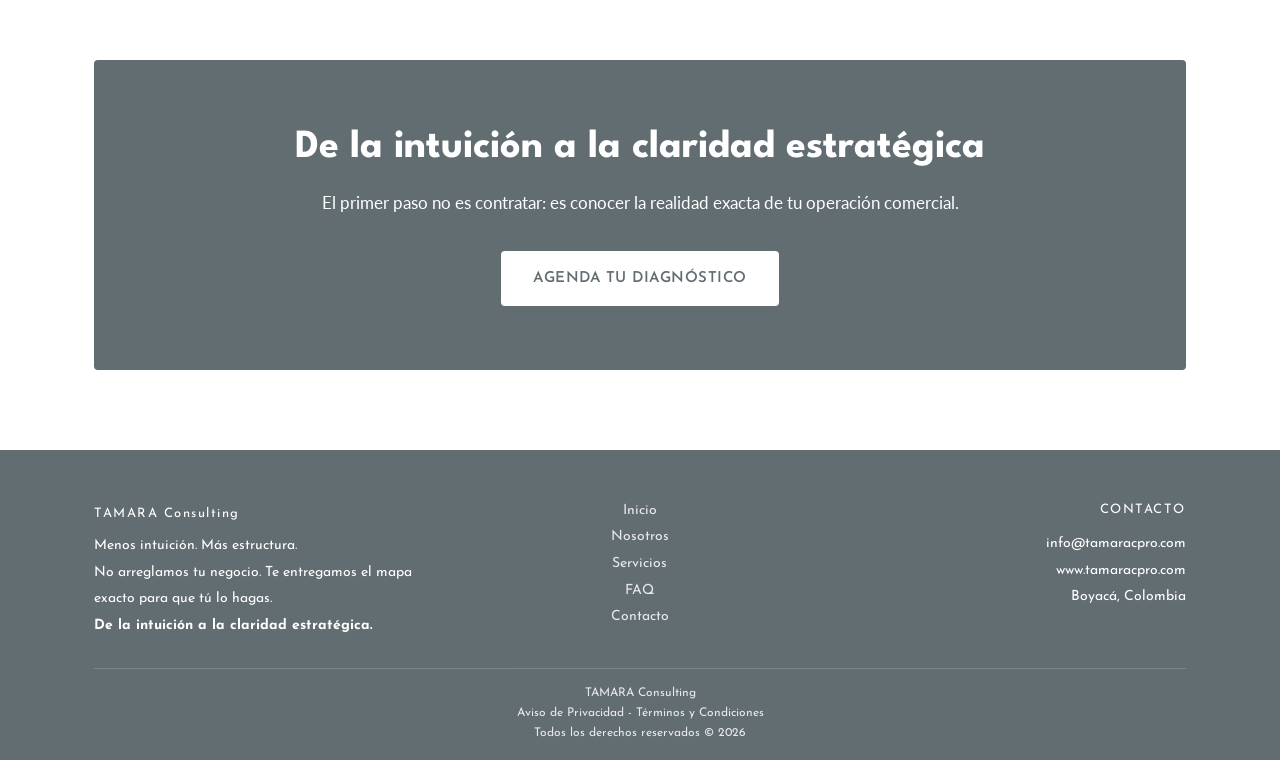
<file: servicios.html>
<!DOCTYPE html>
<html lang="es">
<head>
<meta charset="UTF-8">
<meta name="viewport" content="width=device-width, initial-scale=1.0">
<title>Servicios | TAMARA Consulting</title>
<meta name="description" content="Diagnóstico de Estructura Comercial, capacitación en venta profesional, prospección y validación de ideas. Soluciones para PyMEs que quieren crecer con estructura.">
<meta property="og:title" content="Servicios | TAMARA Consulting">
<meta property="og:description" content="El Diagnóstico es tu base estructural; los demás servicios, tu motor operativo.">
<link rel="icon" href="data:image/svg+xml,<svg xmlns='http://www.w3.org/2000/svg' viewBox='0 0 32 32'><rect width='32' height='32' rx='6' fill='%23626D71'/><text x='16' y='23' font-family='Arial' font-size='18' font-weight='bold' fill='white' text-anchor='middle'>T</text></svg>">
<link rel="preconnect" href="https://fonts.googleapis.com">
<link rel="preconnect" href="https://fonts.gstatic.com" crossorigin>
<link href="https://fonts.googleapis.com/css2?family=League+Spartan:wght@700&family=Josefin+Sans:wght@400;600;700&family=Lato:wght@400&display=swap" rel="stylesheet">
<link rel="stylesheet" href="styles.css">
</head>
<body>

<!-- SECCIÓN: NAVEGACIÓN -->
<nav class="nav" aria-label="Navegación principal">
  <div class="container nav-inner">
    <a href="index.html" class="logo">TAMARA Consulting</a>
    <ul class="nav-links">
      <li><a href="index.html">Inicio</a></li>
      <li><a href="nosotros.html">Nosotros</a></li>
      <li><a href="servicios.html" class="active">Servicios</a></li>
      <li><a href="faq.html">FAQ</a></li>
      <li><a href="contacto.html">Contacto</a></li>
    </ul>
    <button class="hamburger" id="hamburger" aria-label="Abrir menú" aria-expanded="false">
      <span></span><span></span><span></span>
    </button>
  </div>
</nav>

<div class="mobile-menu" id="mobileMenu">
  <a href="index.html">Inicio</a>
  <a href="nosotros.html">Nosotros</a>
  <a href="servicios.html">Servicios</a>
  <a href="faq.html">FAQ</a>
  <a href="contacto.html">Contacto</a>
</div>

<!-- SECCIÓN: ENCABEZADO -->
<section class="page-hero">
  <div class="container">
    <h1>Servicios</h1>
    <!-- COPY BORRADOR — ajusta a tu pluma -->
    <p style="max-width:720px;margin:16px auto 0">El Diagnóstico es tu base estructural; los demás servicios, tu motor operativo. Cada solución está diseñada para intervenir un problema específico de tu realidad comercial.</p>
  </div>
</section>

<!-- SECCIÓN: LAS 4 SOLUCIONES -->
<section style="padding-top:64px">
  <div class="container">
    <div class="services-grid">
      <div class="card fade-in">
        <svg viewBox="0 0 24 24" aria-hidden="true"><circle cx="11" cy="11" r="8"/><line x1="21" y1="21" x2="16.65" y2="16.65"/><polyline points="8 12.5 11 9.5 14 11.5"/></svg>
        <h3>Diagnóstico de Estructura Comercial</h3>
        <p>Analizamos tu estructura comercial completa: canal de venta, posicionamiento, costos, competencia y propuesta de valor. Sales con un mapa exacto: dónde están tus fugas de dinero y dónde está tu mayor oportunidad de crecimiento.</p>
        <a href="diagnostico.html" class="link-more" aria-label="Ver el servicio completo de Diagnóstico de Estructura Comercial">Saber más →</a>
      </div>
      <div class="card fade-in">
        <svg viewBox="0 0 24 24" aria-hidden="true"><rect x="3" y="4" width="18" height="12" rx="1"/><line x1="12" y1="16" x2="12" y2="20"/><line x1="8" y1="20" x2="16" y2="20"/><polyline points="7 13 10 9 13 11 17 6"/></svg>
        <h3>Capacitación en Vender Profesionalmente</h3>
        <p>Entrenamos a tu equipo con un método estructurado: desde el primer contacto hasta el cierre. Menos improvisación, más cierres consistentes y predecibles, con margen protegido y sin depender del "talento natural".</p>
        <a href="venta-pro.html" class="link-more" aria-label="Ver el servicio completo de Capacitación en Vender Profesionalmente">Saber más →</a>
      </div>
      <div class="card fade-in">
        <svg viewBox="0 0 24 24" aria-hidden="true"><polygon points="22 3 2 3 10 12.46 10 19 14 21 14 12.46 22 3"/></svg>
        <h3>Estructura del Proceso de Prospección</h3>
        <p>Diseñamos el sistema completo de tu prospección: segmentación de prospectos, secuencia de contacto, criterios de calificación y métricas de conversión. Tu equipo sabe exactamente a quién contactar, cómo hacerlo y cuándo.</p>
        <a href="prospeccion.html" class="link-more" aria-label="Ver el servicio completo de Estructura del Proceso de Prospección">Saber más →</a>
      </div>
      <div class="card fade-in">
        <svg viewBox="0 0 24 24" aria-hidden="true"><path d="M12 2a7 7 0 0 0-4 12.7c.6.5 1 1.4 1 2.3h6c0-.9.4-1.8 1-2.3A7 7 0 0 0 12 2z"/><line x1="9" y1="20" x2="15" y2="20"/><line x1="10" y1="23" x2="14" y2="23"/><polyline points="9.5 10.5 11.5 12.5 15 8.5"/></svg>
        <h3>Validación de tu Idea de Negocio</h3>
        <p>Antes de invertir, validamos. Analizamos mercado, demanda real, competencia, modelo de ingresos y viabilidad operativa. Reduce la incertidumbre y protege tu capital antes de comprometer recursos.</p>
        <a href="validacion.html" class="link-more" aria-label="Ver el servicio completo de Validación de Ideas de Negocio">Saber más →</a>
      </div>
    </div>
  </div>
</section>

<!-- SECCIÓN: POR DÓNDE EMPEZAR -->
<section style="background:var(--bg-alt)">
  <div class="container" style="max-width:840px;text-align:center">
    <h2 class="fade-in">¿No sabes cuál necesitas?</h2>
    <!-- COPY BORRADOR — ajusta a tu pluma -->
    <p class="fade-in" style="margin-top:16px;font-size:19px">Empieza por el Diagnóstico. Es la radiografía que revela qué necesita tu empresa primero: intervenir el canal, entrenar al equipo, construir la prospección o validar antes de invertir. Los demás servicios ganan potencia cuando se aplican sobre un diagnóstico claro.</p>
    <div class="fade-in" style="margin-top:32px">
      <a href="diagnostico.html" class="btn">Acceder al Diagnóstico Profesional</a>
    </div>
  </div>
</section>

<!-- SECCIÓN: CTA FINAL -->
<section>
  <div class="container">
    <div class="cta-box fade-in">
      <h2>De la intuición a la claridad estratégica</h2>
      <p>El primer paso no es contratar: es conocer la realidad exacta de tu operación comercial.</p>
      <a href="contacto.html" class="btn">Agenda tu diagnóstico</a>
    </div>
  </div>
</section>

<!-- SECCIÓN: FOOTER (maestro) -->
<footer>
  <div class="container">
    <div class="footer-grid">
      <div>
        <span class="footer-brand">TAMARA Consulting</span>
        <p>Menos intuición. Más estructura.</p>
        <p>No arreglamos tu negocio. Te entregamos el mapa exacto para que tú lo hagas.</p>
        <p><strong>De la intuición a la claridad estratégica.</strong></p>
      </div>
      <div>
        <p>
          <a href="index.html">Inicio</a><br>
          <a href="nosotros.html">Nosotros</a><br>
          <a href="servicios.html">Servicios</a><br>
          <a href="faq.html">FAQ</a><br>
          <a href="contacto.html">Contacto</a>
        </p>
      </div>
      <div>
        <h4>Contacto</h4>
        <p>info@tamaracpro.com<br>www.tamaracpro.com<br>Boyacá, Colombia</p>
      </div>
    </div>
    <div class="footer-bottom">
      <p>TAMARA Consulting</p>
      <p><a href="privacidad.html">Aviso de Privacidad</a> - <a href="terminos.html">Términos y Condiciones</a></p>
      <p>Todos los derechos reservados © <span id="year">2026</span></p>
    </div>
  </div>
</footer>

<script src="script.js"></script>
</body>
</html>
</file>
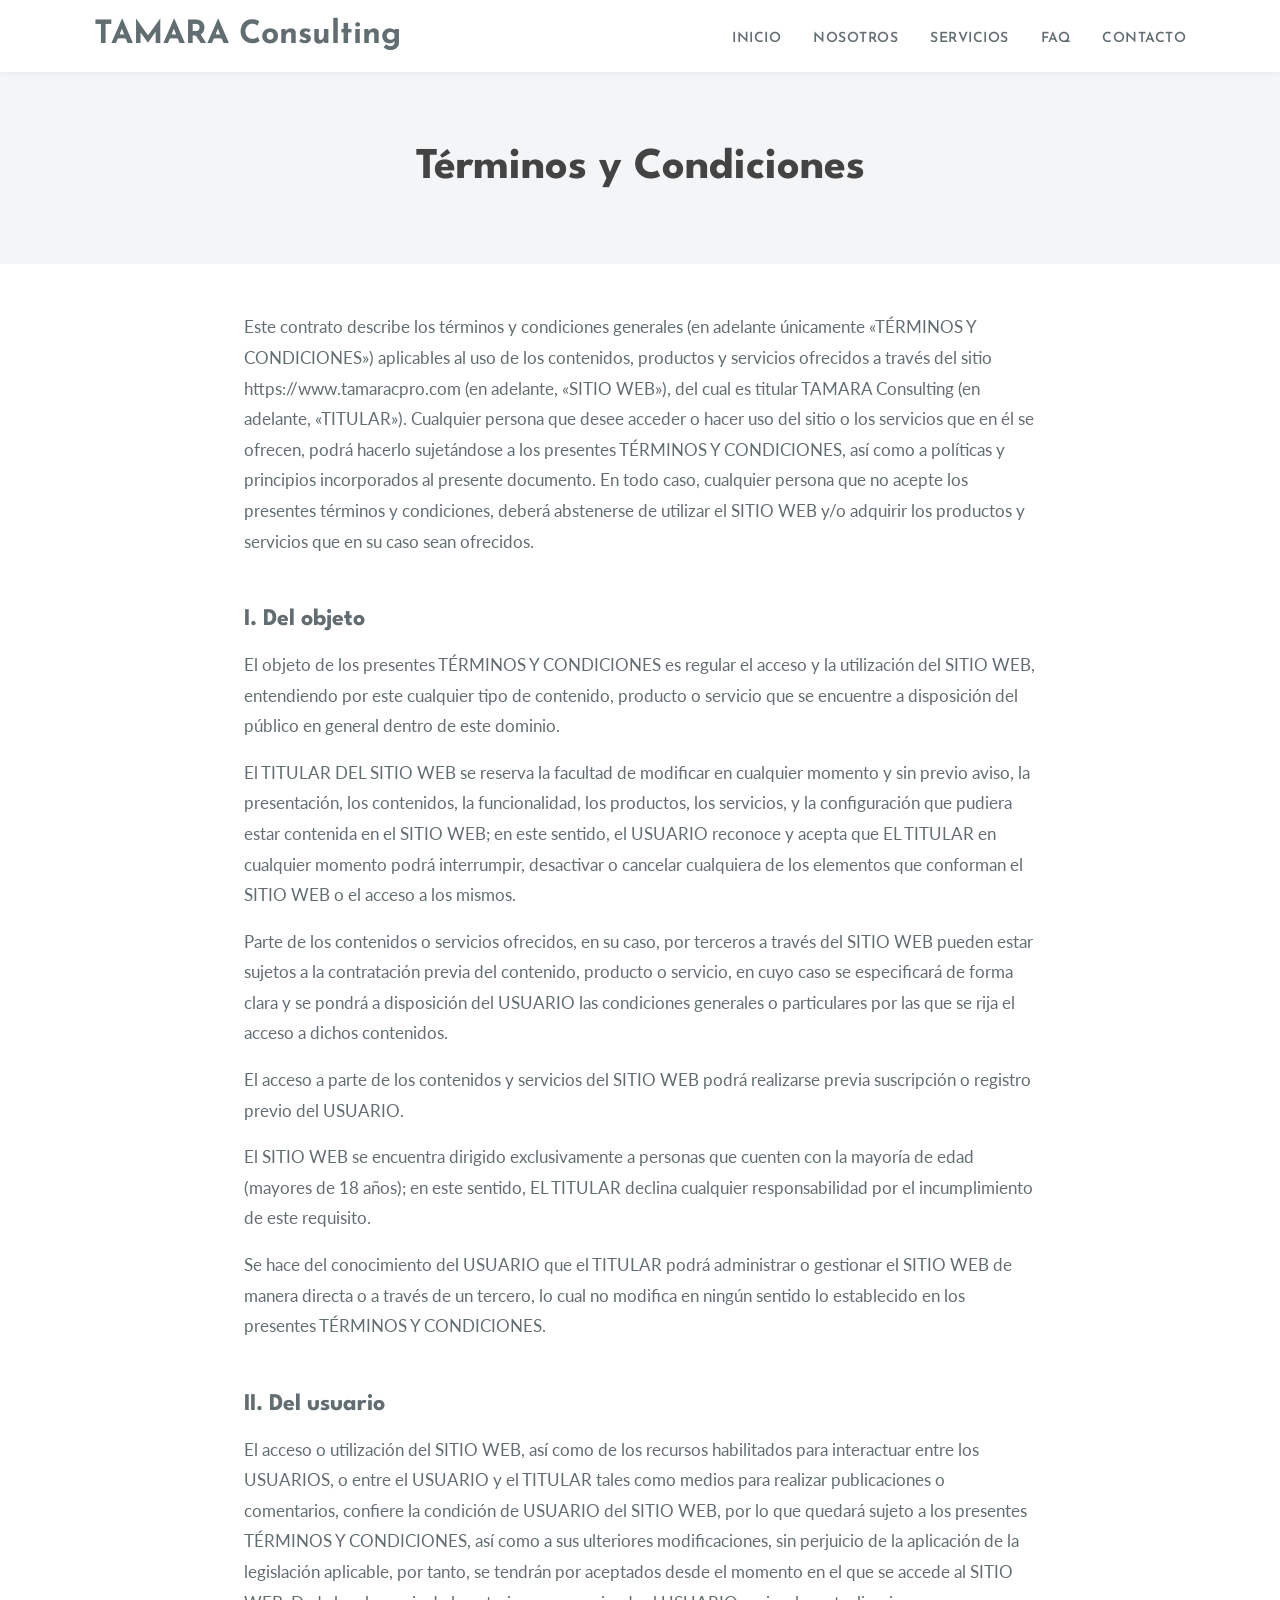
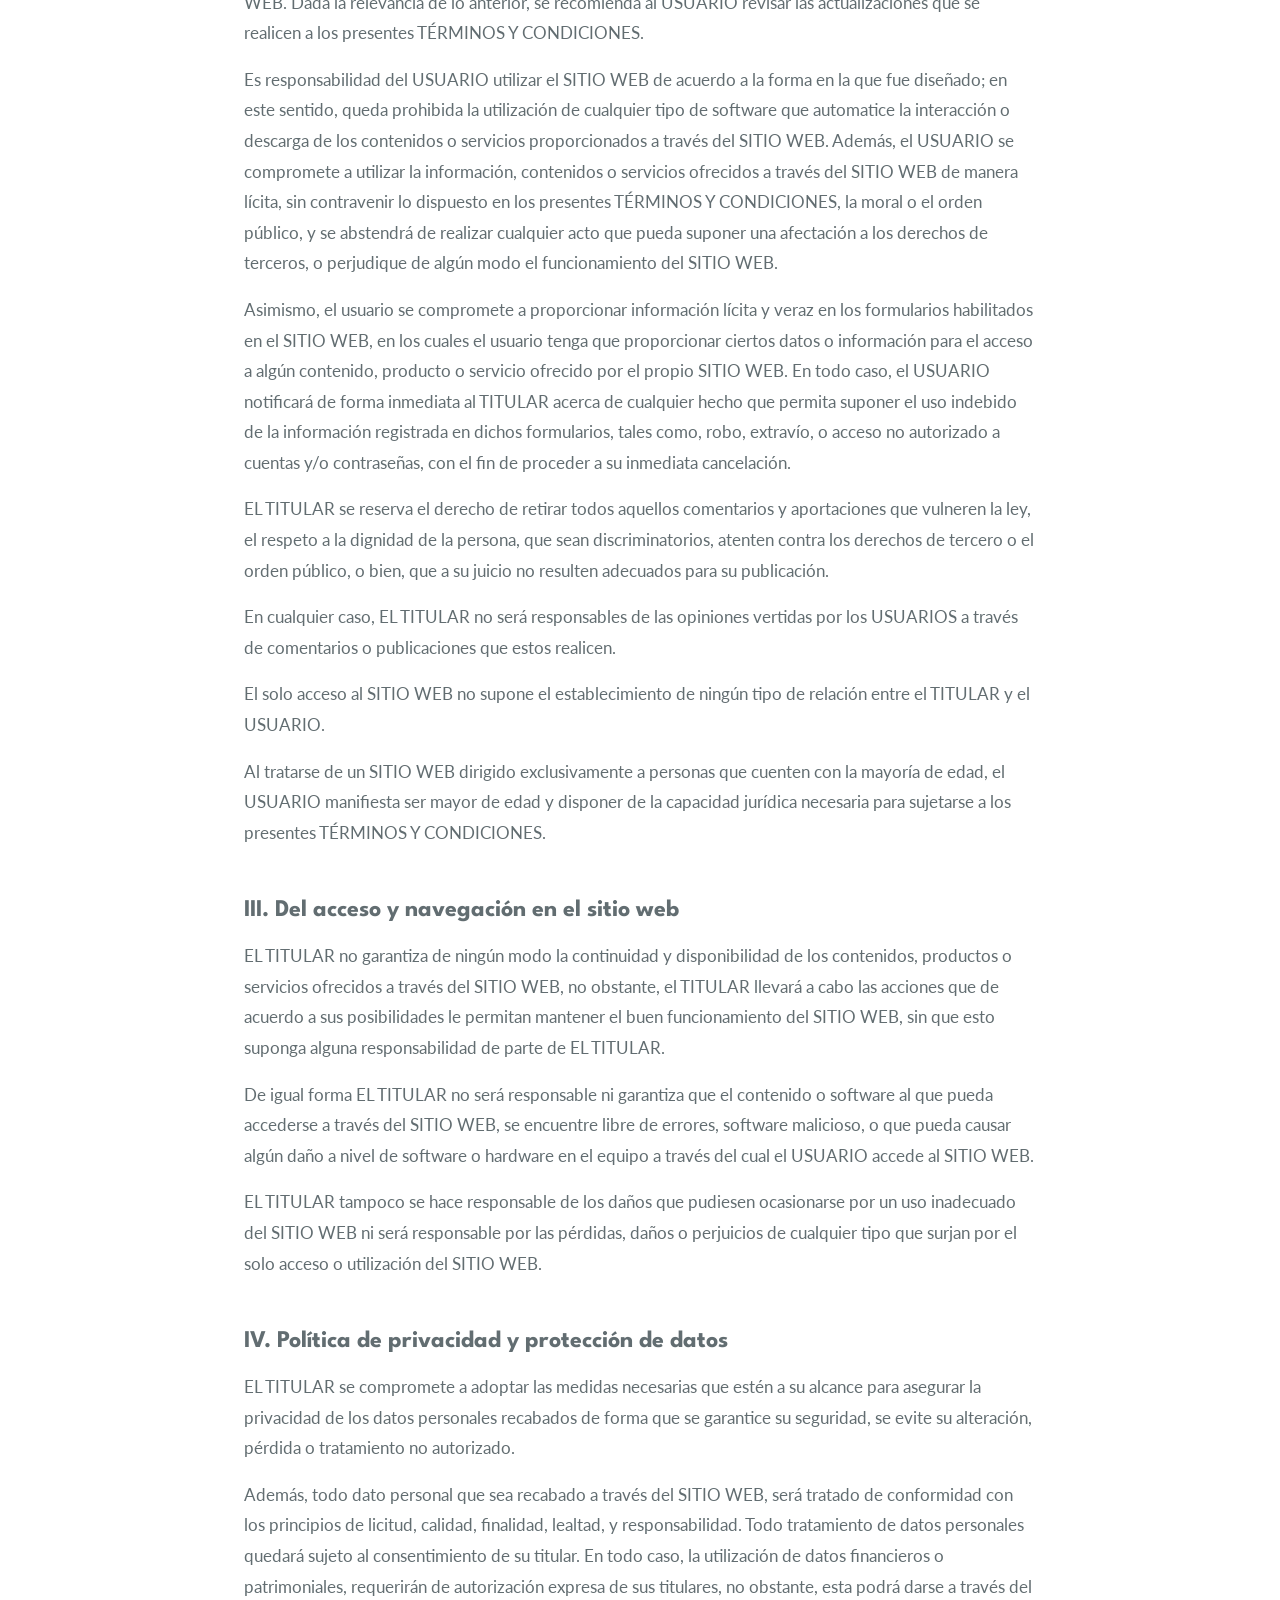
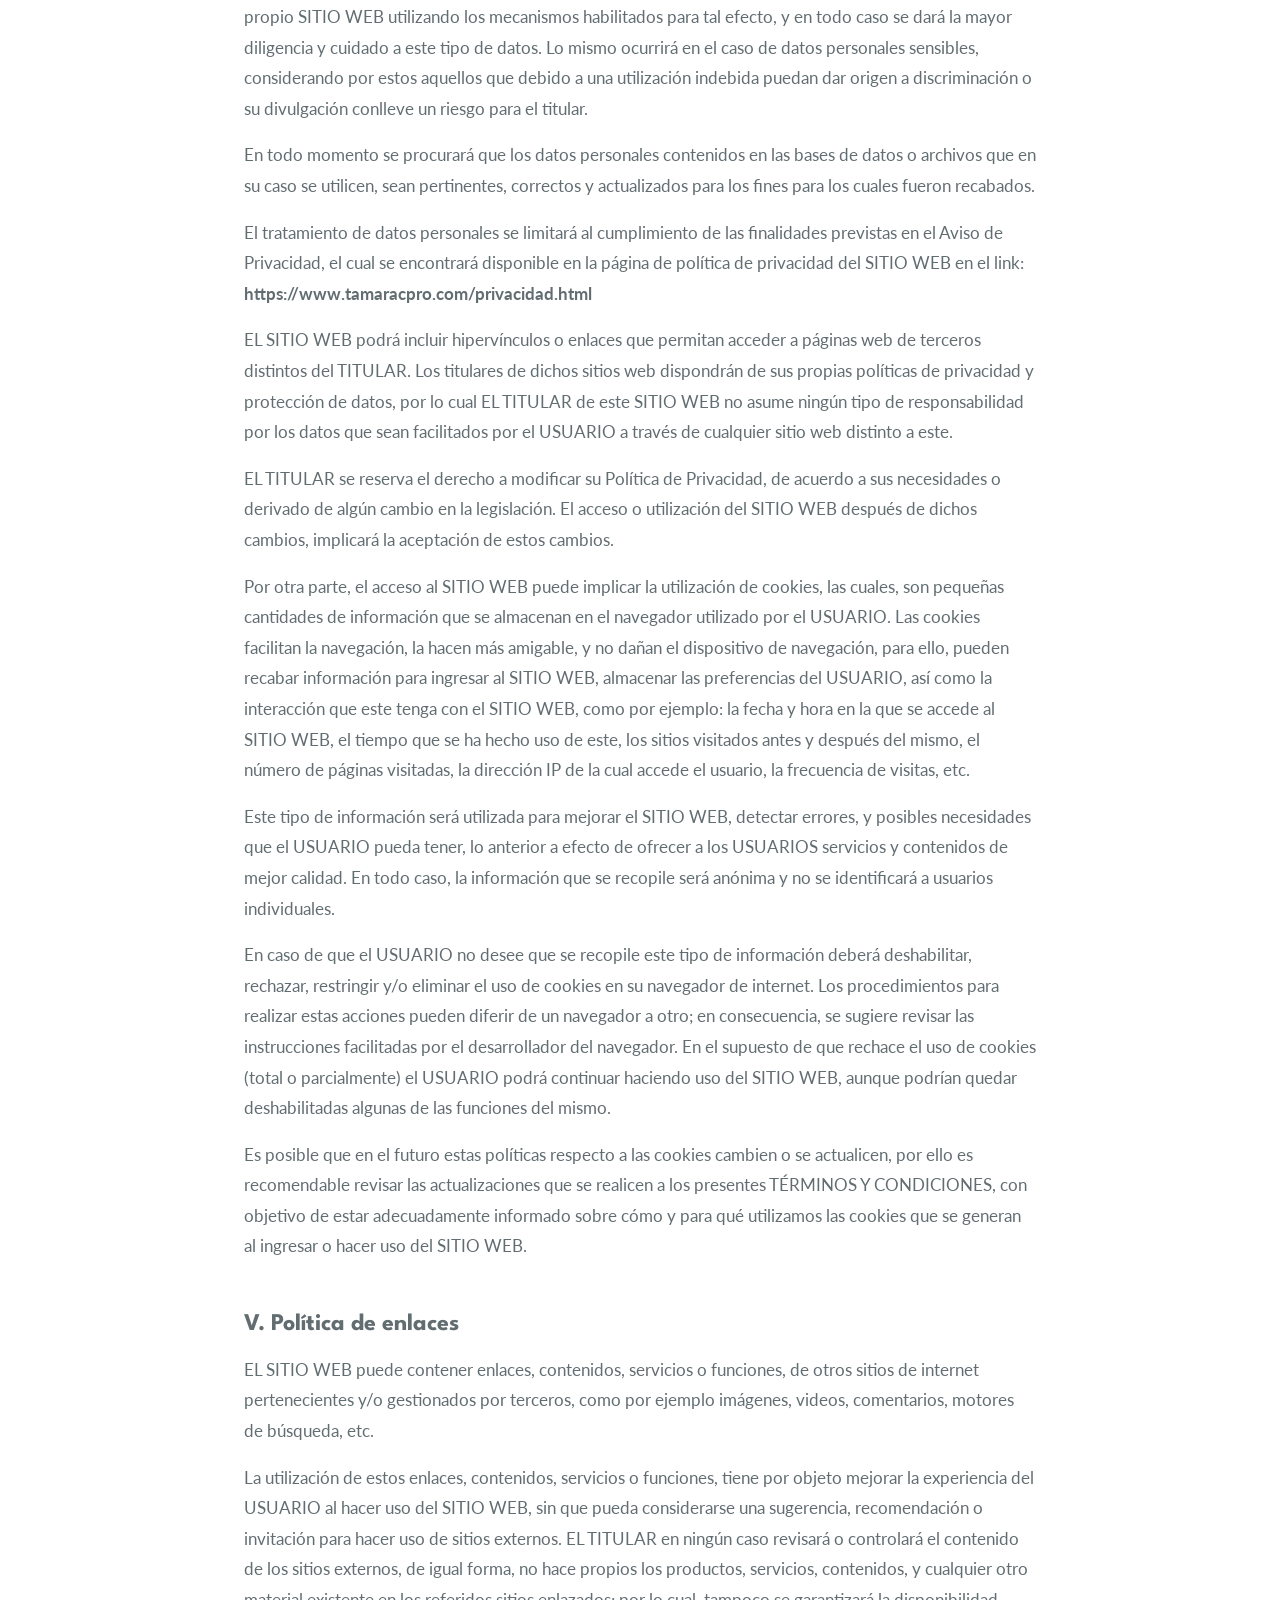
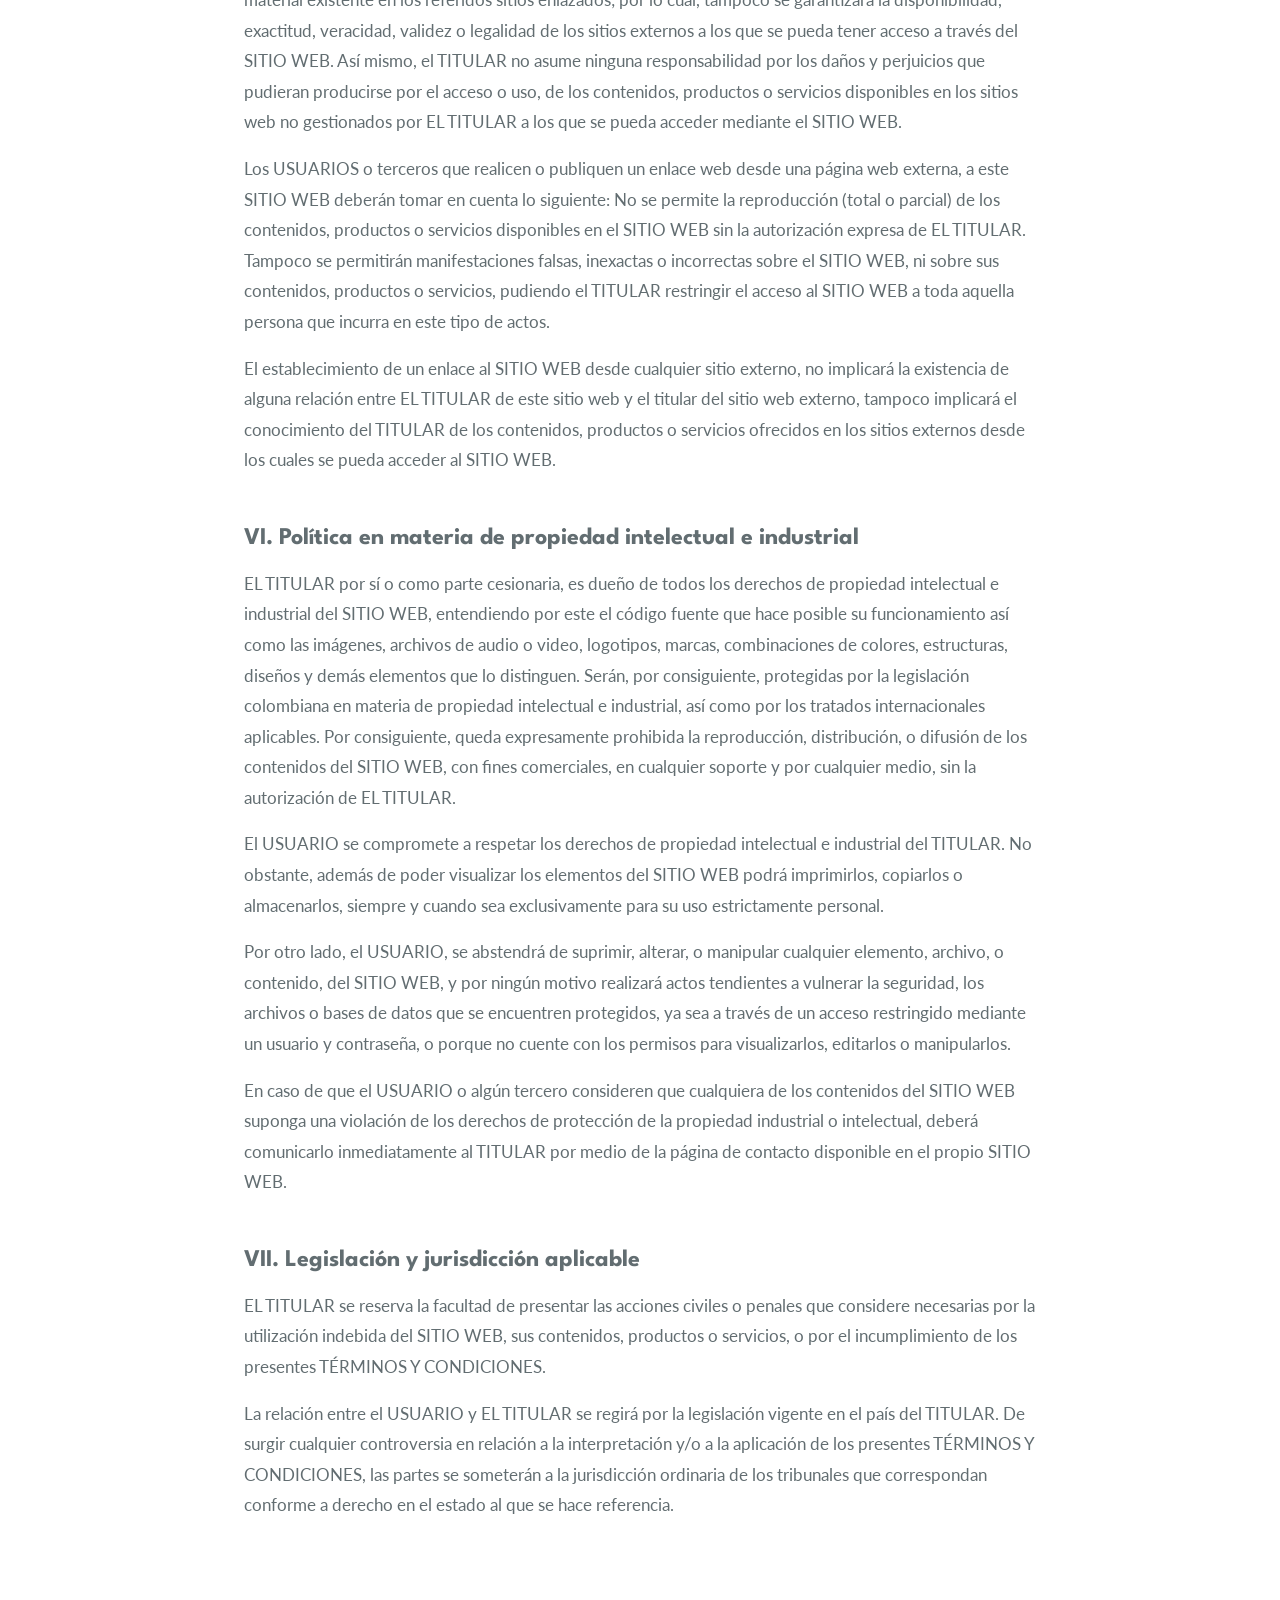
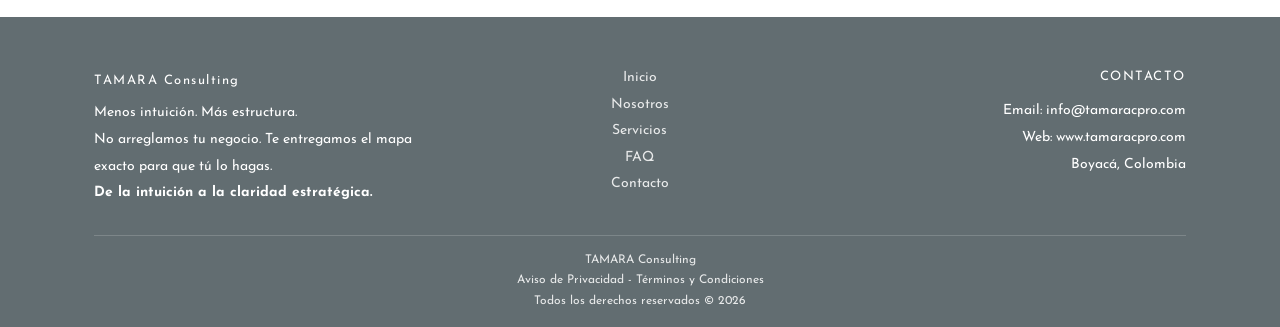
<file: terminos.html>
<!DOCTYPE html>
<html lang="es">
<head>
<meta charset="UTF-8">
<meta name="viewport" content="width=device-width, initial-scale=1.0">
<title>Términos y Condiciones | TAMARA Consulting</title>
<meta name="description" content="Términos y Condiciones de uso del sitio web de TAMARA Consulting. Uso de contenidos, productos y servicios de diagnóstico y estructura comercial.">
<link rel="icon" href="data:image/svg+xml,<svg xmlns='http://www.w3.org/2000/svg' viewBox='0 0 32 32'><rect width='32' height='32' rx='6' fill='%23626D71'/><text x='16' y='23' font-family='Arial' font-size='18' font-weight='bold' fill='white' text-anchor='middle'>T</text></svg>">
<link rel="preconnect" href="https://fonts.googleapis.com">
<link rel="preconnect" href="https://fonts.gstatic.com" crossorigin>
<link href="https://fonts.googleapis.com/css2?family=League+Spartan:wght@700&family=Josefin+Sans:wght@400;600;700&family=Lato:wght@400&display=swap" rel="stylesheet">
<link rel="stylesheet" href="styles.css">
</head>
<body>

<!-- SECCIÓN: NAVEGACIÓN -->
<nav class="nav" aria-label="Navegación principal">
  <div class="container nav-inner">
    <a href="index.html" class="logo">TAMARA Consulting</a>
    <ul class="nav-links">
      <li><a href="index.html">Inicio</a></li>
      <li><a href="nosotros.html">Nosotros</a></li>
      <li><a href="servicios.html">Servicios</a></li>
      <li><a href="faq.html">FAQ</a></li>
      <li><a href="contacto.html">Contacto</a></li>
    </ul>
    <button class="hamburger" id="hamburger" aria-label="Abrir menú" aria-expanded="false">
      <span></span><span></span><span></span>
    </button>
  </div>
</nav>

<div class="mobile-menu" id="mobileMenu">
  <a href="index.html">Inicio</a>
  <a href="servicios.html">Servicios</a>
  <a href="nosotros.html">Nosotros</a>
  <a href="faq.html">FAQ</a>
  <a href="contacto.html">Contacto</a>
</div>

<!-- SECCIÓN: ENCABEZADO -->
<section class="page-hero">
  <div class="container">
    <h1>Términos y Condiciones</h1>
  </div>
</section>

<!-- SECCIÓN: CONTENIDO -->
<section style="padding-top:48px">
  <div class="container legal-content">

    <p>Este contrato describe los términos y condiciones generales (en adelante únicamente «TÉRMINOS Y CONDICIONES») aplicables al uso de los contenidos, productos y servicios ofrecidos a través del sitio https://www.tamaracpro.com (en adelante, «SITIO WEB»), del cual es titular TAMARA Consulting (en adelante, «TITULAR»). Cualquier persona que desee acceder o hacer uso del sitio o los servicios que en él se ofrecen, podrá hacerlo sujetándose a los presentes TÉRMINOS Y CONDICIONES, así como a políticas y principios incorporados al presente documento. En todo caso, cualquier persona que no acepte los presentes términos y condiciones, deberá abstenerse de utilizar el SITIO WEB y/o adquirir los productos y servicios que en su caso sean ofrecidos.</p>

    <h2>I. Del objeto</h2>
    <p>El objeto de los presentes TÉRMINOS Y CONDICIONES es regular el acceso y la utilización del SITIO WEB, entendiendo por este cualquier tipo de contenido, producto o servicio que se encuentre a disposición del público en general dentro de este dominio.</p>
    <p>El TITULAR DEL SITIO WEB se reserva la facultad de modificar en cualquier momento y sin previo aviso, la presentación, los contenidos, la funcionalidad, los productos, los servicios, y la configuración que pudiera estar contenida en el SITIO WEB; en este sentido, el USUARIO reconoce y acepta que EL TITULAR en cualquier momento podrá interrumpir, desactivar o cancelar cualquiera de los elementos que conforman el SITIO WEB o el acceso a los mismos.</p>
    <p>Parte de los contenidos o servicios ofrecidos, en su caso, por terceros a través del SITIO WEB pueden estar sujetos a la contratación previa del contenido, producto o servicio, en cuyo caso se especificará de forma clara y se pondrá a disposición del USUARIO las condiciones generales o particulares por las que se rija el acceso a dichos contenidos.</p>
    <p>El acceso a parte de los contenidos y servicios del SITIO WEB podrá realizarse previa suscripción o registro previo del USUARIO.</p>
    <p>El SITIO WEB se encuentra dirigido exclusivamente a personas que cuenten con la mayoría de edad (mayores de 18 años); en este sentido, EL TITULAR declina cualquier responsabilidad por el incumplimiento de este requisito.</p>
    <p>Se hace del conocimiento del USUARIO que el TITULAR podrá administrar o gestionar el SITIO WEB de manera directa o a través de un tercero, lo cual no modifica en ningún sentido lo establecido en los presentes TÉRMINOS Y CONDICIONES.</p>

    <h2>II. Del usuario</h2>
    <p>El acceso o utilización del SITIO WEB, así como de los recursos habilitados para interactuar entre los USUARIOS, o entre el USUARIO y el TITULAR tales como medios para realizar publicaciones o comentarios, confiere la condición de USUARIO del SITIO WEB, por lo que quedará sujeto a los presentes TÉRMINOS Y CONDICIONES, así como a sus ulteriores modificaciones, sin perjuicio de la aplicación de la legislación aplicable, por tanto, se tendrán por aceptados desde el momento en el que se accede al SITIO WEB. Dada la relevancia de lo anterior, se recomienda al USUARIO revisar las actualizaciones que se realicen a los presentes TÉRMINOS Y CONDICIONES.</p>
    <p>Es responsabilidad del USUARIO utilizar el SITIO WEB de acuerdo a la forma en la que fue diseñado; en este sentido, queda prohibida la utilización de cualquier tipo de software que automatice la interacción o descarga de los contenidos o servicios proporcionados a través del SITIO WEB. Además, el USUARIO se compromete a utilizar la información, contenidos o servicios ofrecidos a través del SITIO WEB de manera lícita, sin contravenir lo dispuesto en los presentes TÉRMINOS Y CONDICIONES, la moral o el orden público, y se abstendrá de realizar cualquier acto que pueda suponer una afectación a los derechos de terceros, o perjudique de algún modo el funcionamiento del SITIO WEB.</p>
    <p>Asimismo, el usuario se compromete a proporcionar información lícita y veraz en los formularios habilitados en el SITIO WEB, en los cuales el usuario tenga que proporcionar ciertos datos o información para el acceso a algún contenido, producto o servicio ofrecido por el propio SITIO WEB. En todo caso, el USUARIO notificará de forma inmediata al TITULAR acerca de cualquier hecho que permita suponer el uso indebido de la información registrada en dichos formularios, tales como, robo, extravío, o acceso no autorizado a cuentas y/o contraseñas, con el fin de proceder a su inmediata cancelación.</p>
    <p>EL TITULAR se reserva el derecho de retirar todos aquellos comentarios y aportaciones que vulneren la ley, el respeto a la dignidad de la persona, que sean discriminatorios, atenten contra los derechos de tercero o el orden público, o bien, que a su juicio no resulten adecuados para su publicación.</p>
    <p>En cualquier caso, EL TITULAR no será responsables de las opiniones vertidas por los USUARIOS a través de comentarios o publicaciones que estos realicen.</p>
    <p>El solo acceso al SITIO WEB no supone el establecimiento de ningún tipo de relación entre el TITULAR y el USUARIO.</p>
    <p>Al tratarse de un SITIO WEB dirigido exclusivamente a personas que cuenten con la mayoría de edad, el USUARIO manifiesta ser mayor de edad y disponer de la capacidad jurídica necesaria para sujetarse a los presentes TÉRMINOS Y CONDICIONES.</p>

    <h2>III. Del acceso y navegación en el sitio web</h2>
    <p>EL TITULAR no garantiza de ningún modo la continuidad y disponibilidad de los contenidos, productos o servicios ofrecidos a través del SITIO WEB, no obstante, el TITULAR llevará a cabo las acciones que de acuerdo a sus posibilidades le permitan mantener el buen funcionamiento del SITIO WEB, sin que esto suponga alguna responsabilidad de parte de EL TITULAR.</p>
    <p>De igual forma EL TITULAR no será responsable ni garantiza que el contenido o software al que pueda accederse a través del SITIO WEB, se encuentre libre de errores, software malicioso, o que pueda causar algún daño a nivel de software o hardware en el equipo a través del cual el USUARIO accede al SITIO WEB.</p>
    <p>EL TITULAR tampoco se hace responsable de los daños que pudiesen ocasionarse por un uso inadecuado del SITIO WEB ni será responsable por las pérdidas, daños o perjuicios de cualquier tipo que surjan por el solo acceso o utilización del SITIO WEB.</p>

    <h2>IV. Política de privacidad y protección de datos</h2>
    <p>EL TITULAR se compromete a adoptar las medidas necesarias que estén a su alcance para asegurar la privacidad de los datos personales recabados de forma que se garantice su seguridad, se evite su alteración, pérdida o tratamiento no autorizado.</p>
    <p>Además, todo dato personal que sea recabado a través del SITIO WEB, será tratado de conformidad con los principios de licitud, calidad, finalidad, lealtad, y responsabilidad. Todo tratamiento de datos personales quedará sujeto al consentimiento de su titular. En todo caso, la utilización de datos financieros o patrimoniales, requerirán de autorización expresa de sus titulares, no obstante, esta podrá darse a través del propio SITIO WEB utilizando los mecanismos habilitados para tal efecto, y en todo caso se dará la mayor diligencia y cuidado a este tipo de datos. Lo mismo ocurrirá en el caso de datos personales sensibles, considerando por estos aquellos que debido a una utilización indebida puedan dar origen a discriminación o su divulgación conlleve un riesgo para el titular.</p>
    <p>En todo momento se procurará que los datos personales contenidos en las bases de datos o archivos que en su caso se utilicen, sean pertinentes, correctos y actualizados para los fines para los cuales fueron recabados.</p>
    <p>El tratamiento de datos personales se limitará al cumplimiento de las finalidades previstas en el Aviso de Privacidad, el cual se encontrará disponible en la página de política de privacidad del SITIO WEB en el link: <a href="https://www.tamaracpro.com/privacidad.html">https://www.tamaracpro.com/privacidad.html</a></p>
    <p>EL SITIO WEB podrá incluir hipervínculos o enlaces que permitan acceder a páginas web de terceros distintos del TITULAR. Los titulares de dichos sitios web dispondrán de sus propias políticas de privacidad y protección de datos, por lo cual EL TITULAR de este SITIO WEB no asume ningún tipo de responsabilidad por los datos que sean facilitados por el USUARIO a través de cualquier sitio web distinto a este.</p>
    <p>EL TITULAR se reserva el derecho a modificar su Política de Privacidad, de acuerdo a sus necesidades o derivado de algún cambio en la legislación. El acceso o utilización del SITIO WEB después de dichos cambios, implicará la aceptación de estos cambios.</p>
    <p>Por otra parte, el acceso al SITIO WEB puede implicar la utilización de cookies, las cuales, son pequeñas cantidades de información que se almacenan en el navegador utilizado por el USUARIO. Las cookies facilitan la navegación, la hacen más amigable, y no dañan el dispositivo de navegación, para ello, pueden recabar información para ingresar al SITIO WEB, almacenar las preferencias del USUARIO, así como la interacción que este tenga con el SITIO WEB, como por ejemplo: la fecha y hora en la que se accede al SITIO WEB, el tiempo que se ha hecho uso de este, los sitios visitados antes y después del mismo, el número de páginas visitadas, la dirección IP de la cual accede el usuario, la frecuencia de visitas, etc.</p>
    <p>Este tipo de información será utilizada para mejorar el SITIO WEB, detectar errores, y posibles necesidades que el USUARIO pueda tener, lo anterior a efecto de ofrecer a los USUARIOS servicios y contenidos de mejor calidad. En todo caso, la información que se recopile será anónima y no se identificará a usuarios individuales.</p>
    <p>En caso de que el USUARIO no desee que se recopile este tipo de información deberá deshabilitar, rechazar, restringir y/o eliminar el uso de cookies en su navegador de internet. Los procedimientos para realizar estas acciones pueden diferir de un navegador a otro; en consecuencia, se sugiere revisar las instrucciones facilitadas por el desarrollador del navegador. En el supuesto de que rechace el uso de cookies (total o parcialmente) el USUARIO podrá continuar haciendo uso del SITIO WEB, aunque podrían quedar deshabilitadas algunas de las funciones del mismo.</p>
    <p>Es posible que en el futuro estas políticas respecto a las cookies cambien o se actualicen, por ello es recomendable revisar las actualizaciones que se realicen a los presentes TÉRMINOS Y CONDICIONES, con objetivo de estar adecuadamente informado sobre cómo y para qué utilizamos las cookies que se generan al ingresar o hacer uso del SITIO WEB.</p>

    <h2>V. Política de enlaces</h2>
    <p>EL SITIO WEB puede contener enlaces, contenidos, servicios o funciones, de otros sitios de internet pertenecientes y/o gestionados por terceros, como por ejemplo imágenes, videos, comentarios, motores de búsqueda, etc.</p>
    <p>La utilización de estos enlaces, contenidos, servicios o funciones, tiene por objeto mejorar la experiencia del USUARIO al hacer uso del SITIO WEB, sin que pueda considerarse una sugerencia, recomendación o invitación para hacer uso de sitios externos. EL TITULAR en ningún caso revisará o controlará el contenido de los sitios externos, de igual forma, no hace propios los productos, servicios, contenidos, y cualquier otro material existente en los referidos sitios enlazados; por lo cual, tampoco se garantizará la disponibilidad, exactitud, veracidad, validez o legalidad de los sitios externos a los que se pueda tener acceso a través del SITIO WEB. Así mismo, el TITULAR no asume ninguna responsabilidad por los daños y perjuicios que pudieran producirse por el acceso o uso, de los contenidos, productos o servicios disponibles en los sitios web no gestionados por EL TITULAR a los que se pueda acceder mediante el SITIO WEB.</p>
    <p>Los USUARIOS o terceros que realicen o publiquen un enlace web desde una página web externa, a este SITIO WEB deberán tomar en cuenta lo siguiente: No se permite la reproducción (total o parcial) de los contenidos, productos o servicios disponibles en el SITIO WEB sin la autorización expresa de EL TITULAR. Tampoco se permitirán manifestaciones falsas, inexactas o incorrectas sobre el SITIO WEB, ni sobre sus contenidos, productos o servicios, pudiendo el TITULAR restringir el acceso al SITIO WEB a toda aquella persona que incurra en este tipo de actos.</p>
    <p>El establecimiento de un enlace al SITIO WEB desde cualquier sitio externo, no implicará la existencia de alguna relación entre EL TITULAR de este sitio web y el titular del sitio web externo, tampoco implicará el conocimiento del TITULAR de los contenidos, productos o servicios ofrecidos en los sitios externos desde los cuales se pueda acceder al SITIO WEB.</p>

    <h2>VI. Política en materia de propiedad intelectual e industrial</h2>
    <p>EL TITULAR por sí o como parte cesionaria, es dueño de todos los derechos de propiedad intelectual e industrial del SITIO WEB, entendiendo por este el código fuente que hace posible su funcionamiento así como las imágenes, archivos de audio o video, logotipos, marcas, combinaciones de colores, estructuras, diseños y demás elementos que lo distinguen. Serán, por consiguiente, protegidas por la legislación colombiana en materia de propiedad intelectual e industrial, así como por los tratados internacionales aplicables. Por consiguiente, queda expresamente prohibida la reproducción, distribución, o difusión de los contenidos del SITIO WEB, con fines comerciales, en cualquier soporte y por cualquier medio, sin la autorización de EL TITULAR.</p>
    <p>El USUARIO se compromete a respetar los derechos de propiedad intelectual e industrial del TITULAR. No obstante, además de poder visualizar los elementos del SITIO WEB podrá imprimirlos, copiarlos o almacenarlos, siempre y cuando sea exclusivamente para su uso estrictamente personal.</p>
    <p>Por otro lado, el USUARIO, se abstendrá de suprimir, alterar, o manipular cualquier elemento, archivo, o contenido, del SITIO WEB, y por ningún motivo realizará actos tendientes a vulnerar la seguridad, los archivos o bases de datos que se encuentren protegidos, ya sea a través de un acceso restringido mediante un usuario y contraseña, o porque no cuente con los permisos para visualizarlos, editarlos o manipularlos.</p>
    <p>En caso de que el USUARIO o algún tercero consideren que cualquiera de los contenidos del SITIO WEB suponga una violación de los derechos de protección de la propiedad industrial o intelectual, deberá comunicarlo inmediatamente al TITULAR por medio de la página de contacto disponible en el propio SITIO WEB.</p>

    <h2>VII. Legislación y jurisdicción aplicable</h2>
    <p>EL TITULAR se reserva la facultad de presentar las acciones civiles o penales que considere necesarias por la utilización indebida del SITIO WEB, sus contenidos, productos o servicios, o por el incumplimiento de los presentes TÉRMINOS Y CONDICIONES.</p>
    <p>La relación entre el USUARIO y EL TITULAR se regirá por la legislación vigente en el país del TITULAR. De surgir cualquier controversia en relación a la interpretación y/o a la aplicación de los presentes TÉRMINOS Y CONDICIONES, las partes se someterán a la jurisdicción ordinaria de los tribunales que correspondan conforme a derecho en el estado al que se hace referencia.</p>

  </div>
</section>

<!-- SECCIÓN: FOOTER (maestro — usar en TODAS las páginas) -->
<footer>
  <div class="container">
    <div class="footer-grid">
      <div>
        <span class="footer-brand">TAMARA Consulting</span>
        <p>Menos intuición. Más estructura.</p>
        <p>No arreglamos tu negocio. Te entregamos el mapa exacto para que tú lo hagas.</p>
        <p><strong>De la intuición a la claridad estratégica.</strong></p>
      </div>
      <div>
        <p>
          <a href="index.html">Inicio</a><br>
          <a href="nosotros.html">Nosotros</a><br>
          <a href="servicios.html">Servicios</a><br>
          <a href="faq.html">FAQ</a><br>
          <a href="contacto.html">Contacto</a>
        </p>
      </div>
      <div>
        <h4>Contacto</h4>
        <p>Email: info@tamaracpro.com<br>Web: www.tamaracpro.com<br>Boyacá, Colombia</p>
      </div>
    </div>
    <div class="footer-bottom">
      <p>TAMARA Consulting</p>
      <p><a href="privacidad.html">Aviso de Privacidad</a> - <a href="terminos.html">Términos y Condiciones</a></p>
      <p>Todos los derechos reservados © <span id="year">2026</span></p>
    </div>
  </div>
</footer>

<script src="script.js"></script>
</body>
</html>
</file>
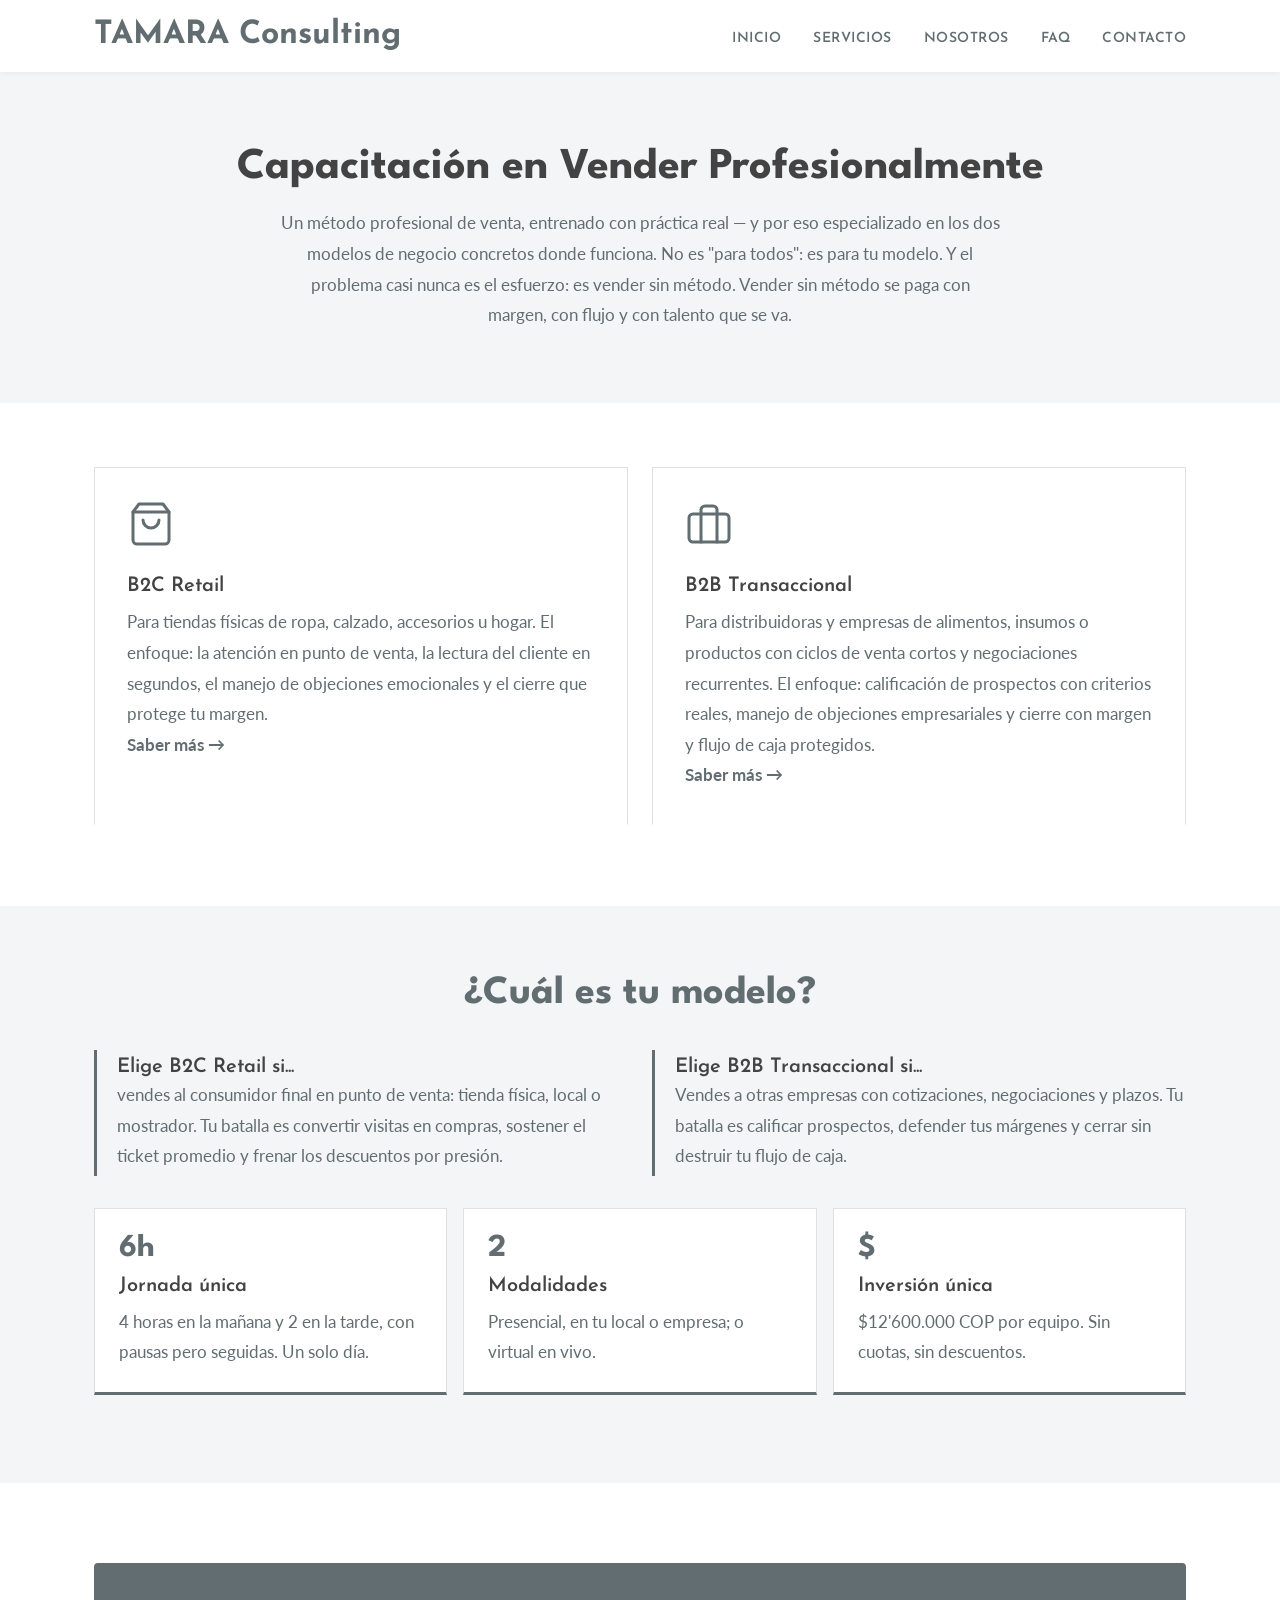
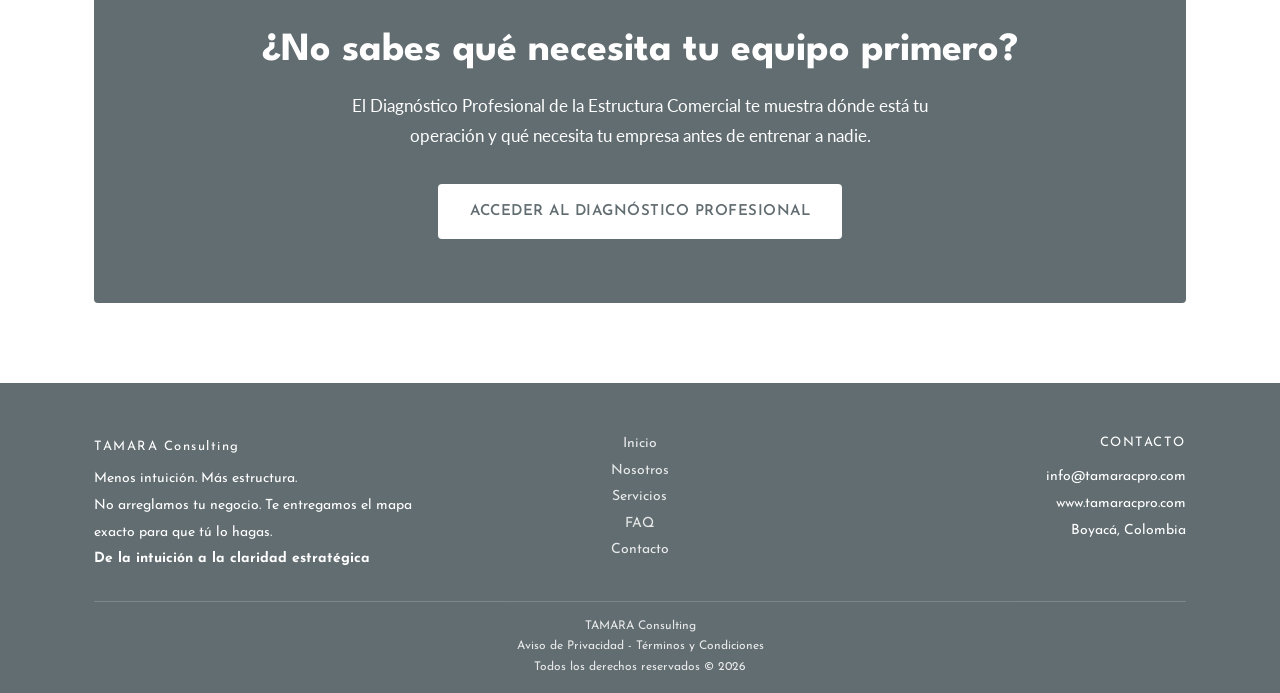
<file: venta-pro.html>
<!DOCTYPE html>
<html lang="es">
<head>
<meta charset="UTF-8">
<meta name="viewport" content="width=device-width, initial-scale=1.0">
<title>Capacitación en Vender Profesionalmente | TAMARA Consulting</title>
<meta name="description" content="Un método profesional de venta, dos modelos de negocio: B2C Retail y B2B Transaccional. Jornada intensiva de 6 horas, presencial o virtual, para equipos comerciales en Colombia.">
<meta property="og:title" content="Capacitación en Vender Profesionalmente | TAMARA Consulting">
<meta property="og:description" content="Un mismo estándar de entrenamiento, especializado en los dos modelos donde funciona: punto de venta retail y negociación B2B.">
<link rel="icon" href="data:image/svg+xml,<svg xmlns='http://www.w3.org/2000/svg' viewBox='0 0 32 32'><rect width='32' height='32' rx='6' fill='%23626D71'/><text x='16' y='23' font-family='Arial' font-size='18' font-weight='bold' fill='white' text-anchor='middle'>T</text></svg>">
<link rel="preconnect" href="https://fonts.googleapis.com">
<link rel="preconnect" href="https://fonts.gstatic.com" crossorigin>
<link href="https://fonts.googleapis.com/css2?family=League+Spartan:wght@700&family=Josefin+Sans:wght@400;600;700&family=Lato:wght@400&display=swap" rel="stylesheet">
<link rel="stylesheet" href="styles.css">
</head>
<body>

<!-- SECCIÓN: NAVEGACIÓN -->
<nav class="nav" aria-label="Navegación principal">
  <div class="container nav-inner">
    <a href="index.html" class="logo">TAMARA Consulting</a>
    <ul class="nav-links">
      <li><a href="index.html">Inicio</a></li>
      <li><a href="servicios.html" class="active">Servicios</a></li>
      <li><a href="nosotros.html">Nosotros</a></li>
      <li><a href="faq.html">FAQ</a></li>
      <li><a href="contacto.html">Contacto</a></li>
    </ul>
    <button class="hamburger" id="hamburger" aria-label="Abrir menú" aria-expanded="false">
      <span></span><span></span><span></span>
    </button>
  </div>
</nav>

<div class="mobile-menu" id="mobileMenu">
  <a href="index.html">Inicio</a>
  <a href="servicios.html">Servicios</a>
  <a href="nosotros.html">Nosotros</a>
  <a href="faq.html">FAQ</a>
  <a href="contacto.html">Contacto</a>
</div>

<!-- SECCIÓN: ENCABEZADO -->
<section class="page-hero">
  <div class="container">
    <h1>Capacitación en Vender Profesionalmente</h1>
    <p style="max-width:720px;margin:16px auto 0">Un método profesional de venta, entrenado con práctica real — y por eso especializado en los dos modelos de negocio concretos donde funciona. No es "para todos": es para tu modelo. Y el problema casi nunca es el esfuerzo: es vender sin método. Vender sin método se paga con margen, con flujo y con talento que se va.</p>
  </div>
</section>

<!-- SECCIÓN: LOS DOS PROGRAMAS -->
<section style="padding-top:64px">
  <div class="container">
    <div class="services-grid">
      <div class="card fade-in">
        <svg viewBox="0 0 24 24" aria-hidden="true"><path d="M6 2 3 6v14a2 2 0 0 0 2 2h14a2 2 0 0 0 2-2V6l-3-4z"/><line x1="3" y1="6" x2="21" y2="6"/><path d="M16 10a4 4 0 0 1-8 0"/></svg>
        <h3>B2C Retail</h3>
        <p>Para tiendas físicas de ropa, calzado, accesorios u hogar. El enfoque: la atención en punto de venta, la lectura del cliente en segundos, el manejo de objeciones emocionales y el cierre que protege tu margen.</p>
        <a href="venta-pro-b2c.html" class="link-more" aria-label="Ver el programa completo de Capacitación en Vender Profesionalmente B2C Retail">Saber más →</a>
      </div>
      <div class="card fade-in">
        <svg viewBox="0 0 24 24" aria-hidden="true"><rect x="2" y="7" width="20" height="14" rx="2"/><path d="M16 21V5a2 2 0 0 0-2-2h-4a2 2 0 0 0-2 2v16"/></svg>
        <h3>B2B Transaccional</h3>
        <p>Para distribuidoras y empresas de alimentos, insumos o productos con ciclos de venta cortos y negociaciones recurrentes. El enfoque: calificación de prospectos con criterios reales, manejo de objeciones empresariales y cierre con margen y flujo de caja protegidos.</p>
        <a href="venta-pro-b2b.html" class="link-more" aria-label="Ver el programa completo de Capacitación en Vender Profesionalmente B2B Transaccional">Saber más →</a>
      </div>
    </div>
  </div>
</section>

<!-- SECCIÓN: ¿CUÁL ES TU MODELO? -->
<section style="background:var(--bg-alt);padding-top:64px">
  <div class="container">
    <h2 class="text-center fade-in">¿Cuál es tu modelo?</h2>
    <div class="duo fade-in">
      <div>
        <h3>Elige B2C Retail si...</h3>
        <p>vendes al consumidor final en punto de venta: tienda física, local o mostrador. Tu batalla es convertir visitas en compras, sostener el ticket promedio y frenar los descuentos por presión.</p>
      </div>
      <div>
        <h3>Elige B2B Transaccional si...</h3>
        <p>Vendes a otras empresas con cotizaciones, negociaciones y plazos. Tu batalla es calificar prospectos, defender tus márgenes y cerrar sin destruir tu flujo de caja.</p>
      </div>
    </div>
    <div class="mini-steps fade-in">
      <div>
        <span class="num">6h</span>
        <h3>Jornada única</h3>
        <p>4 horas en la mañana y 2 en la tarde, con pausas pero seguidas. Un solo día.</p>
      </div>
      <div>
        <span class="num">2</span>
        <h3>Modalidades</h3>
        <p>Presencial, en tu local o empresa; o virtual en vivo.</p>
      </div>
      <div>
        <span class="num">$</span>
        <h3>Inversión única</h3>
        <p>$12'600.000 COP por equipo. Sin cuotas, sin descuentos.</p>
      </div>
    </div>
  </div>
</section>

<!-- SECCIÓN: CTA FINAL -->
<section>
  <div class="container">
    <div class="cta-box fade-in">
      <h2>¿No sabes qué necesita tu equipo primero?</h2>
      <p>El Diagnóstico Profesional de la Estructura Comercial te muestra dónde está tu operación y qué necesita tu empresa antes de entrenar a nadie.</p>
      <a href="diagnostico.html" class="btn">Acceder al Diagnóstico Profesional</a>
    </div>
  </div>
</section>

<!-- SECCIÓN: FOOTER (maestro) -->
<footer>
  <div class="container">
    <div class="footer-grid">
      <div>
        <span class="footer-brand">TAMARA Consulting</span>
        <p>Menos intuición. Más estructura.</p>
        <p>No arreglamos tu negocio. Te entregamos el mapa exacto para que tú lo hagas.</p>
        <p><strong>De la intuición a la claridad estratégica</strong></p>
      </div>
      <div>
        <p>
          <a href="index.html">Inicio</a><br>
          <a href="nosotros.html">Nosotros</a><br>
          <a href="servicios.html">Servicios</a><br>
          <a href="faq.html">FAQ</a><br>
          <a href="contacto.html">Contacto</a>
        </p>
      </div>
      <div>
        <h4>Contacto</h4>
        <p>info@tamaracpro.com<br>www.tamaracpro.com<br>Boyacá, Colombia</p>
      </div>
    </div>
    <div class="footer-bottom">
      <p>TAMARA Consulting</p>
      <p><a href="privacidad.html">Aviso de Privacidad</a> - <a href="terminos.html">Términos y Condiciones</a></p>
      <p>Todos los derechos reservados © <span id="year">2026</span></p>
    </div>
  </div>
</footer>

<script src="script.js"></script>
</body>
</html>
</file>
<file: styles.css>
/* ============================================================
   TAMARA Consulting — styles.css (v6 — reparada y deduplicada)
   Edita aquí colores y estilos de TODO el sitio
   ============================================================ */

:root{
  --bg:#FFFFFF;
  --bg-alt:#F4F5F7;
  --text:#434343;
  --text-2:#626D71;
  --accent:#626D71;
  --accent-hover:#4A5357;
  --border:#E0E0E0;
  --gold:#B08D57;
  --gold-text:#8F6D3F;
  --coral:#C0574F;
}

*{margin:0;padding:0;box-sizing:border-box}
html{scroll-behavior:smooth}
body{font-family:'Lato',sans-serif;font-size:17px;line-height:1.8;color:var(--text-2);background:var(--bg);overflow-x:clip}
img{max-width:100%;height:auto}
.container{max-width:1140px;margin:0 auto;padding:0 24px}
section{padding:80px 0}

/* Tipografía — League Spartan solo carga peso 700 en el link de fuentes */
h1,h2{font-family:'League Spartan',sans-serif;font-weight:700;color:var(--text)}
h1{font-size:38px;line-height:1.1}
h2{font-size:28px;line-height:1.2;margin-bottom:16px;color:var(--accent)}
h3{font-family:'Josefin Sans',sans-serif;font-weight:600;font-size:20px;line-height:1.3;color:var(--text)}
.section-sub{max-width:680px;margin:0 auto 48px;text-align:center}
.text-center{text-align:center}

/* Botones */
.btn{display:inline-block;font-family:'Josefin Sans',sans-serif;font-weight:600;font-size:15px;
letter-spacing:.5px;text-transform:uppercase;background:var(--accent);color:#fff;border:none;
border-radius:4px;padding:14px 32px;cursor:pointer;text-decoration:none;transition:background .3s}
.btn:hover{background:var(--accent-hover)}
.btn-outline{background:transparent;border:1px solid var(--accent);color:var(--accent)}
.btn-outline:hover{background:var(--accent);color:#fff}

/* NAV */
.nav{position:sticky;top:0;z-index:100;background:rgba(255,255,255,.75);backdrop-filter:blur(10px);-webkit-backdrop-filter:blur(10px);box-shadow:0 1px 6px rgba(0,0,0,.05)}
.nav-inner{display:flex;justify-content:space-between;align-items:center;height:50px}
.logo{font-family:'Josefin Sans',sans-serif;font-weight:700;font-size:26px;color:var(--accent);text-decoration:none}
.nav-links{display:none;list-style:none;gap:32px}
.nav-links a{text-decoration:none;color:var(--text-2);font-family:'Josefin Sans',sans-serif;
font-weight:600;font-size:14px;letter-spacing:.5px;text-transform:uppercase;transition:color .3s}
.nav-links a:hover,.nav-links a.active{color:var(--accent)}
.hamburger{display:flex;flex-direction:column;gap:5px;background:none;border:none;cursor:pointer;padding:8px}
.hamburger span{width:24px;height:2px;background:var(--text);transition:.3s}
.mobile-menu{position:fixed;inset:0;background:#fff;z-index:99;display:flex;flex-direction:column;
align-items:center;justify-content:center;gap:32px;opacity:0;pointer-events:none;transition:opacity .3s}
.mobile-menu.open{opacity:1;pointer-events:auto}
.mobile-menu a{font-family:'League Spartan',sans-serif;font-weight:700;font-size:28px;color:var(--text);text-decoration:none}

/* HERO (portada) */
.hero{position:relative;min-height:calc(100vh - 72px);display:flex;align-items:center;padding:40px 0}
.hero-bg{position:absolute;inset:0;width:100%;height:100%;object-fit:cover}
.hero-overlay{position:absolute;inset:0;background:rgba(67,67,67,.65);z-index:1}
.hero-overlay-dark{background:rgba(67,67,67,.72)}
.hero-content{position:relative;z-index:2;color:#fff;max-width:760px}
.hero-content h1{color:#fff;margin-bottom:24px}
.hero-sub{font-size:19px;margin-bottom:40px}

/* PAGE HERO (páginas internas) */
.page-hero{background:var(--bg-alt);padding:72px 0;text-align:center}
.page-hero h1{font-size:30px}
@media (min-width:768px){.page-hero h1{font-size:44px}}

/* TARJETAS */
.cards-3{display:grid;gap:24px}
.services-grid{display:grid;gap:24px}
.card{background:#fff;border:1px solid var(--border);border-bottom:3px solid transparent;
padding:32px;transition:border-color .3s}
.card:hover{border-bottom-color:var(--accent)}
.card svg{width:48px;height:48px;stroke:var(--accent);fill:none;stroke-width:1.5;
stroke-linecap:round;stroke-linejoin:round;margin-bottom:16px}
.card h3{margin-bottom:8px}
.link-more{color:var(--accent);text-decoration:none;font-weight:700}
.link-more:hover{color:var(--accent-hover)}

/* Recuadros de desafío alineados abajo entre tarjetas */
.cards-3 .card{display:flex;flex-direction:column}
.cards-3 .card .challenge{margin-top:auto}
.cards-3 .card p:not(.challenge){margin-bottom:20px}

#beneficios .card h3{text-align:center}
#beneficios .card p{text-align:center}

/* PROCESO */
.steps{display:grid;gap:40px}
.step{position:relative}
.step-num{font-family:'League Spartan',sans-serif;font-weight:700;font-size:48px;
color:var(--accent);line-height:1;margin-bottom:12px;display:inline-block}
.step h3{margin-bottom:8px}
.step:not(:last-child)::after{content:'';position:absolute;left:26px;top:66px;bottom:-40px;
width:2px;background:var(--border)}

/* PRUEBA SOCIAL */
.logos{display:grid;grid-template-columns:repeat(3,1fr);gap:24px;margin-bottom:56px}
.logo-box{background:var(--bg-alt);border:1px solid var(--border);height:96px;display:flex;
align-items:center;justify-content:center;color:var(--text-2);
font-family:'Josefin Sans',sans-serif;font-weight:600;letter-spacing:1px}
.testimonio{max-width:800px;margin:0 auto;text-align:center}
.testimonio blockquote{font-size:22px;line-height:1.6;color:var(--text);font-style:italic;margin-bottom:16px}
.testimonio cite{font-style:normal;font-size:15px}
.metrica{margin-top:56px;text-align:center;font-family:'League Spartan',sans-serif;
font-weight:700;font-size:22px;color:var(--accent)}

/* NOSOTROS */
.about-grid{display:grid;gap:40px;align-items:center}
.about-img{width:100%;height:100%;object-fit:cover;border-radius:4px}
.credenciales{display:flex;gap:32px;margin-top:32px;flex-wrap:wrap}
.cred{display:flex;align-items:center;gap:12px}
.cred svg{width:24px;height:24px;stroke:var(--accent);fill:none;stroke-width:1.5;
stroke-linecap:round;stroke-linejoin:round;flex-shrink:0}
.cred span{font-size:15px;line-height:1.4}

/* CONTACTO */
.contacto-grid{display:grid;gap:48px}
.form-group{margin-bottom:24px}
label{display:block;font-family:'Josefin Sans',sans-serif;font-weight:600;margin-bottom:8px;color:var(--text)}
input,textarea{width:100%;padding:12px 16px;border:1px solid var(--border);border-radius:4px;
font-family:'Lato',sans-serif;font-size:16px;color:var(--text)}
input:focus,textarea:focus{outline:2px solid var(--accent);border-color:var(--accent)}
.info-item{display:flex;gap:16px;margin-bottom:24px;align-items:flex-start}
.info-item svg{width:24px;height:24px;stroke:var(--accent);fill:none;stroke-width:1.5;
stroke-linecap:round;stroke-linejoin:round;flex-shrink:0;margin-top:4px}
.info-item strong{color:var(--text)}

/* CTA FINAL */
.cta-box{background:var(--accent);color:#fff;border-radius:4px;padding:64px 32px;text-align:center}
.cta-box h2{color:#fff}
.cta-box p{max-width:640px;margin:0 auto 32px}
.cta-box .btn{background:#fff;color:var(--accent)}
.cta-box .btn:hover{background:var(--bg-alt)}
.cta-box .cta-secondary{margin:16px auto 20px;font-size:15px}
.cta-box .btn-outline{background:transparent;border:1px solid #fff;color:#fff}
.cta-box .btn-outline:hover{background:rgba(255,255,255,.15)}

/* FAQ (acordeón nativo, sin JS) */
.faq details{border:1px solid var(--border);border-radius:4px;margin-bottom:16px;background:#fff}
.faq summary{cursor:pointer;padding:20px 24px;font-family:'Josefin Sans',sans-serif;
font-weight:600;color:var(--text);font-size:18px;list-style:none}
.faq summary::-webkit-details-marker{display:none}
.faq summary::after{content:'+';float:right;font-size:24px;color:var(--accent)}
.faq details[open] summary::after{content:'–'}
.faq details p{padding:0 24px;margin-bottom:12px}
.faq details ul{padding:0 24px 0 44px;margin-bottom:12px}
.faq details li{margin-bottom:6px}
.faq details>*:last-child:not(.pensar){padding-bottom:24px}
.faq .pensar{margin:0 24px 24px;border-left:3px solid var(--accent);background:var(--bg-alt);padding:14px 18px;font-family:'Josefin Sans',sans-serif;font-weight:600;color:var(--text)}
.faq .pensar::before{content:'Para pensar: ';color:var(--accent)}

/* FOOTER */
footer{background:var(--accent);color:#fff;padding:48px 0 16px;font-family:'Josefin Sans',sans-serif}
.footer-grid{display:grid;gap:32px;margin-bottom:28px}
.footer-grid h4{font-weight:400;font-size:13px;letter-spacing:1.5px;text-transform:uppercase;margin-bottom:10px}
.footer-grid p,.footer-grid a{font-size:14px;line-height:1.9}
.footer-grid a{color:#fff;text-decoration:none;opacity:.85;transition:opacity .3s}
.footer-grid a:hover{opacity:1}
.footer-brand{font-weight:400;font-size:13px;letter-spacing:1.5px;display:inline-block;margin-bottom:8px}
.footer-bottom{border-top:1px solid rgba(255,255,255,.2);padding-top:14px;text-align:center;font-size:12px;opacity:.85}
.footer-bottom p{margin:0;line-height:1.7}
.footer-bottom a{color:#fff;text-decoration:none}
.footer-bottom a:hover{text-decoration:underline}

/* Footer centrado solo en móvil */
@media (max-width:767px){
  .footer-grid{text-align:center}
}

/* Footer en computadora: izq / centro / der */
@media (min-width:768px){
  .footer-grid div:nth-child(2){text-align:center}
  .footer-grid div:nth-child(3){text-align:right}
}

/* Animación fade-in */
.fade-in{opacity:0;transform:translateY(30px);transition:opacity .6s ease,transform .6s ease}
.fade-in.visible{opacity:1;transform:none}
@media (prefers-reduced-motion:reduce){.fade-in{opacity:1;transform:none;transition:none}}

/* ============================================================
   CONTROL DE TAMAÑOS Y FUENTES — edita SOLO aquí
   (este bloque es el que manda sobre todo lo anterior)
   ============================================================ */
.hero-kicker{font-family:'Josefin Sans',sans-serif;font-weight:600;font-size:19px;line-height:1.5;letter-spacing:.5px;margin-bottom:20px;max-width:680px}
.hero-tagline{font-family:'Josefin Sans',sans-serif;font-weight:600;font-size:19px;line-height:1.5;margin-top:28px;max-width:680px}
.hero h1{font-size:30px}
.problem-closing{max-width:760px;margin:48px auto 0;text-align:center;font-size:19px;color:var(--text)}
@media (min-width:768px){
  .hero-kicker{font-size:22px}
  .hero-tagline{font-size:22px}
  .hero h1{font-size:35px}
  h2{font-size:40px}
}

/* Breakpoint principal: 768px */
@media (min-width:768px){
  .nav-links{display:flex}
  .hamburger{display:none}
  .nav-inner{height:72px}
  .logo{font-size:32px}
  .cards-3{grid-template-columns:repeat(3,1fr)}
  .services-grid{grid-template-columns:1fr 1fr}
  .steps{grid-template-columns:repeat(4,1fr);gap:24px}
  .step:not(:last-child)::after{left:64px;right:-24px;top:24px;bottom:auto;width:auto;height:2px}
  .about-grid{grid-template-columns:1fr 1.2fr}
  .contacto-grid{grid-template-columns:1.2fr .8fr}
  .footer-grid{grid-template-columns:1fr 1fr 1fr}
}

/* ============================================================
   PÁGINAS DE CONTENIDO (nosotros, legales, servicios)
   ============================================================ */
.breadcrumb{font-size:14px;letter-spacing:.5px;margin-bottom:12px}
.breadcrumb a{color:var(--text-2);text-decoration:none}
.breadcrumb a:hover{color:var(--accent)}
.legal-content{max-width:840px}
.legal-content h2{font-size:24px;margin:48px 0 16px;text-align:left}
.legal-content p{margin-bottom:16px}
.legal-content ul{margin:0 0 16px 22px}
.legal-content li{margin-bottom:8px}
.legal-content a{color:var(--accent);font-weight:700;text-decoration:none}
.legal-content a:hover{text-decoration:underline}
.legal-content strong{color:var(--text)}
.lead{font-size:20px;color:var(--text)}
.duo{display:grid;gap:24px;margin:32px 0}
.duo>div{border-left:3px solid var(--accent);padding:4px 0 4px 20px}
@media (min-width:768px){.duo{grid-template-columns:1fr 1fr}}
.closing-line{font-family:'Josefin Sans',sans-serif;font-weight:600;font-size:22px;color:var(--text);text-align:center;margin:48px 0 0}

/* ============================================================
   FAQ — índice, mini-pasos, cierres de bloque
   ============================================================ */
section[id]{scroll-margin-top:80px}
.faq-index{display:flex;flex-wrap:wrap;gap:12px;justify-content:center;margin-top:32px}
.faq-index a{font-family:'Josefin Sans',sans-serif;font-weight:600;font-size:14px;letter-spacing:.5px;text-transform:uppercase;text-decoration:none;color:var(--accent);border:1px solid var(--accent);border-radius:4px;padding:8px 16px;transition:background .3s,color .3s}
.faq-index a:hover{background:var(--accent);color:#fff}
.mini-steps{display:grid;gap:16px;margin:32px 0 8px}
.mini-steps>div{background:#fff;border:1px solid var(--border);border-bottom:3px solid var(--accent);padding:24px}
.mini-steps .num{font-family:'League Spartan',sans-serif;font-weight:700;font-size:32px;color:var(--accent);line-height:1;display:block;margin-bottom:8px}
.mini-steps h3{margin-bottom:8px}
@media (min-width:768px){.mini-steps{grid-template-columns:repeat(3,1fr)}}
.block-close{max-width:840px;margin:40px auto 0;text-align:center}
.block-close p{font-size:19px;color:var(--text);max-width:680px;margin:0 auto 24px}

/* ============================================================
   DIAGNÓSTICO — página de producto (acentos premium)
   ============================================================ */
.hero-q{max-width:760px;margin-top:32px;display:grid;gap:16px}
.hero-q p{font-size:17px;line-height:1.6;border-left:2px solid var(--gold);padding-left:16px}
@media (min-width:768px){.hero-q p{font-size:19px}}
.hero-q p.q-big{font-family:'League Spartan',sans-serif;font-weight:700;font-size:30px;line-height:1.3;border-left:none;padding-left:0}
@media (min-width:768px){.hero-q p.q-big{font-size:35px}}

.tag{display:inline-block;font-family:'Josefin Sans',sans-serif;font-weight:600;font-size:12px;letter-spacing:1.5px;text-transform:uppercase;padding:5px 12px;border-radius:3px;margin-top:12px}
.tag-gold{background:rgba(176,141,87,.1);color:var(--gold-text);border:1px solid var(--gold)}
.tag-line{background:var(--bg-alt);color:var(--text-2);border:1px solid var(--border)}

.challenge{margin-top:20px;padding:12px 16px;background:rgba(192,87,79,.07);border-left:3px solid var(--coral);color:#A6453E;font-size:15px;line-height:1.6;border-radius:0 4px 4px 0}
.challenge strong{color:#8F3A34}

.ic-list{list-style:none;padding:0;margin:0}
.ic-list li{display:flex;gap:12px;align-items:flex-start;margin-bottom:14px}
.ic-list svg{width:20px;height:20px;flex-shrink:0;margin-top:5px}
.ic-list strong{color:var(--text)}
.ic-ok{stroke:var(--accent);fill:none;stroke-width:2.5;stroke-linecap:round;stroke-linejoin:round}
.ic-no{stroke:var(--coral);fill:none;stroke-width:2.5;stroke-linecap:round;stroke-linejoin:round}
.ic-gold{stroke:var(--gold);fill:none;stroke-width:2.5;stroke-linecap:round;stroke-linejoin:round}

.expect-grid{display:grid;gap:40px}
.expect-grid h3{margin-bottom:20px;text-align:center}
.expect-grid h3::after{content:'';display:block;width:48px;height:3px;background:var(--accent);margin:12px auto 0;border-radius:2px}
.expect-grid>div:nth-child(2) h3::after{background:var(--gold)}
@media (min-width:768px){.expect-grid{grid-template-columns:1fr 1fr}}

.cards-2x2{display:grid;gap:24px}
@media (min-width:768px){.cards-2x2{grid-template-columns:1fr 1fr}}

.gold-note{margin-top:40px;padding:24px 28px;background:rgba(176,141,87,.08);border-top:3px solid var(--gold);border-radius:4px;font-weight:700;color:var(--text);text-align:center}

/* Categorías de los 22 segmentos */
.cat-grid{display:grid;gap:32px;margin-top:48px}
.cat-grid>div{min-width:0}
@media (min-width:768px){.cat-grid{grid-template-columns:1fr 1fr}}
.cat-card{background:#fff;border:1px solid var(--border);padding:32px;display:flex;flex-direction:column}
.cat-card>svg{width:44px;height:44px;stroke:var(--accent);fill:none;stroke-width:1.5;stroke-linecap:round;stroke-linejoin:round;margin-bottom:16px}
.cat-card .cat-intro{font-size:16px;margin:16px 0 24px}
.cat-card .tag{align-self:flex-start}
.cat-card .seg{display:none;margin-top:24px}
.seg-check{display:none}
.seg-check:checked ~ .seg{display:block}
.seg-toggle{display:block;width:max-content;margin:20px auto 0;background:transparent;
border:1px solid var(--accent);color:var(--accent);cursor:pointer;
font-family:'Josefin Sans',sans-serif;font-weight:600;font-size:15px;letter-spacing:.5px;
text-transform:uppercase;border-radius:4px;padding:12px 24px;transition:background .3s,color .3s}
.seg-toggle:hover{background:var(--accent);color:#fff}
.cat-card .seg-toggle{margin-top:auto}
.seg-toggle .lbl-close{display:none}
.seg-check:checked ~ .seg-toggle .lbl-close{display:inline}
.seg-check:checked ~ .seg-toggle .lbl-open{display:none}

.seg details{border:1px solid var(--border);margin-bottom:10px;background:#fff}
.seg summary{cursor:pointer;list-style:none;background:var(--accent);color:#fff;font-family:'Josefin Sans',sans-serif;font-weight:600;font-size:15px;line-height:1.4;padding:13px 44px 13px 18px;position:relative;transition:background .3s}
.seg summary::-webkit-details-marker{display:none}
.seg summary:hover{background:var(--accent-hover)}
.seg summary::after{content:'+';position:absolute;right:16px;top:50%;transform:translateY(-50%);font-size:20px}
.seg details[open] summary::after{content:'–'}
.seg details p{padding:16px 18px;margin:0;font-size:16px}

/* Oferta escalonada — los 3 niveles */
.tier-grid{display:grid;gap:24px;margin-top:48px;align-items:stretch}
.tier-grid>div{min-width:0}
@media (min-width:768px){.tier-grid{grid-template-columns:repeat(3,1fr)}}
.tier{background:#fff;border:1px solid var(--border);padding:32px;display:flex;flex-direction:column}
.tier.featured{border:2px solid var(--gold)}
.tier.gray-line{border:2px solid #8C9296}
.tier.green-line{border:2px solid var(--accent)}
.tier h3{text-align:center}
/* FIX del desborde en celular: la etiqueta puede partirse en 2 líneas si no cabe */
.tier .tag{display:block;width:fit-content;max-width:100%;margin-left:auto;margin-right:auto}
.tier .price{font-family:'League Spartan',sans-serif;font-weight:700;font-size:30px;color:var(--text);margin:20px 0 4px;text-align:center}
.tier .price small{display:block;font-family:'Lato',sans-serif;font-weight:400;font-size:14px;color:var(--text-2)}
.tier .ic-list{margin:8px 0 24px}
.tier .btn{margin-top:auto;text-align:center}

/* Ofertas compactas en móvil */
@media (max-width:767px){
  .tier{padding:24px 20px}
  .tier h3{font-size:22px}
  .tier .price{font-size:26px}
  .tier .ic-list li{font-size:15px;line-height:1.6}
}

/* ============================================================
   DIAGNÓSTICO v6.1 — centrado fino de la oferta
   ============================================================ */
/* Texto centrado dentro de la pastilla del tag */
.tier .tag{text-align:center}
/* Botón CTA compacto y centrado, en vez de estirado a todo el ancho */
.tier .btn{align-self:center}
/* Título un punto más compacto en móvil (intenta una sola línea) */
@media (max-width:767px){
  .tier h3{font-size:20px}
}

/* ============================================================
   DIAGNÓSTICO v6.2 — títulos de oferta en dos niveles
   ============================================================ */
.tier-title{display:block;text-align:center}
.tier-title .lvl{display:block;font-family:'Josefin Sans',sans-serif;font-weight:600;
font-size:13px;letter-spacing:2.5px;text-transform:uppercase;color:var(--text-2);margin-bottom:6px}
.tier-title .name{display:block;font-family:'League Spartan',sans-serif;font-weight:700;
font-size:22px;line-height:1.2;color:var(--text)}
/* El color del "Nivel" acompaña a su contorno */
.tier.green-line .lvl{color:var(--accent)}
.tier.featured .lvl{color:var(--gold-text)}
@media (max-width:767px){
  .tier-title .name{font-size:20px}
}

/* ============================================================
   LANDINGS VENDER PRO (B2C / B2B)
   ============================================================ */
.ic-warn{stroke:var(--coral);fill:none;stroke-width:2;stroke-linecap:round;stroke-linejoin:round}
.ic-flag{stroke:var(--coral);fill:none;stroke-width:2;stroke-linecap:round;stroke-linejoin:round}
.ic-star{stroke:var(--gold);fill:none;stroke-width:1.8;stroke-linecap:round;stroke-linejoin:round}
.module{background:#fff;border:1px solid var(--border);padding:32px;margin-top:24px}
.module .tag{margin-top:0}
.module h3{margin:10px 0 4px}
.mod-sub{font-family:'Josefin Sans',sans-serif;font-weight:600;font-size:17px;color:var(--text-2);margin-bottom:16px}
.module h4{font-family:'Josefin Sans',sans-serif;font-weight:600;font-size:15px;letter-spacing:1px;text-transform:uppercase;color:var(--text);margin:20px 0 12px}
.result{margin-top:20px;border-left:3px solid var(--accent);background:var(--bg-alt);padding:14px 18px;font-size:16px}
.result strong{color:var(--text)}
.offer-card{background:#fff;border:2px solid var(--gold);padding:40px 32px;max-width:560px;margin:48px auto 0;text-align:center}
.offer-card h3{font-size:22px}
.offer-card .price{font-family:'League Spartan',sans-serif;font-weight:700;font-size:38px;color:var(--text);margin:16px 0 0;line-height:1.2}
.offer-card .price small{display:block;font-family:'Lato',sans-serif;font-weight:400;font-size:14px;color:var(--text-2);margin-top:4px}

/* ============================================================
   VENDER PRO — la tarjeta impar ocupa el ancho completo
   ============================================================ */
/* Tarjeta a lo ancho (la 7ª de B2B) — centrada */
.card-wide{grid-column:1/-1;text-align:center}
.card-wide p{max-width:640px;margin-left:auto;margin-right:auto}

/* ============================================================
   ENLACES DE CONTENIDO — verde de marca + negrita
   ============================================================ */
.ic-list a,
.faq details a{color:var(--accent);font-weight:700;text-decoration:none}
.ic-list a:hover,
.faq details a:hover{text-decoration:underline}

/* ============================================================
   FASES EXPANDIBLES (prospección, validación)
   ============================================================ */
.module .seg{display:none;margin-top:20px}
.module .seg-toggle{margin:20px auto 0}

/* ============================================================
   FILTRO DE PREPARACIÓN — botón desplegable de precualificación
   ============================================================ */
.filter-wrap{margin-top:20px;text-align:center}
.filter-check{display:none}
.filter-check:checked ~ .filter-box{display:block}
.filter-toggle{display:inline-block;cursor:pointer;background:transparent;border:1px solid #fff;color:#fff;
font-family:'Josefin Sans',sans-serif;font-weight:600;font-size:15px;letter-spacing:.5px;
text-transform:uppercase;border-radius:4px;padding:12px 24px;transition:background .3s}
.filter-toggle:hover{background:rgba(255,255,255,.15)}
.filter-toggle .lbl-close{display:none}
.filter-check:checked ~ .filter-toggle .lbl-close{display:inline}
.filter-check:checked ~ .filter-toggle .lbl-open{display:none}
.filter-box{display:none;text-align:left;background:#fff;color:var(--text-2);border:1px solid var(--border);
border-top:3px solid var(--accent);border-radius:4px;padding:28px;margin-top:16px}
.filter-box h3{margin-bottom:16px}
.filter-verdict{margin-top:20px;border-top:1px solid var(--border);padding-top:16px;font-size:15px;line-height:1.8}
.filter-verdict a{color:var(--accent);font-weight:700;text-decoration:none}
.filter-verdict a:hover{text-decoration:underline}
.filter-verdict{color:var(--text)}
</file>
